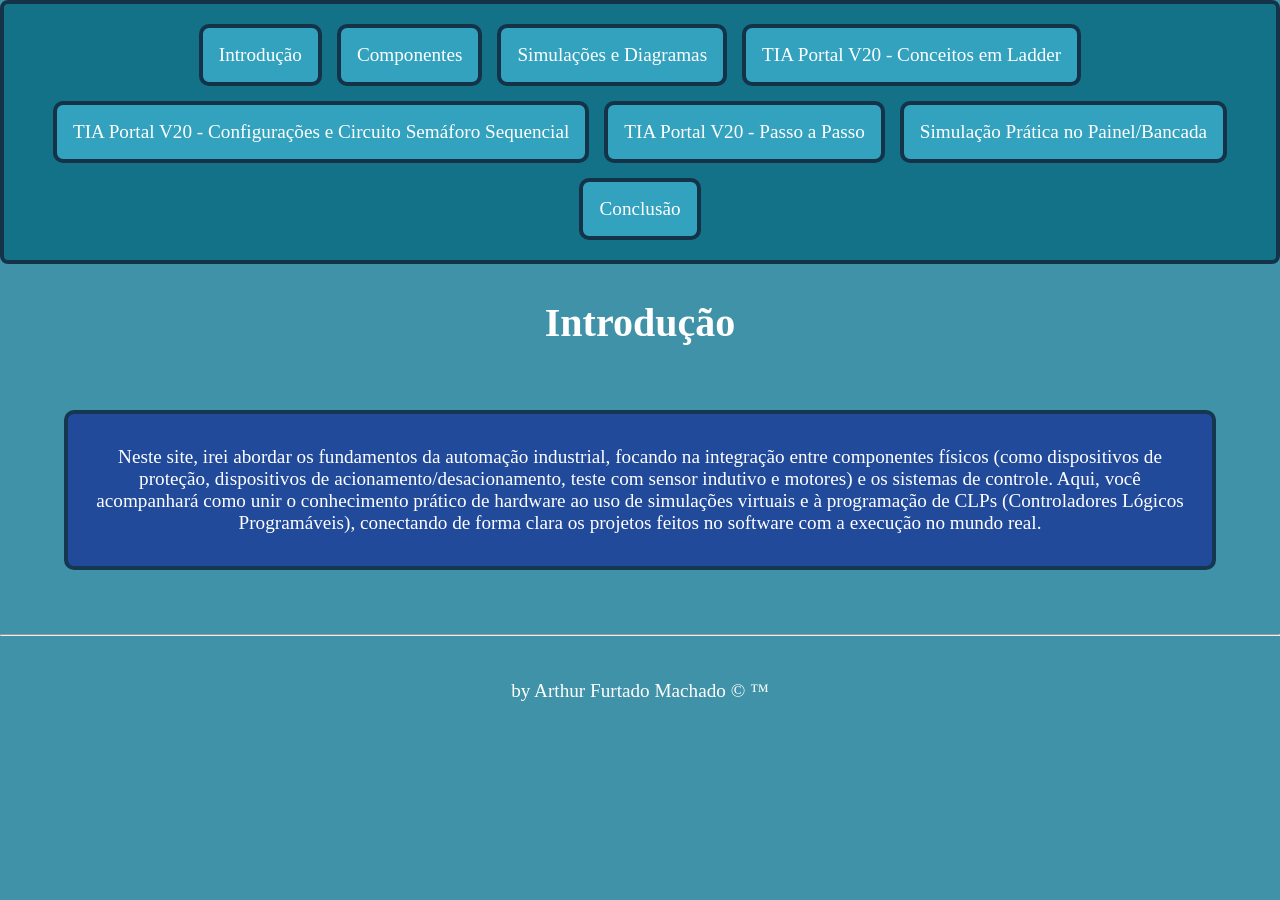
<file: index.html>
<!DOCTYPE html>
<html lang="pt-BR">
<head>
    <meta charset="UTF-8">
    <meta name="viewport" content="width=device-width, initial-scale=1.0">
    <link rel="stylesheet" href="./css/style.css">
    <title>Sistemas Eletrônicos</title>
</head>
<body>
    <header>
        <nav>
            <a href="./index.html"> Introdução </a>
            <a href="./html/componentes.html"> Componentes </a>
            <a href="./html/simulacoes.html"> Simulações e Diagramas </a>
            <a href="./html/tia_portal_conceitos.html"> TIA Portal V20 - Conceitos em Ladder </a>
            <a href="./html/tia_portal_circuito_semaforo.html"> TIA Portal V20 - Configurações e Circuito Semáforo Sequencial </a>
            <a href="./html/tia_portal_passo_a_passo.html"> TIA Portal V20 - Passo a Passo </a>
            <a href="./html/simulacao_pratica_painel.html"> Simulação Prática no Painel/Bancada </a>
            <a href="./html/conclusao.html"> Conclusão </a>
        </nav>
    </header>
    <main>
        <h1>Introdução</h1>
        <br><br>
        <div class="fundo_geral">
            <br>
            <p>Neste site, irei abordar os fundamentos da automação industrial, focando na integração entre componentes físicos (como dispositivos de proteção, dispositivos de acionamento/desacionamento, teste com sensor indutivo e motores) e os sistemas de controle. Aqui, você acompanhará como unir o conhecimento prático de hardware ao uso de simulações virtuais e à programação de CLPs (Controladores Lógicos Programáveis), conectando de forma clara os projetos feitos no software com a execução no mundo real.</p>
            <br>
        </div>
        <br><br>
        <hr>
        <br><br>
    </main>
    <footer>
        by Arthur Furtado Machado &copy; &trade;
        <br><br><br>
    </footer>
</body>
</html>
</file>
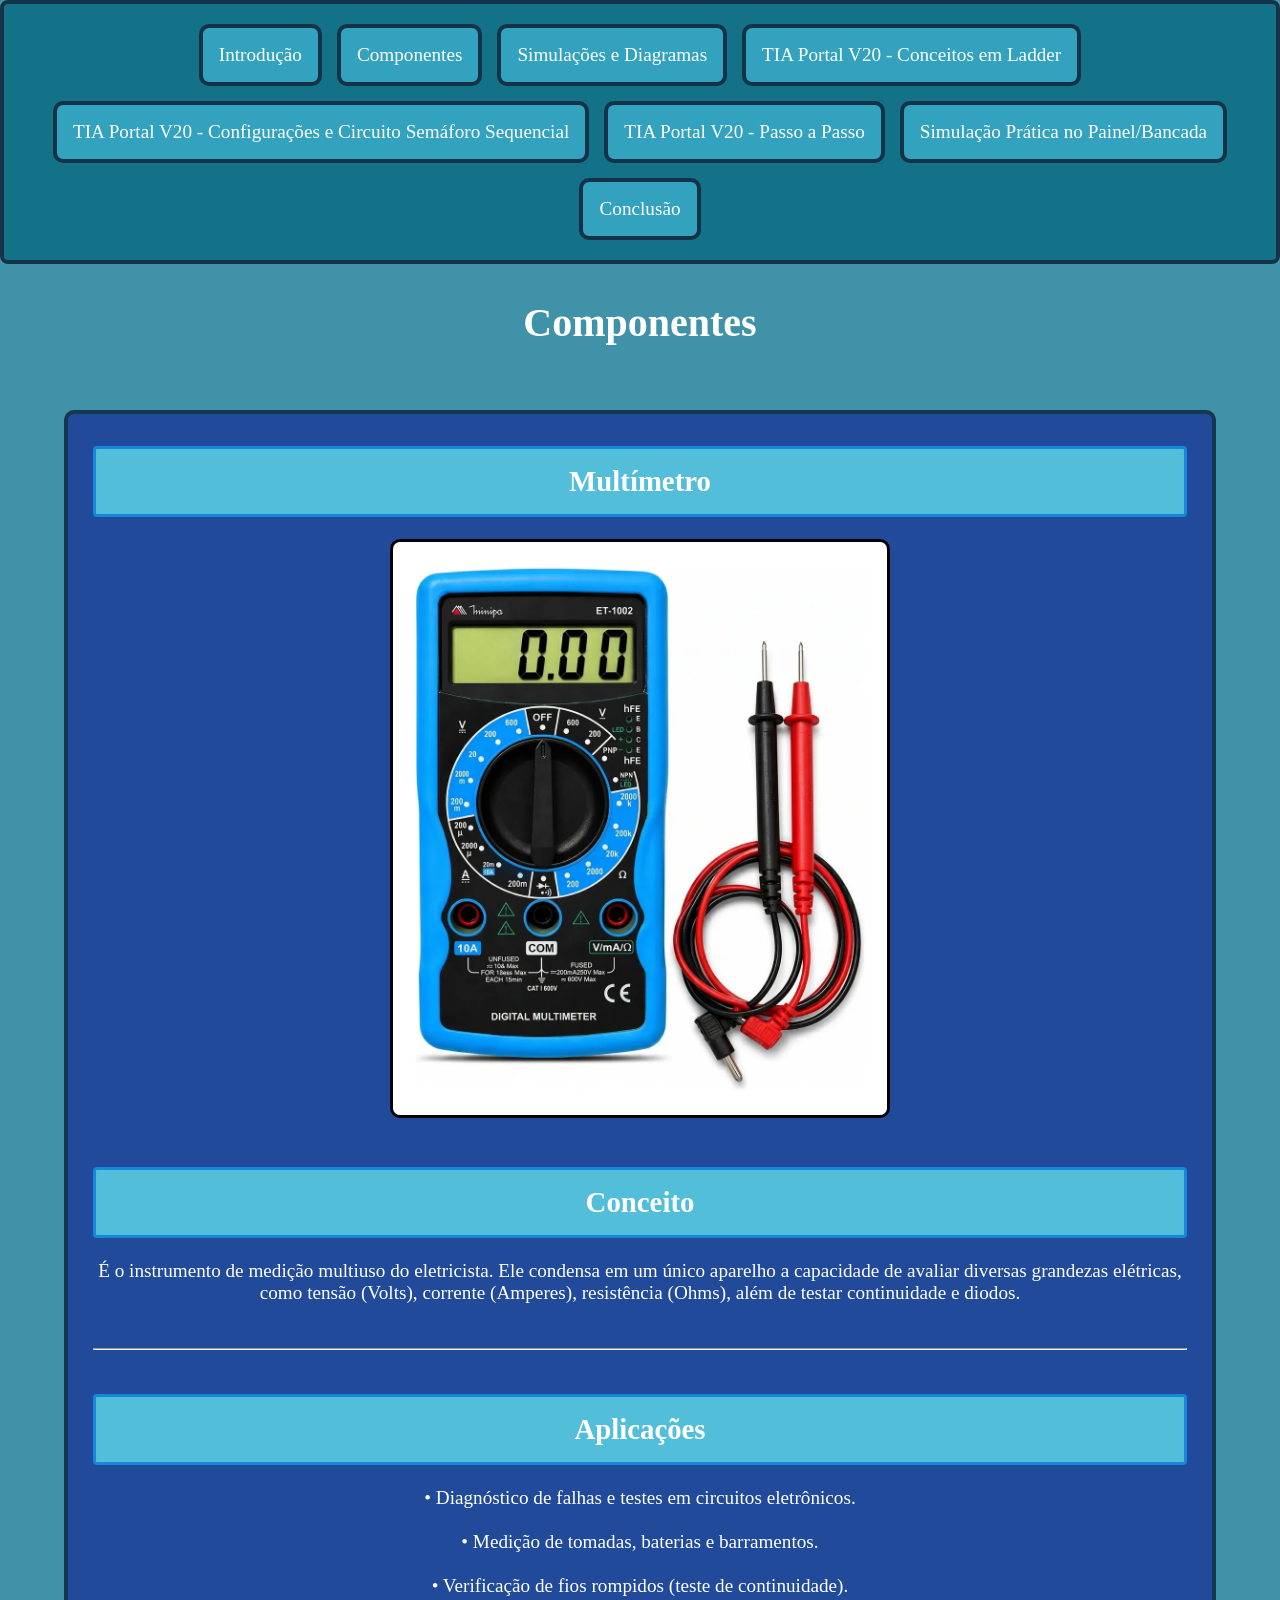
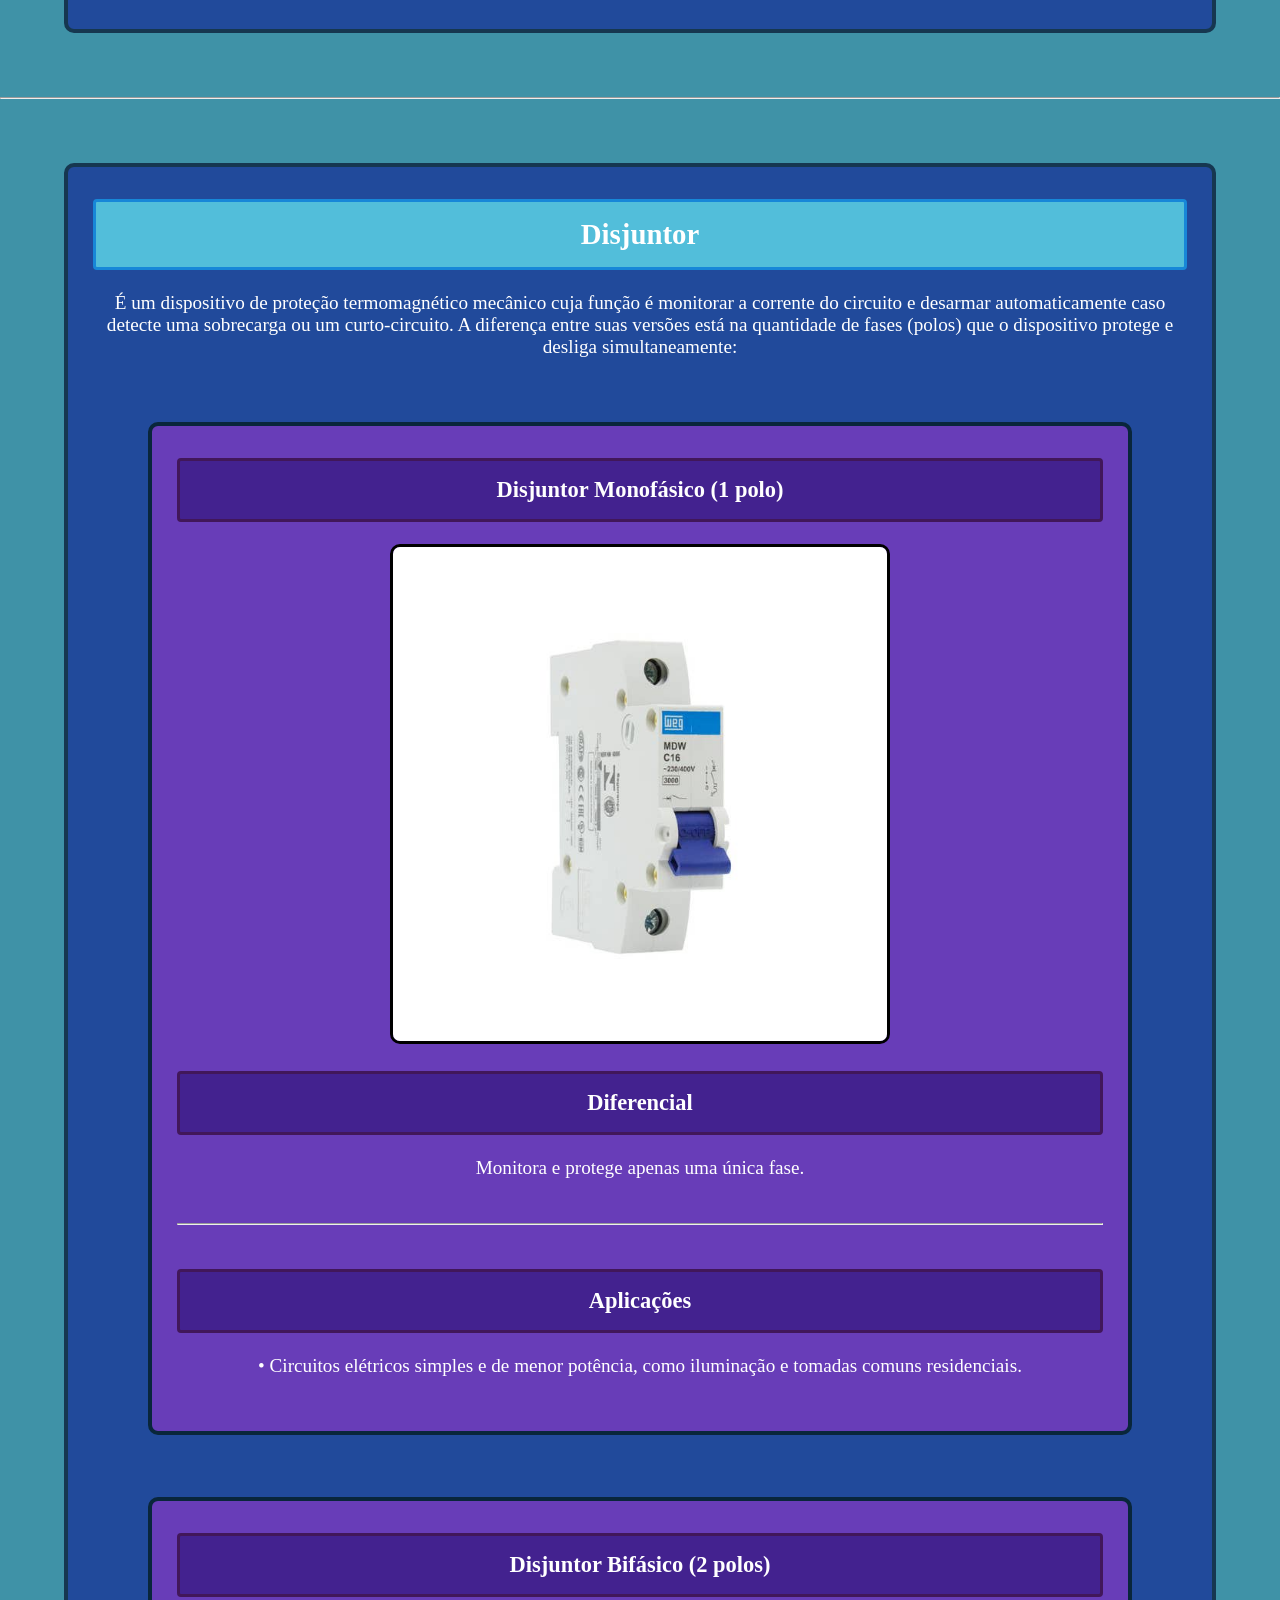
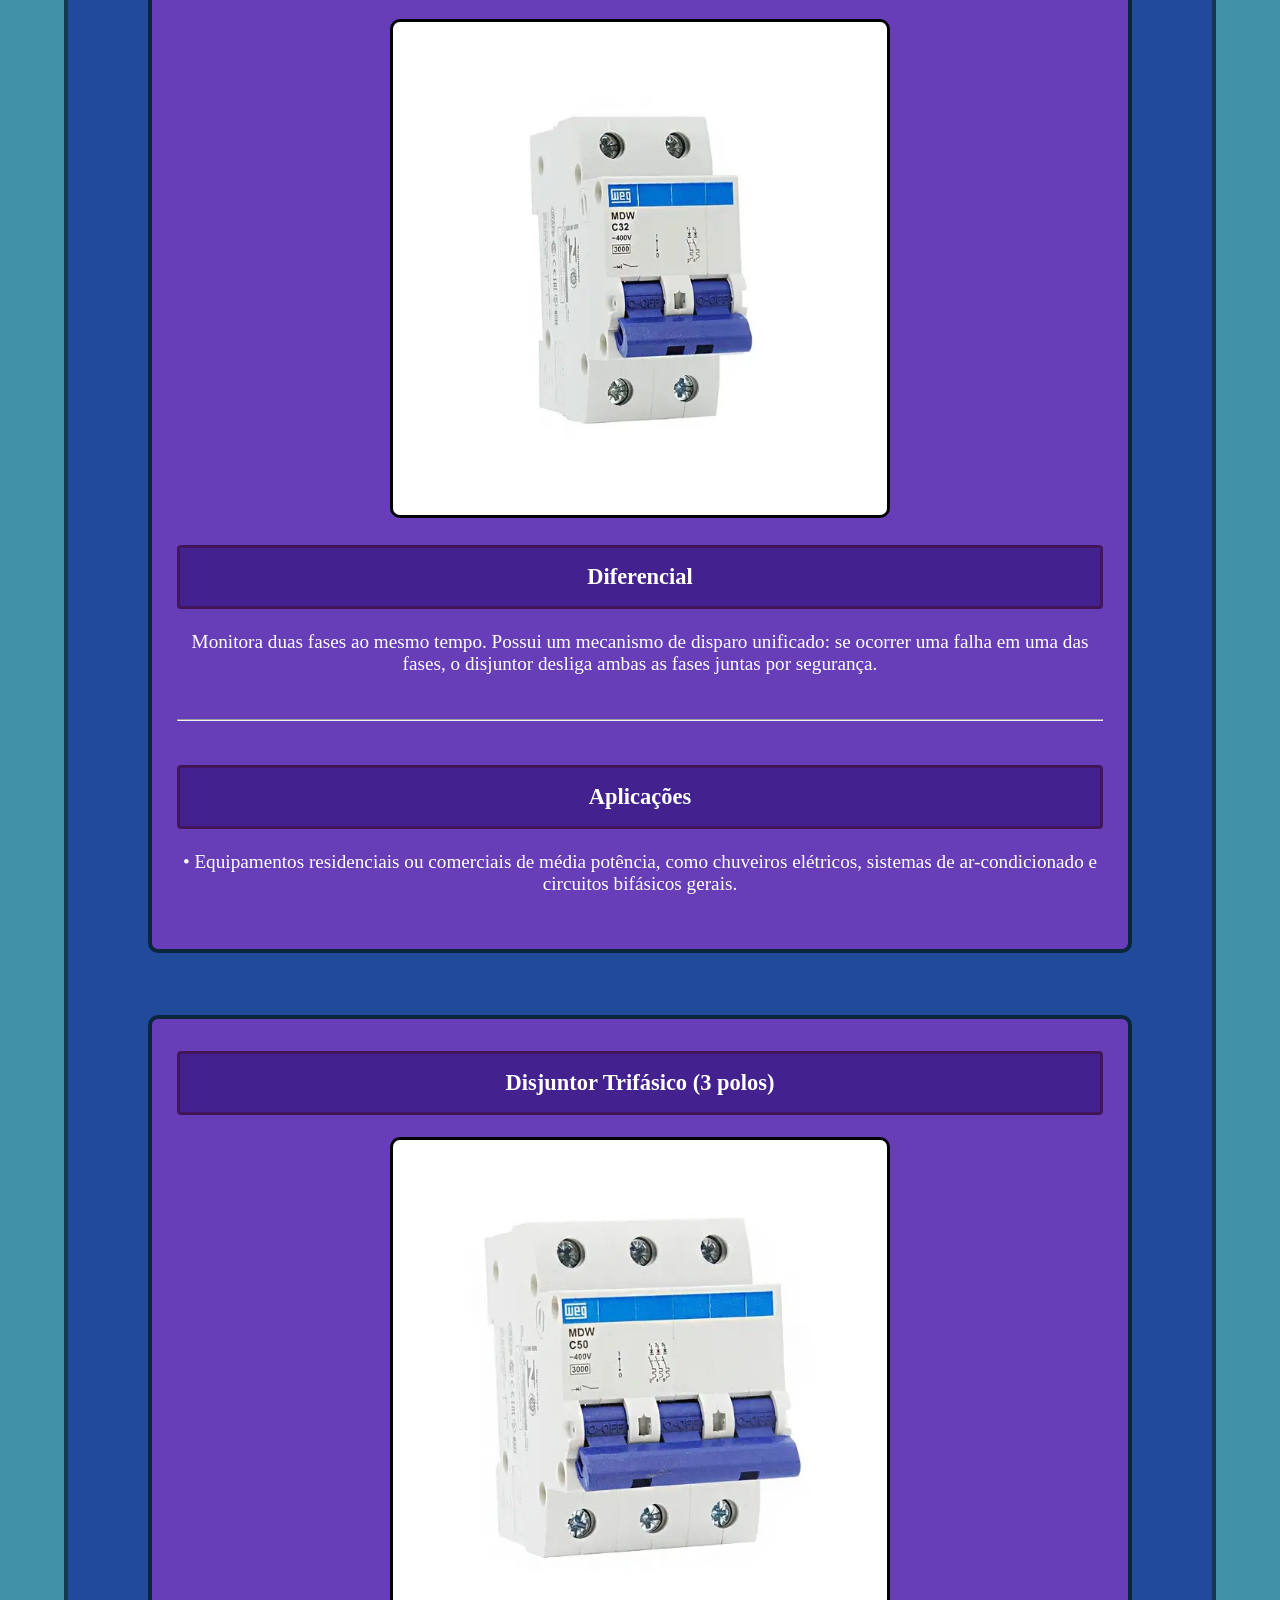
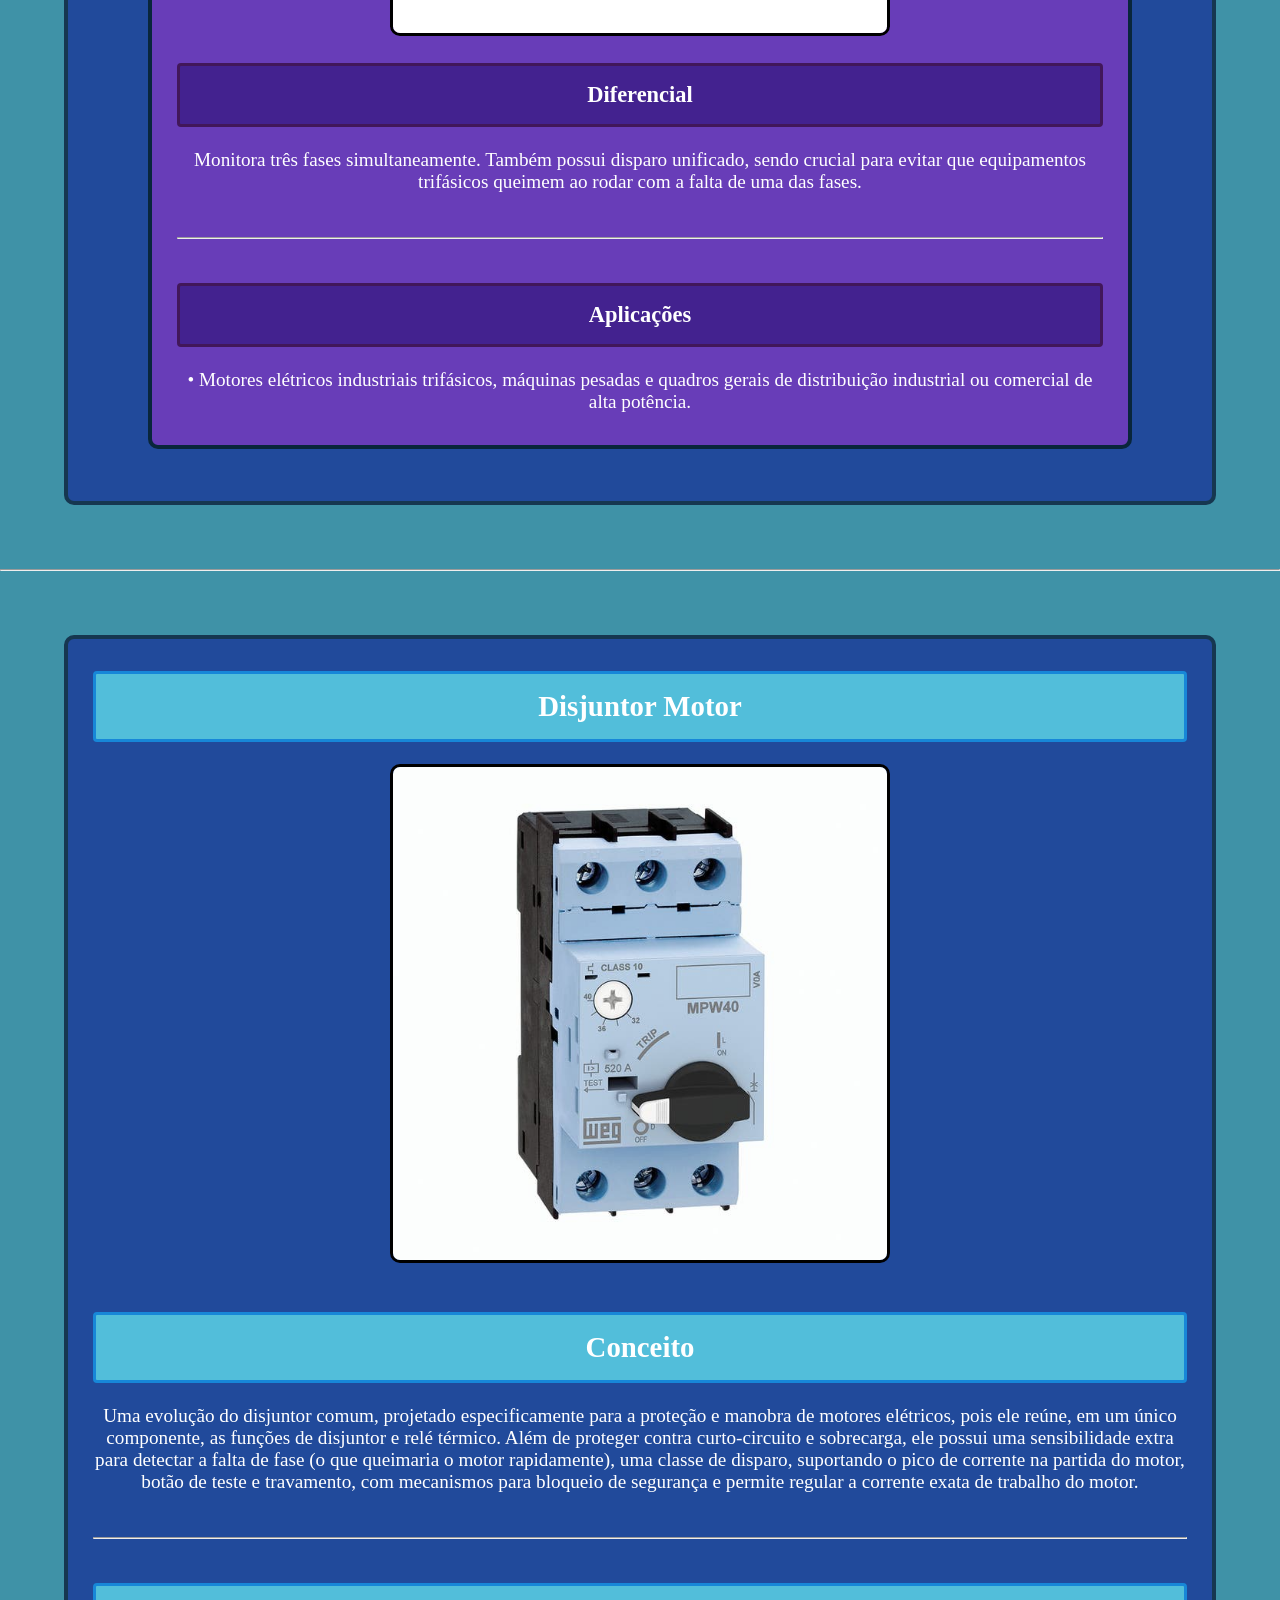
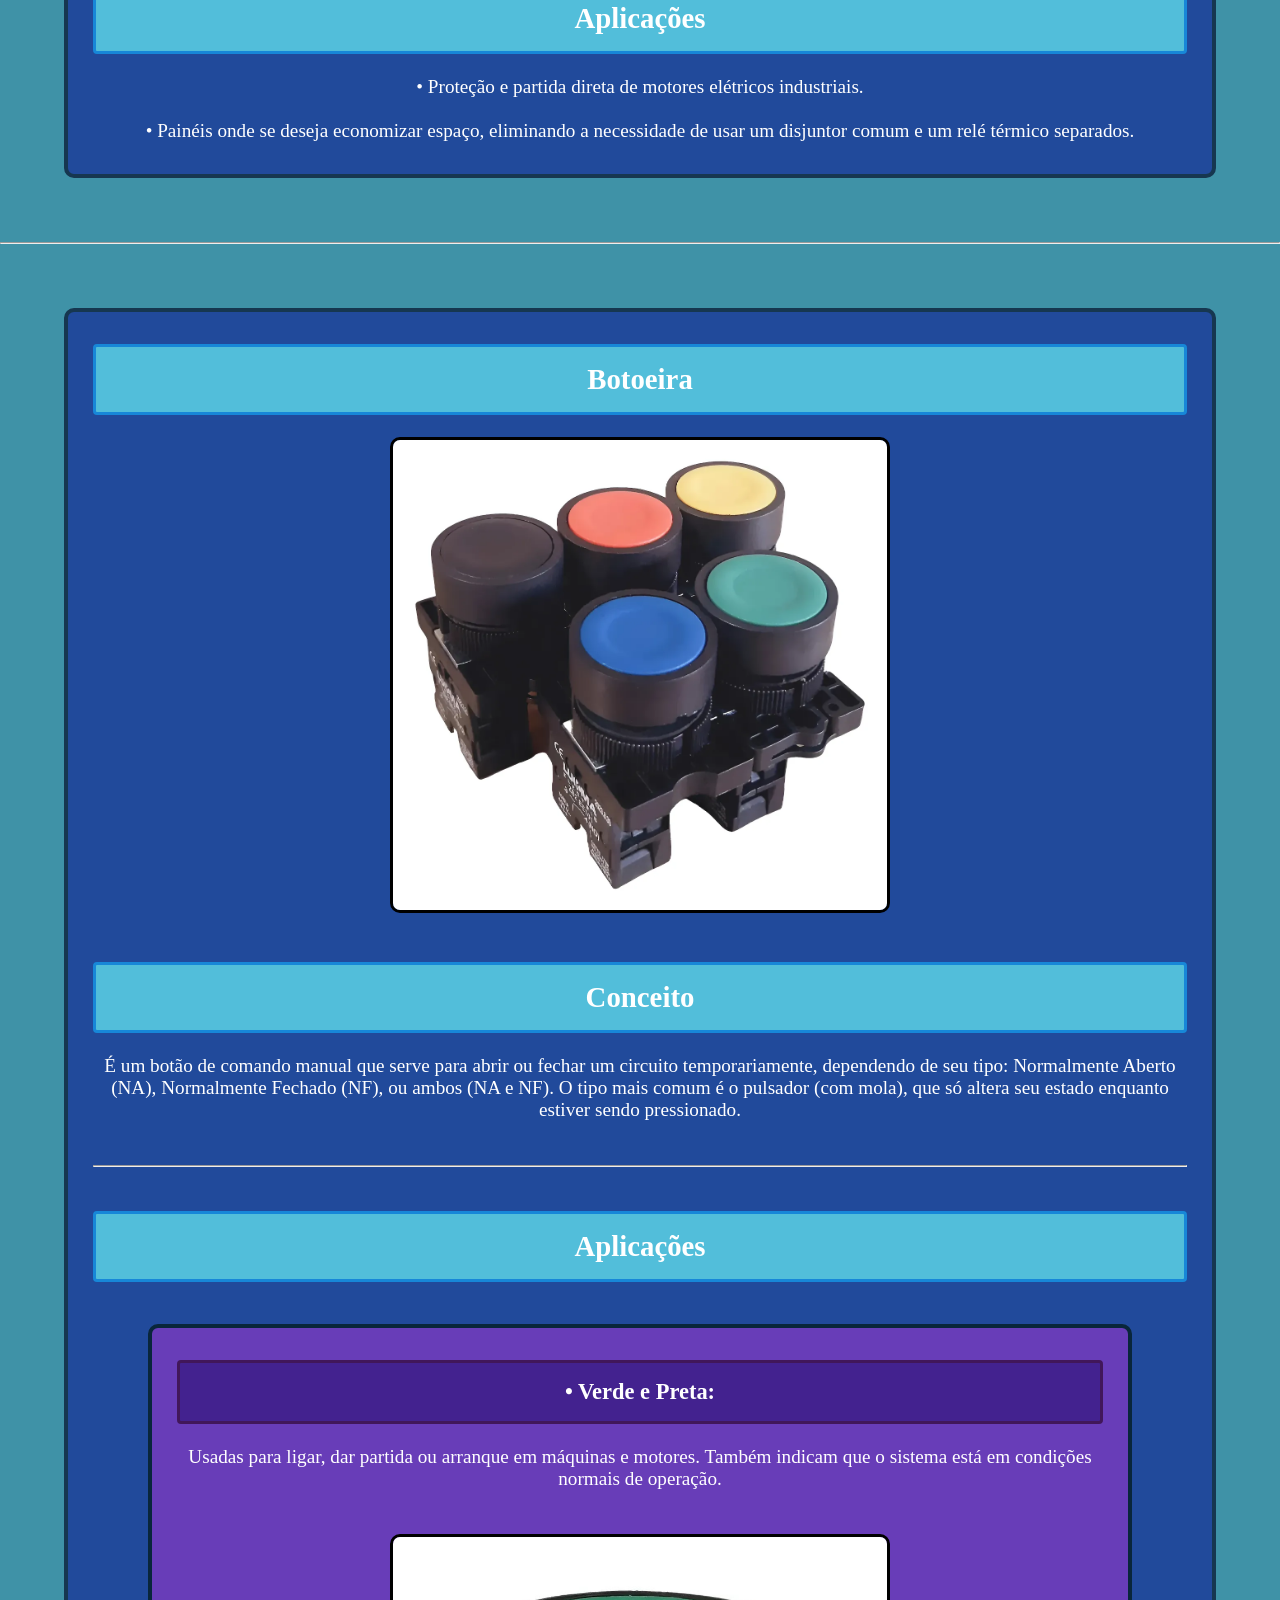
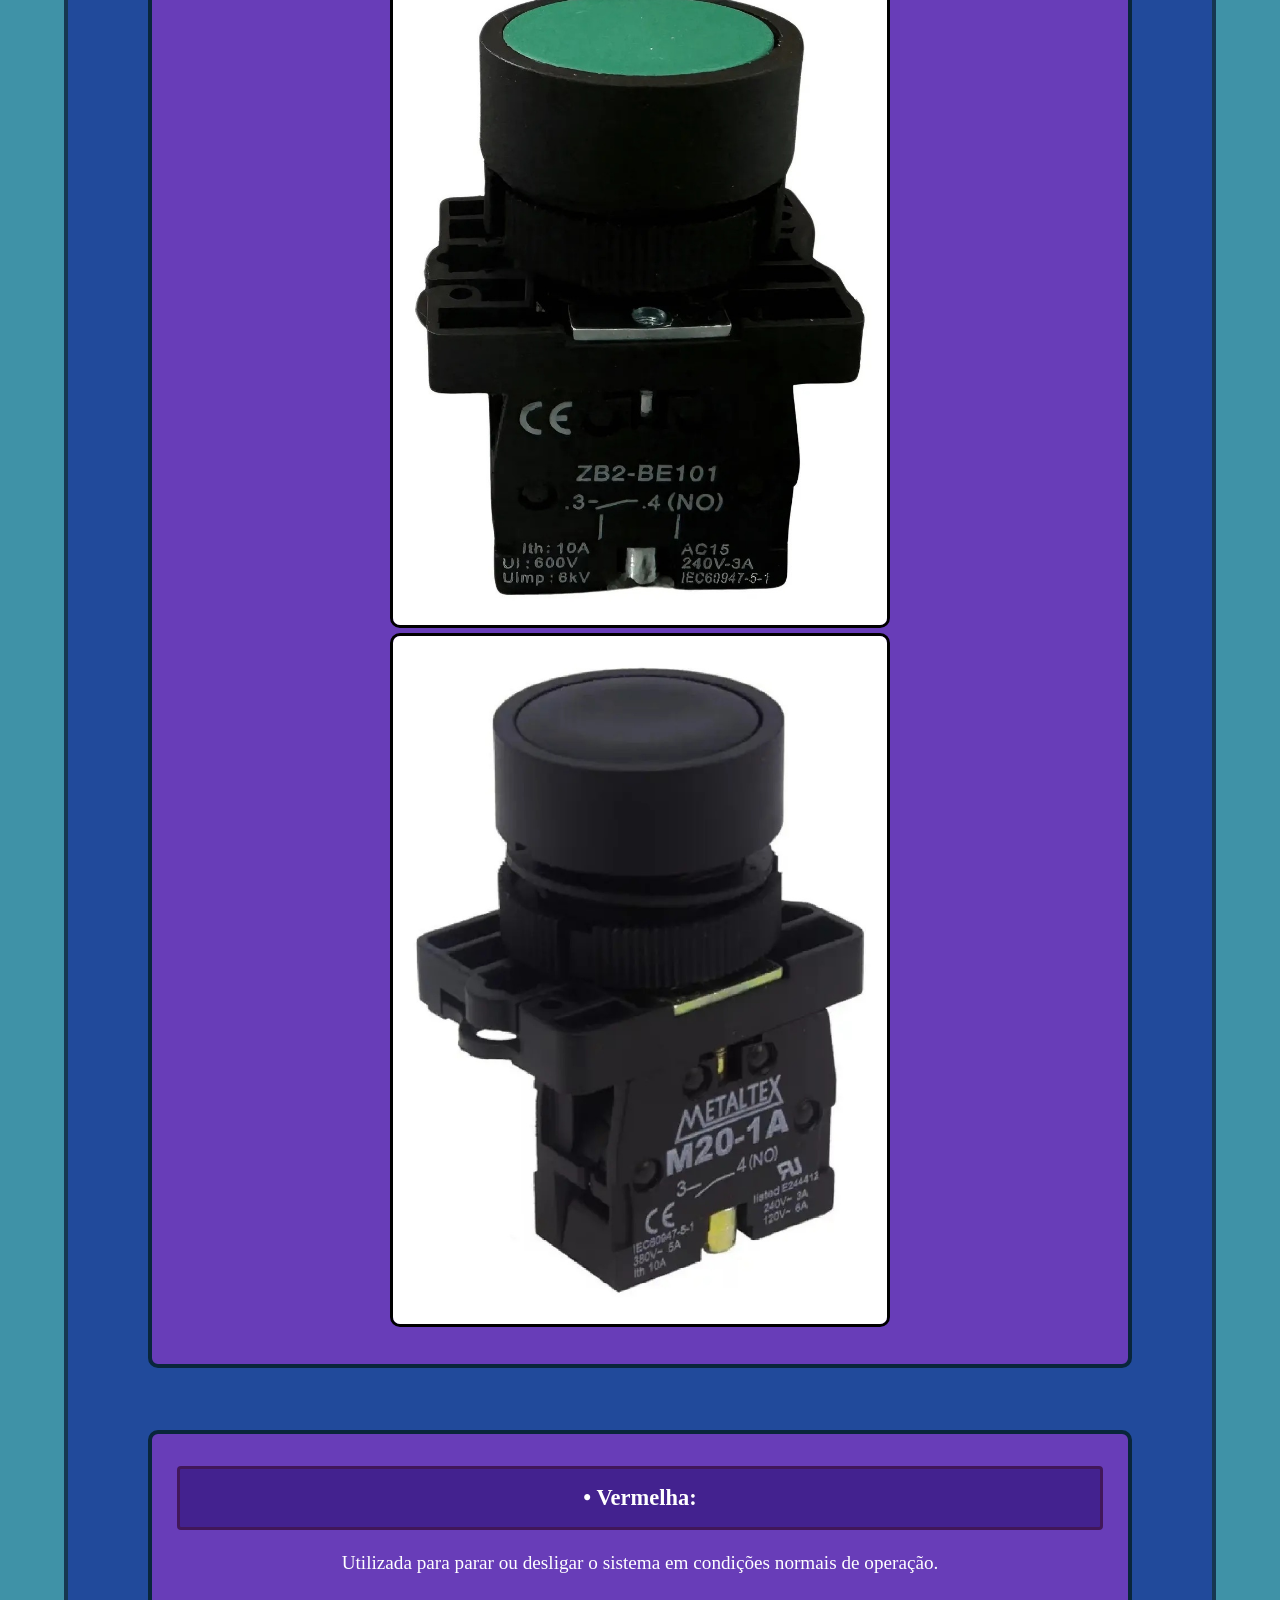
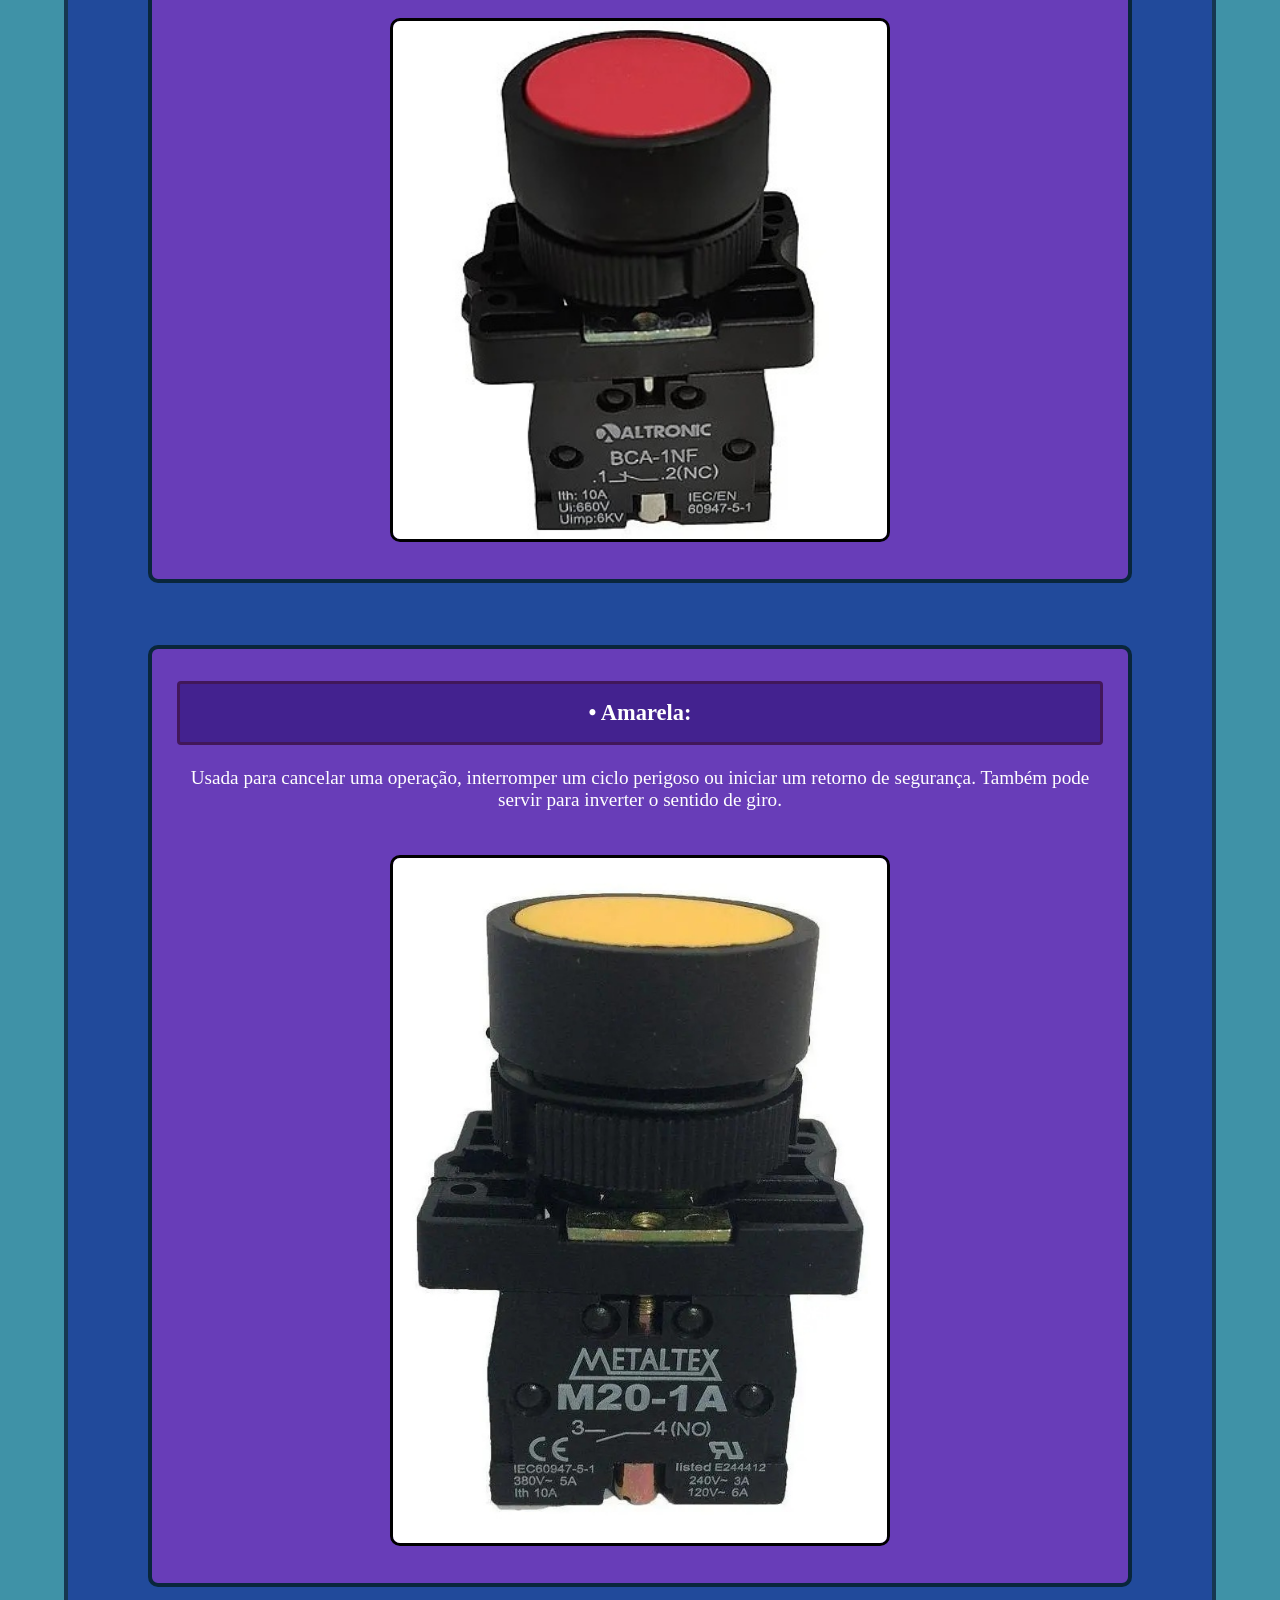
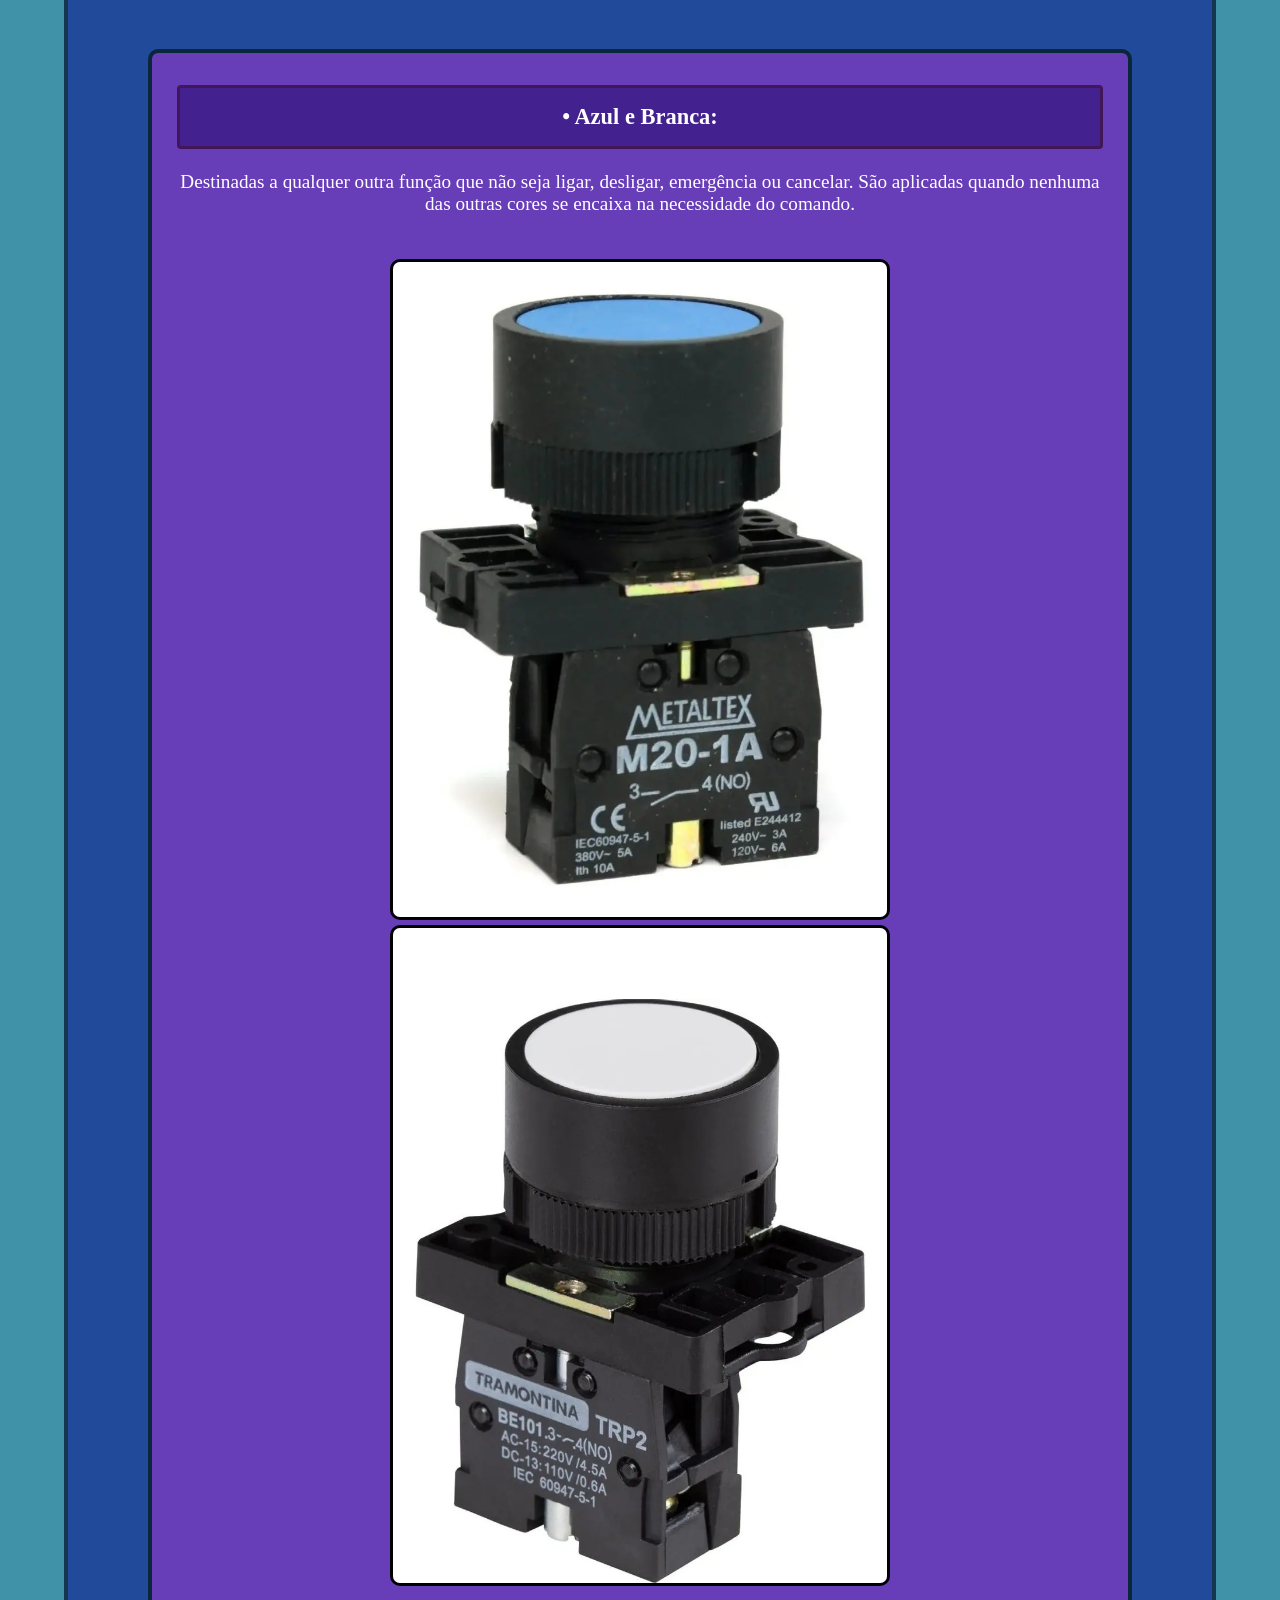
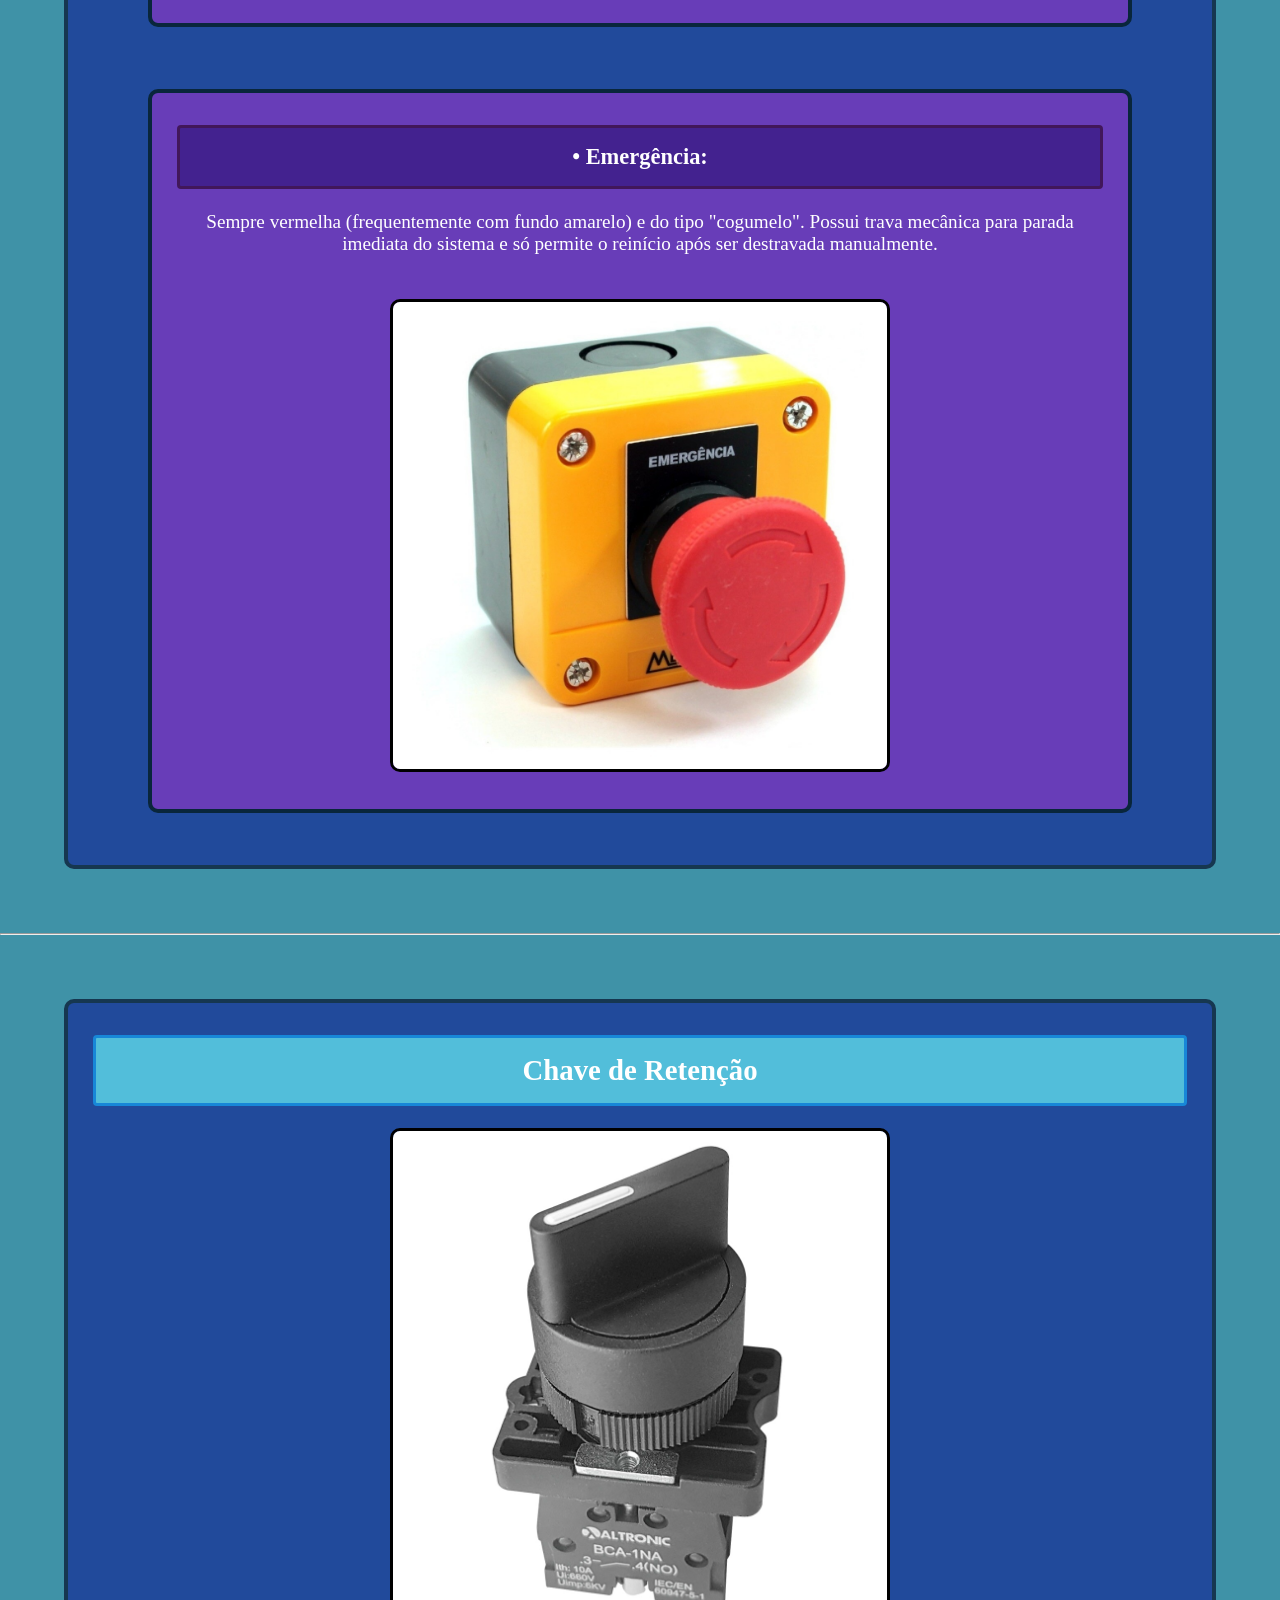
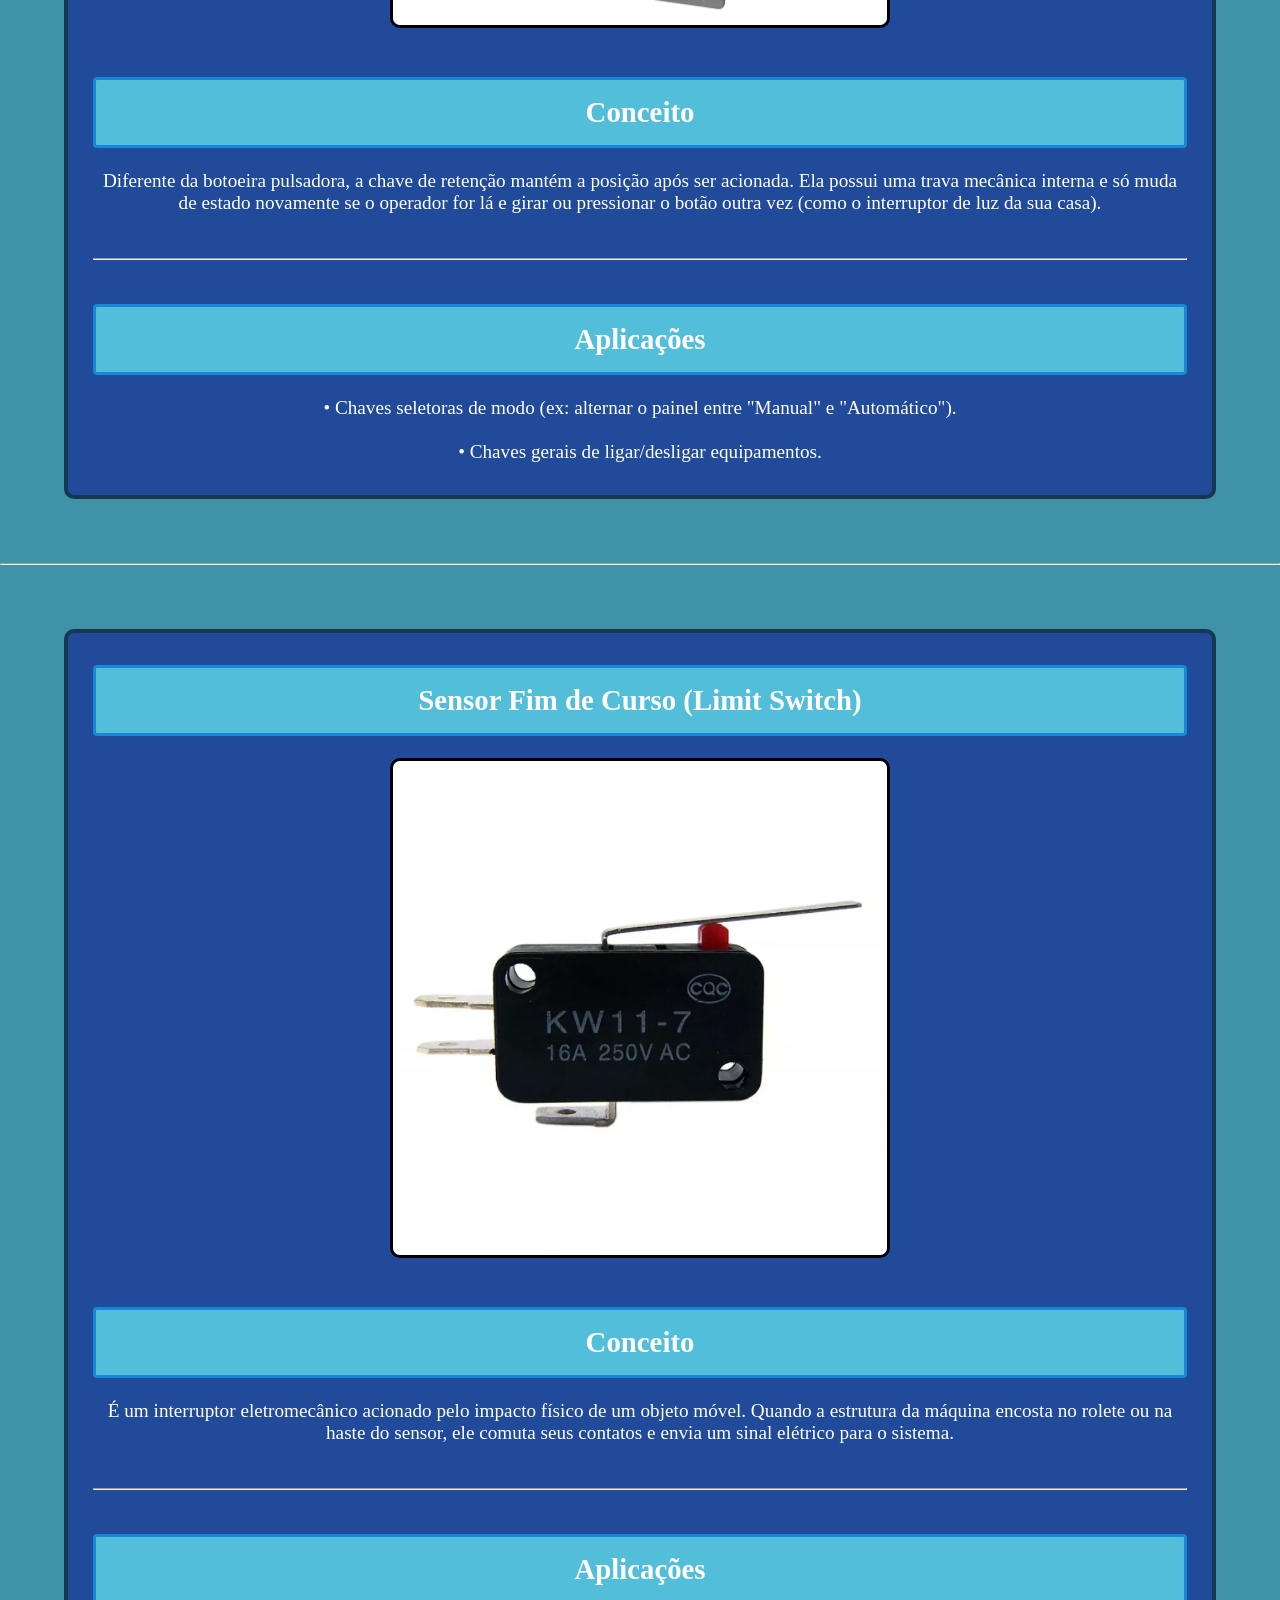
<file: html/componentes.html>
<!DOCTYPE html>
<html lang="pt-BR">
<head>
    <meta charset="UTF-8">
    <meta name="viewport" content="width=device-width, initial-scale=1.0">
    <link rel="stylesheet" href="../css/style.css">
    <title>Sistemas Eletrônicos</title>
</head>
<body>
    <header>
        <nav>
            <a href="../index.html"> Introdução </a>
            <a href="./componentes.html"> Componentes </a>
            <a href="./simulacoes.html"> Simulações e Diagramas </a>
            <a href="./tia_portal_conceitos.html"> TIA Portal V20 - Conceitos em Ladder </a>
            <a href="./tia_portal_circuito_semaforo.html"> TIA Portal V20 - Configurações e Circuito Semáforo Sequencial </a>
            <a href="./tia_portal_passo_a_passo.html"> TIA Portal V20 - Passo a Passo </a>
            <a href="./simulacao_pratica_painel.html"> Simulação Prática no Painel/Bancada </a>
            <a href="./conclusao.html"> Conclusão </a>
        </nav>
    </header>
    <main>
        <h1>Componentes</h1>
        <br><br>


        <div class="fundo_geral">
            <br>
            <h2>Multímetro</h2>
            <br>
            <div>
                <img src="../img/multimetro.jpg" width="500px">
            </div>
            <br>
            <br>
            <h2>Conceito</h2>
            <br>
            <p>É o instrumento de medição multiuso do eletricista. Ele condensa em um único aparelho a capacidade de avaliar diversas grandezas elétricas, como tensão (Volts), corrente (Amperes), resistência (Ohms), além de testar continuidade e diodos.</p>
            <br><br>
            <hr>
            <br><br>

            <h2>Aplicações</h2>
            <br>
            <p>•  Diagnóstico de falhas e testes em circuitos eletrônicos.</p>
            <br>
            <p>•  Medição de tomadas, baterias e barramentos.</p>
            <br>
            <p>•  Verificação de fios rompidos (teste de continuidade).</p>
            <br>
        </div>
        <br><br>
        <hr>
        <br><br>


        <div class="fundo_geral">
            <br>
            <h2>Disjuntor</h2>
            <br>
            <p>É um dispositivo de proteção termomagnético mecânico cuja função é monitorar a corrente do circuito e desarmar automaticamente caso detecte uma sobrecarga ou um curto-circuito. A diferença entre suas versões está na quantidade de fases (polos) que o dispositivo protege e desliga simultaneamente:</p>
            <br>
            <br>

            <div class="fundo_geral_02">
                <br>
                <h3>Disjuntor Monofásico (1 polo)</h3>
                <br>
                <div>
                    <img src="../img/disjuntor_monofasico.jpg" width="500px">
                </div>
                <br>
                <h3>Diferencial</h3>
                <br>
                <p>Monitora e protege apenas uma única fase.</p>
                <br><br>
                <hr>
                <br><br>

                <h3>Aplicações</h3>
                <br>
                <p>•  Circuitos elétricos simples e de menor potência, como iluminação e tomadas comuns residenciais.</p>
                <br>
                <br>
            </div>
            <br>

            <div class="fundo_geral_02">
                <br>
                <h3>Disjuntor Bifásico (2 polos)</h3>
                <br>
                <div>
                    <img src="../img/disjuntor_bifasico.jpg" width="500px">
                </div>
                <br>
                <h3>Diferencial</h3>
                <br>
                <p>Monitora duas fases ao mesmo tempo. Possui um mecanismo de disparo unificado: se ocorrer uma falha em uma das fases, o disjuntor desliga ambas as fases juntas por segurança.</p>
                <br><br>
                <hr>
                <br><br>
                
                <h3>Aplicações</h3>
                <br>
                <p>•  Equipamentos residenciais ou comerciais de média potência, como chuveiros elétricos, sistemas de ar-condicionado e circuitos bifásicos gerais.</p>
                <br>
                <br>
            </div>
            <br>

            <div class="fundo_geral_02">
                <br>
                <h3>Disjuntor Trifásico (3 polos)</h3>
                <br>
                <div>
                    <img src="../img/disjuntor_trifasico.jpg" width="500px">
                </div>
                <br>
                <h3>Diferencial</h3>
                <br>
                <p>Monitora três fases simultaneamente. Também possui disparo unificado, sendo crucial para evitar que equipamentos trifásicos queimem ao rodar com a falta de uma das fases.</p>
                <br><br>
                <hr>
                <br><br>
                
                <h3>Aplicações</h3>
                <br>
                <p>•  Motores elétricos industriais trifásicos, máquinas pesadas e quadros gerais de distribuição industrial ou comercial de alta potência.</p>
                <br>
            </div>
            <br>
        </div>
        <br><br>
        <hr>
        <br><br>


        <div class="fundo_geral">
            <br>
            <h2>Disjuntor Motor</h2>
            <br>
            <div>
                <img src="../img/disjuntor_motor.jpg" width="500px">
            </div>
            <br>
            <br>
            <h2>Conceito</h2>
            <br>
            <p>Uma evolução do disjuntor comum, projetado especificamente para a proteção e manobra de motores elétricos, pois ele reúne, em um único componente, as funções de disjuntor e relé térmico. Além de proteger contra curto-circuito e sobrecarga, ele possui uma sensibilidade extra para detectar a falta de fase (o que queimaria o motor rapidamente), uma classe de disparo, suportando o pico de corrente na partida do motor, botão de teste e travamento, com mecanismos para bloqueio de segurança e permite regular a corrente exata de trabalho do motor.</p>
            <br><br>
            <hr>
            <br><br>

            <h2>Aplicações</h2>
            <br>
            <p>•  Proteção e partida direta de motores elétricos industriais.</p>
            <br>
            <p>•  Painéis onde se deseja economizar espaço, eliminando a necessidade de usar um disjuntor comum e um relé térmico separados.</p>
            <br>
        </div>
        <br><br>
        <hr>
        <br><br>


        <div class="fundo_geral">
            <br>
            <h2>Botoeira</h2>
            <br>
            <div>
                <img src="../img/botoeiras.jpg" width="500px">
            </div>
            <br>
            <br>
            <h2>Conceito</h2>
            <br>
            <p>É um botão de comando manual que serve para abrir ou fechar um circuito temporariamente, dependendo de seu tipo: Normalmente Aberto (NA), Normalmente Fechado (NF), ou ambos (NA e NF). O tipo mais comum é o pulsador (com mola), que só altera seu estado enquanto estiver sendo pressionado.</p>
            <br><br>
            <hr>
            <br><br>

            <h2>Aplicações</h2>
            <br>

            <div class="fundo_geral_02">
                <br>
                <h3>•  Verde e Preta:</h3>
                <br>
                <p>Usadas para ligar, dar partida ou arranque em máquinas e motores. Também indicam que o sistema está em condições normais de operação.</p>
                <br><br>
                <div>
                    <img src="../img/botoeira_verde.jpg" width="500px">
                    <img src="../img/botoeira_preta.jpg" width="500px">
                </div>
                <br>
            </div>
            <br>

            <div class="fundo_geral_02">
                <br>
                <h3>•  Vermelha:</h3>
                <br>
                <p>Utilizada para parar ou desligar o sistema em condições normais de operação.</p>
                <br><br>
                <div>
                    <img src="../img/botoeira_vermelha.jpg" width="500px">
                </div>
                <br>
            </div>
            <br>

            <div class="fundo_geral_02">
                <br>
                <h3>•  Amarela:</h3>
                <br>
                <p>Usada para cancelar uma operação, interromper um ciclo perigoso ou iniciar um retorno de segurança. Também pode servir para inverter o sentido de giro.</p>
                <br><br>
                <div>
                    <img src="../img/botoeira_amarela.jpg" width="500px">
                </div>
                <br>
            </div>
            <br>

            <div class="fundo_geral_02">
                <br>
                <h3>•  Azul e Branca:</h3>
                <br>
                <p>Destinadas a qualquer outra função que não seja ligar, desligar, emergência ou cancelar. São aplicadas quando nenhuma das outras cores se encaixa na necessidade do comando.</p>
                <br><br>
                <div>
                    <img src="../img/botoeira_azul.jpg" width="500px">
                    <img src="../img/botoeira_branca.jpg" width="500px">
                </div>
                <br>
            </div>
            <br>

            <div class="fundo_geral_02">
                <br>
                <h3>•  Emergência:</h3>
                <br>
                <p>Sempre vermelha (frequentemente com fundo amarelo) e do tipo "cogumelo". Possui trava mecânica para parada imediata do sistema e só permite o reinício após ser destravada manualmente.</p>
                <br><br>
                <div>
                    <img src="../img/botao_emergencia.jpg" width="500px">
                </div>
                <br>
            </div>
            <br>
        </div>
        <br><br>
        <hr>
        <br><br>


        <div class="fundo_geral">
            <br>
            <h2>Chave de Retenção</h2>
            <br>
            <div>
                <img src="../img/chave_seletora_com_retencao.jpg" width="500px">
            </div>
            <br>
            <br>
            <h2>Conceito</h2>
            <br>
            <p>Diferente da botoeira pulsadora, a chave de retenção mantém a posição após ser acionada. Ela possui uma trava mecânica interna e só muda de estado novamente se o operador for lá e girar ou pressionar o botão outra vez (como o interruptor de luz da sua casa).</p>
            <br><br>
            <hr>
            <br><br>

            <h2>Aplicações</h2>
            <br>
            <p>•  Chaves seletoras de modo (ex: alternar o painel entre "Manual" e "Automático").</p>
            <br>
            <p>•  Chaves gerais de ligar/desligar equipamentos.</p>
            <br>
        </div>
        <br><br>
        <hr>
        <br><br>


        <div class="fundo_geral">
            <br>
            <h2>Sensor Fim de Curso (Limit Switch)</h2>
            <br>
            <div>
                <img src="../img/sensor_fim_de_curso.jpg" width="500px">
            </div>
            <br>
            <br>
            <h2>Conceito</h2>
            <br>
            <p>É um interruptor eletromecânico acionado pelo impacto físico de um objeto móvel. Quando a estrutura da máquina encosta no rolete ou na haste do sensor, ele comuta seus contatos e envia um sinal elétrico para o sistema.</p>
            <br><br>
            <hr>
            <br><br>

            <h2>Aplicações</h2>
            <br>
            <p>•  Parar o motor de um portão eletrônico quando ele chega ao final do trilho.</p>
            <br>
            <p>•  Identificar se a cabine de um elevador chegou ao andar correto.</p>
            <br>
            <p>•  Garantir o limite de movimento seguro em braços mecânicos e pontes rolantes.</p>
            <br>
        </div>
        <br><br>
        <hr>
        <br><br>


        <div class="fundo_geral">
            <br>
            <h2>Sensor de Nível Tipo Chave Boia</h2>
            <br>
            <div>
                <img src="../img/sensor_de_nivel_tipo_chave_boia.jpg" width="500px">
            </div>
            <br>
            <br>
            <h2>Conceito</h2>
            <br>
            <p>É um dispositivo eletromecânico simples, prático e amplamente utilizado para o controle e monitoramento do nível de líquidos. Seu funcionamento baseia-se em uma boia flutuante que acompanha a subida ou descida do fluido. Ao atingir uma inclinação predeterminada, um mecanismo interno (geralmente uma esfera metálica ou contato magnético) atua sobre um microinterruptor, comutando seus contatos para abrir ou fechar o circuito elétrico de comando.</p>
            <br><br>
            <hr>
            <br><br>

            <h2>Aplicações</h2>
            <br>
            <p>•  Automação do acionamento de bombas d'água (ex: ligar a bomba automaticamente quando a caixa d'água estiver vazia e desligar quando encher).</p>
            <br>
            <p>•  Proteção de sistemas de bombeamento contra o trabalho a seco, impedindo que o motor funcione sem água e acabe queimando.</p>
            <br>
            <p>•  Acionamento de alarmes sonoros ou luminosos para indicar níveis críticos (risco de transbordamento ou falta total de abastecimento) em cisternas (reservatório projetado para captar, armazenar e conservar água, principalmente da chuva ou de reuso), poços e tanques industriais.</p>
            <br>
        </div>
        <br><br>
        <hr>
        <br><br>


        <div class="fundo_geral">
            <br>
            <h2>Motor Elétrico de Indução Trifásico (MIT)</h2>
            <br>
            <div>
                <img src="../img/motor_eletrico_inducao_trifasico.jpg" width="500px">
            </div>
            <br>
            <br>
            <h2>Conceito</h2>
            <br>
            <p>É a força motriz da indústria. Uma máquina rotativa que converte energia elétrica trifásica em energia mecânica através do eletromagnetismo. É extremamente robusto, confiável e não utiliza escovas físicas para funcionar, o que reduz drasticamente a necessidade de manutenção.</p>
            <br><br>
            <hr>
            <br><br>

            <h2>Aplicações</h2>
            <br>
            <p>•  Acionamento de esteiras transportadoras, bombas d'água e compressores.</p>
            <br>
            <p>•  Operação de exaustores, tornos, fresadoras e misturadores industriais.</p>
            <br>
        </div>
        <br><br>
        <hr>
        <br><br>


        <div class="fundo_geral">
            <br>
            <h2>Relé Temporizador</h2>
            <br>
            <div>
                <img src="../img/rele_temporizador.jpg" width="500px">
            </div>
            <br>
            <br>
            <h2>Conceito</h2>
            <br>
            <p>É um dispositivo de controle que serve para abrir ou fechar contatos elétricos após o transcurso de um tempo pré-determinado. Ele pode funcionar com retardo na energização (espera um tempo para ligar) ou na desenergização (espera um tempo para desligar).</p>
            <br><br>
            <hr>
            <br><br>

            <h2>Aplicações</h2>
            <br>
            <p>•  Sistemas de partida de motores do tipo Estrela-Triângulo (controlando o tempo de transição).</p>
            <br>
            <p>•  Sequenciamento de esteiras industriais (ligar a esteira B 10 segundos depois da esteira A).</p>
            <br>
            <p>•  Sistemas de iluminação ou ventilação temporizada.</p>
            <br>
        </div>
        <br><br>
        <hr>
        <br><br>


        <div class="fundo_geral">
            <br>
            <h2>Relé Térmico (ou de Sobrecarga)</h2>
            <br>
            <div>
                <img src="../img/rele_de_sobrecarga_termico.jpg" width="500px">
            </div>
            <br>
            <br>
            <h2>Conceito</h2>
            <br>
            <p>É um dispositivo focado exclusivamente em salvar o motor de superaquecimentos causados por sobrecargas prolongadas. Ele possui lâminas bimetálicas internas que se dobram com o calor gerado pelo excesso de corrente; ao dobrarem, elas desarmam o circuito de comando do motor.</p>
            <br>

            <div class="fundo_geral_02">
                <br>
                <h3>Nota de segurança</h3>
                <br>
                <p>Ele não protege contra curto-circuito, precisando sempre trabalhar em conjunto com um disjuntor ou fusível.</p>
                <br>
            </div>
            <br><br>
            <hr>
            <br><br>

            <h2>Aplicações</h2>
            <br>
            <p>•  Proteção direta de motores elétricos, sendo montado logo abaixo do contator de potência no painel de comando.</p>
            <br>
        </div>
        <br><br>
        <hr>
        <br><br>


        <div class="fundo_geral">
            <br>
            <h2>CLP (Controlador Lógico Programável) / PLC (Programmable Logic Controller)</h2>
            <br>
            <div>
                <img src="../img/clp.jpg" width="500px"><br><br>
                <img src="../img/clp_no_painel.jpg" width="500px">
            </div>
            <br>
            <br>
            <h2>Conceito</h2>
            <br>
            <p>É o "cérebro" da automação industrial. Trata-se de um computador robusto projetado especificamente para comandar e monitorar máquinas e/ou processos em ambientes industriais, recebendo sinais de dispositivos de entrada (como sensores e botoeiras), processando essas informações através de um programa lógico e enviando comandos precisos para os dispositivos de saída (como motores e contatores).</p>
            <br><br>
            <hr>
            <br><br>

            <h2>Aplicações</h2>
            <br>
            <p>•  Controle, automação e sincronização de linhas de montagem e esteiras transportadoras.</p>
            <br>
            <p>•  Gerenciamento de processos industriais (controle de temperatura, vazão, nível e pressão).</p>
            <br>
            <p>•  Automação de máquinas de envase, injetoras de plástico e sistemas robóticos.</p>
            <br>
            <p>•  Controle de infraestruturas como sistemas de bombeamento de água, elevadores e semáforos inteligentes.</p>
            <br>
        </div>
        <br><br>
        <hr>
        <br><br>


        <div class="fundo_geral">
            <br>
            <h2>Plaqueta de Identificação do CLP</h2>
            <br>
            <div>
                <img src="../img/lateral_clp_especificacoes.jpg" width="500px">
            </div>
            <br>
            <br>
            <h2>Conceito</h2>
            <br>
            <p>É a "carteira de identidade" técnica gravada na carcaça externa do CLP (geralmente instalada na sua lateral). Ela reúne, em um único local, todas as especificações elétricas, mecânicas e normativas do dispositivo, fornecendo informações essenciais como:</p>
            <br><br>
            <hr>
            <br><br>

            <h2>Especificações</h2>
            <br>

            <div class="fundo_geral_02">
                <br>
                <h3>Modelo exato:</h3>
                <br>
                <p><strong>CPU 1214C DC/DC/DC</strong> (da linha Siemens SIMATIC S7-1200)</p>
                <br>
            </div>
            <br><br>
            
            
            <div class="fundo_geral_02">
                <br>
                <h3>Código de encomenda (Part Number):</h3>
                <br>
                <p><strong>6ES7 214-1AE30-0XB0</strong></p>
                <br>
            </div>
            <br><br>

            
            <div class="fundo_geral_02">
                <br>
                <h3>Faixas de alimentação:</h3>
                <br>
                <p><strong>SUPPLY 24VDC</strong> (Alimentação em 24 Volts de Corrente Contínua)</p>
                <br>
            </div>
            <br><br>

            
            <div class="fundo_geral_02">
                <br>
                <h3>Capacidade de Entradas e Saídas (E/S) / Inputs and Outputs (I/O):</h3>
                <br>
                <p><strong>•  Entradas Digitais (DI):</strong> DI 14x24VDC (14 Entradas Digitais em 24V DC)</p>
                <br>
                <p><strong>•  Saídas Digitais (DQ):</strong> DQ 10x24VDC 0.5A (10 Saídas Digitais a transistor em 24V DC com capacidade de 0,5A por canal)</p>
                <br>
                <p><strong>•  Entradas Analógicas (AI):</strong> AI 2x10 BIT 0-10VDC (2 Entradas Analógicas de 0 a 10V DC com resolução de 10 bits)</p>
                <br>
            </div>
            <br><br>
            
            
            <div class="fundo_geral_02">
                <br>
                <h3>Número de série para rastreabilidade:</h3>
                <br>
                <p><strong>S ZVC1YYW055801</strong> (com versão de revisão de hardware E-Stand: 02)</p>
                <br>
            </div>
            <br><br>
            
            
            <div class="fundo_geral_02">
                <br>
                <h3>Certificações internacionais de segurança industrial:</h3>
                <br>
                <p><strong>•  cULus Listed:</strong> Certificação de segurança elétrica para Estados Unidos e Canadá.</p>
                <br>
                <p><strong>•  Ex / ATEX (II 3 G Ex nA II T4):</strong> Certificação europeia para operação segura em áreas com atmosferas explosivas.</p>
                <br>
                <p><strong>•  FM Approved (CLASS I, DIV 2):</strong> Certificação para áreas industriais classificadas com risco de gases/vapores inflamáveis.</p>
                <br>
                <p><strong>•  CE:</strong> Marcação de Conformidade Europeia com as diretivas de segurança e saúde.</p>
                <br>
                <p><strong>•  KCC (KCC-REM-S49-S71200):</strong> Certificação de compatibilidade eletromagnética da Coreia do Sul.</p>
                <br>
                <p><strong>•  RCM / C-Tick (o símbolo de "visto"/"check"):</strong> Certificação de conformidade eletromagnética para a Austrália e Nova Zelândia.</p>
                <br>
            </div>
            <br><br>
            <hr>
            <br><br>
            

            <h2>Aplicações</h2>
            <br>
            <p><strong>•  Seleção de Hardware no Software de Programação:</strong> Permite localizar a referência exata (código part number) para a correta inserção e parametrização do modelo na árvore de dispositivos do programa (ex: TIA Portal).</p>
            <br>
            <p><strong>•  Dimensionamento do Painel Elétrico:</strong> Fornece os dados nominais de tensão, corrente e potência para a escolha correta da fonte de alimentação, disjuntores de proteção e cabeamento.</p>
            <br>
            <p><strong>•  Manutenção e Substituição de Peças:</strong> Agiliza o processo de manutenção corretiva, garantindo a substituição por um componente idêntico ou equivalente sem risco de incompatibilidade elétrica ou física.</p>
            <br>
            <p><strong>•  Instalação Segura em Áreas Classificadas:</strong> Informa as normas e selos de proteção contra explosão e interferência eletromagnética (como ATEX, UL e CE), garantindo que o CLP atenda aos requisitos do ambiente fabril em que será aplicado.</p>
            <br>
        </div>
        <br><br>
        <hr>
        <br><br>


        <div class="fundo_geral">
            <br>
            <h2>Módulos de Expansão e Periféricos do CLP</h2>
            <br>
            <div>
                <img src="../img/modulos_clp.jpg" width="500px">
            </div>
            <br>
            <br>
            <h2>Conceito</h2>
            <br>
            <p>São dispositivos modulares acoplados à CPU do CLP (via barramento lateral ou trilho DIN) projetados para expandir a capacidade de alimentação, comunicação e conectividade do sistema. Eles permitem integrar o controlador a redes industriais, adicionar portas de comunicação serial e Ethernet, e fornecer energia elétrica estabilizada para todo o conjunto de automação.</p>
            <br><br>
            <hr>
            <br><br>

            <h2>Módulos do CLP presentes na imagem (Linha SIMATIC S7-1200)</h2>
            <br>

            <div class="fundo_geral_02">
                <br>
                <h3>Fonte de Alimentação — PM 1207 (Power Module):</h3>
                <br>
                <p>Converte a tensão alternada da rede elétrica (120/230V AC) em tensão contínua estabilizada de 24V DC, garantindo energia limpa e segura para a CPU, módulos de expansão e componentes de campo.</p>
                <br>
            </div>
            <br><br>
            
            
            <div class="fundo_geral_02">
                <br>
                <h3>Switch Ethernet Industrial — CSM 1277 (Compact Switch Module):</h3>
                <br>
                <p>Módulo de comutação de rede com 4 portas RJ45 (P1 a P4) no padrão Industrial Ethernet / PROFINET, utilizado para interligar múltiplos dispositivos de rede dentro do mesmo painel.</p>
                <br>
            </div>
            <br><br>

            
            <div class="fundo_geral_02">
                <br>
                <h3>Módulo de Comunicação PROFIBUS — CM 1243-5 (PROFIBUS DP-Master):</h3>
                <br>
                <p>Módulo de expansão que atua como mestre na rede PROFIBUS DP, permitindo ao CLP comandar remotas de Entradas/Saídas (ex: linha ET 200), acionamentos e periféricos industriais descentralizados.</p>
                <br>
            </div>
            <br><br>

            
            <div class="fundo_geral_02">
                <br>
                <h3>Módulo de Comunicação Serial — CM 1241 (RS485):</h3>
                <br>
                <p>Interface serial nos padrões físicos RS485 e RS422, utilizada para troca de dados com equipamentos de campo através de protocolos como Modbus RTU e USS.</p>
                <br>
            </div>
            <br><br>
            <hr>
            <br><br>
            

            <h2>Aplicações</h2>
            <br>
            <p><strong>•  Expansão de Conectividade em Rede:</strong> Permite conectar a CPU a IHMs (Interfaces Homem-Máquina), computadores de supervisão (SCADA), inversores de frequência e ao software TIA Portal por meio das portas Ethernet do switch.</p>
            <br>
            <p><strong>•  Integração de Dispositivos de Campo:</strong> Conecta o CLP a balanças industriais, leitores de código de barras, transmissores de processo e multimedidores que utilizam comunicação serial RS485 ou rede PROFIBUS DP.</p>
            <br>
            <p><strong>•  Proteção e Estabilidade Elétrica:</strong> Garante alimentação contínua e isolada em 24V DC, protegendo os circuitos eletrônicos do CLP contra surtos de tensão e flutuações da rede elétrica principal.</p>
            <br>
            <p><strong>•  Modularidade e Flexibilidade de Projeto:</strong> Permite adequar a arquitetura do painel elétrico às necessidades específicas da aplicação, possibilitando futuras expansões sem a necessidade de substituir a CPU principal.</p>
            <br>
        </div>
        <br><br>
        <hr>
        <br><br>


        <div class="fundo_geral">
            <br>
            <h2>Relé de Interface (Relé Acoplador / Relé Slim)</h2>
            <br>
            <div>
                <img src="../img/rele_e_seu_suporte.jpg" width="500px">
            </div>
            <br>
            <br>
            <h2>Conceito</h2>
            <br>
            <p>É o conjunto modular composto por um <strong>soquete de conexão (base azul)</strong> e um <strong>minirrelé removível (parte branca)</strong>. Atua como um elemento de transição e proteção entre os cartões de saída eletrônicos do CLP e as cargas elétricas do chão de fábrica.</p>
            <br>
            <p>Sua função principal é realizar o <strong>acoplamento de sinais</strong> e a <strong>isolação galvânica</strong>, garantindo que ruídos elétricos, sobretensões ou curtos-circuitos no circuito de potência não atinjam e queimem os circuitos internos sensíveis do controlador.</p>
            <br><br>
            <hr>
            <br><br>

            <h2>Composição e Especificações Técnicas</h2>
            <br>

            <div class="fundo_geral_02">
                <br>
                <h3>Minirrelé Plugável (Parte Branca — Finder 34.51.7.012.0010)</h3>
                <br>
                <p><strong>•  Conceito:</strong> Componente ativo de comutação eletromecânica com sistema de encaixe rápido (Plug and Play).</p>
                <br>
                <p><strong>•  Funcionamento:</strong> Ao receber a tensão de comando em sua bobina interna, gera um campo magnético que atrai os contatos metálicos móveis, chaveando o circuito elétrico.</p>
                <br>
                <p><strong>•  Dados do Equipamento:</strong> Bobina acionada em 12V DC e contatos de saída dimensionados para suportar até 6A em 250V AC.</p>
                <br>
            </div>
            <br><br>
            
            
            <div class="fundo_geral_02">
                <br>
                <h3>Soquete / Base de Interface (Parte Azul — Finder 93.61.7.024)</h3>
                <br><br>
                <p><strong>•  Conceito:</strong> Estrutura de suporte e fixação mecânica para trilho DIN (35mm), responsável por fazer a ponte entre a fiação rígida do painel e o minirrelé.</p>
                <br><br>
                <p><strong>•  Identificação dos Bornes de Conexão:</strong></p>
                <br>
                <p>A1 e A2 <strong>(COIL)</strong>: Bornes para os cabos do sinal de acionamento vindo do CLP.</p>
                <br>
                <p>11 / COM e 14 / NO <strong>(RELAY)</strong>: Bornes dos contatos Comum e Normalmente Aberto para o circuito da carga.</p>
                <br><br>
                <p><strong>•  Recursos Integrados:</strong> Suporta o encaixe de pentes metálicos de interligação rápida (jumpers) no topo para distribuir potenciais elétricos comuns (como o 0V ou a alimentação) entre vários relés em bloco.</p>
                <br>
            </div>
            <br><br>
            <hr>
            <br><br>


            <h2>Aplicações</h2>
            <br>
            <p><strong>•  Isolação Galvânica e Proteção:</strong> Cria uma barreira física e magnética entre o comando e a potência, preservando a vida útil do CLP.</p>
            <br>
            <p><strong>•  Conversão de Tensão e Amplificação de Corrente:</strong> Permite que saídas de baixa tensão e corrente contínua (12V ou 24V DC) acionem equipamentos de maior potência em tensão alternada (até 6A em 110V/220V AC), como solenoides, contatores, válvulas e sinalizadores.</p>
            <br>
            <p><strong>•  Manutenção Ágil (Plug and Play):</strong> Em caso de desgaste natural dos contatos, troca-se apenas o minirrelé branco por um novo, sem necessidade de desparafusar ou soltar os cabos conectados à base azul.</p>
            <br>
            <p><strong>•  Otimização do Espaço no Painel:</strong> O design ultra compacto (Slim, de apenas 6,2 mm de largura) permite agrupar dezenas de canais de acionamento em poucos centímetros de trilho DIN.</p>
            <br>
        </div>
        <br><br>
        <hr>
        <br><br>


        <div class="fundo_geral">
            <br>
            <h2>Painel Didático de Automação e Treinamento em CLP (Festo Didactic)</h2>
            <br>
            <div>
                <img src="../img/painel_testes_clp.jpg" width="1400px">
            </div>
            <br>
            <br>
            <h2>Conceito</h2>
            <br>
            <p>É uma <strong>bancada/painel didático de testes e treinamento em automação industrial</strong>, desenvolvida pela <strong>Festo Didactic</strong>. Trata-se de uma plataforma integrada projetada para simular, validar e ensinar programação de CLPs, controle de processos e redes industriais de forma prática e segura, sem a necessidade de conectar o controlador a máquinas e atuadores reais no chão de fábrica.</p>
            <br><br>
            <hr>
            <br><br>

            <h2>Componentes e Módulos Integrados</h2>
            <br>

            <div class="fundo_geral_02">
                <br>
                <h3>Unidade Central de Processamento e Expansões (Linha Siemens S7-1200)</h3>
                <br>
                <p>Abriga a <strong>CPU 1214C DC/DC/DC</strong> integrada aos módulos de fonte (PM 1207), switch Ethernet (CSM 1277), comunicação PROFIBUS Master (CM 1243-5) e comunicação serial RS485 (CM 1241).</p>
                <br>
            </div>
            <br><br>
            
            
            <div class="fundo_geral_02">
                <br>
                <h3>Painel de Interface e Simulação de I/O (Entradas e Saídas)</h3>
                <br>
                <p><strong>•  Entradas Digitais (I0 a I13):</strong> Equipadas com chaves do tipo alavanca e bornes tipo banana para simular a atuação de sensores, chaves fim de curso e botoeiras.</p>
                <br>
                <p><strong>•  Saídas Digitais (Q0 a Q9):</strong> Bornes tipo banana para monitoramento e cabeamento de atuadores externos simulados.</p>
                <br>
                <p><strong>•  Entradas e Saídas Analógicas (AI0, AI1, AQ0):</strong> Pontos de acesso para sinais de variação contínua de tensão (0 a 10V DC).</p>
                <br>
            </div>
            <br><br>
            
            
            <div class="fundo_geral_02">
                <br>
                <h3>Módulo de Proteção e Interface a Relé</h3>
                <br>
                <p>Conjunto de dois blocos de <strong>relés de interface Slim</strong> alimentados por uma fonte auxiliar Phoenix Contact STEP POWER, responsáveis por garantir a isolação galvânica e acoplamento seguro do painel.</p>
                <br>
            </div>
            <br><br>
            
            
            <div class="fundo_geral_02">
                <br>
                <h3>Simulador de Processo em Malha Fechada (Closed-Loop Control Simulator)</h3>
                <br>
                <p>Módulo dedicado à simulação dinâmica de um processo industrial real (ex: controle térmico e de ventilação através de lâmpada e ventoinha/cooler).</p>
                <br>
                <p>Conta com potenciômetro manual para ajuste de Set Point / distúrbio, barra de LEDs graduada (1V a 10V) para visualização de nível e chave seletora para acionamento por <strong>PWM</strong> (Q0 PWM).</p>
                <br>
            </div>
            <br><br>
            <hr>
            <br><br>
            
            
            <h2>Aplicações</h2>
            <br>
            <p><strong>•  Capacitação Técnica e Formação Profissional:</strong> Aprendizado prático de programação de CLPs em linguagens industriais (como Ladder, FBD e SCL) dentro do ambiente Siemens TIA Portal.</p>
            <br>
            <p><strong>•  Simulação de Controle em Malha Fechada (PID):</strong> Estudo e sintonia de malhas de controle de processos contínuos (temperatura, nível, pressão) através das entradas/saídas analógicas e do simulador de processo integrado.</p>
            <br>
            <p><strong>•  Comunicação e Configuração de Redes Industriais:</strong> Treinamento de parametrização e troca de dados usando protocolos industriais como PROFINET, PROFIBUS DP e Modbus RTU/RS485.</p>
            <br>
            <p><strong>•  Prototipagem e Validação Preventiva de Código:</strong> Permite testar e depurar (debug) toda a lógica do programa de CLP em bancada antes de carregá-lo em uma máquina real na fábrica, eliminando riscos de colisão ou danos ao maquinário.</p>
            <br>
        </div>
        <br><br>
        <hr>
        <br><br>
    </main>
    <footer>
        by Arthur Furtado Machado &copy; &trade;
        <br><br><br>
    </footer>
</body>
</html>
</file>
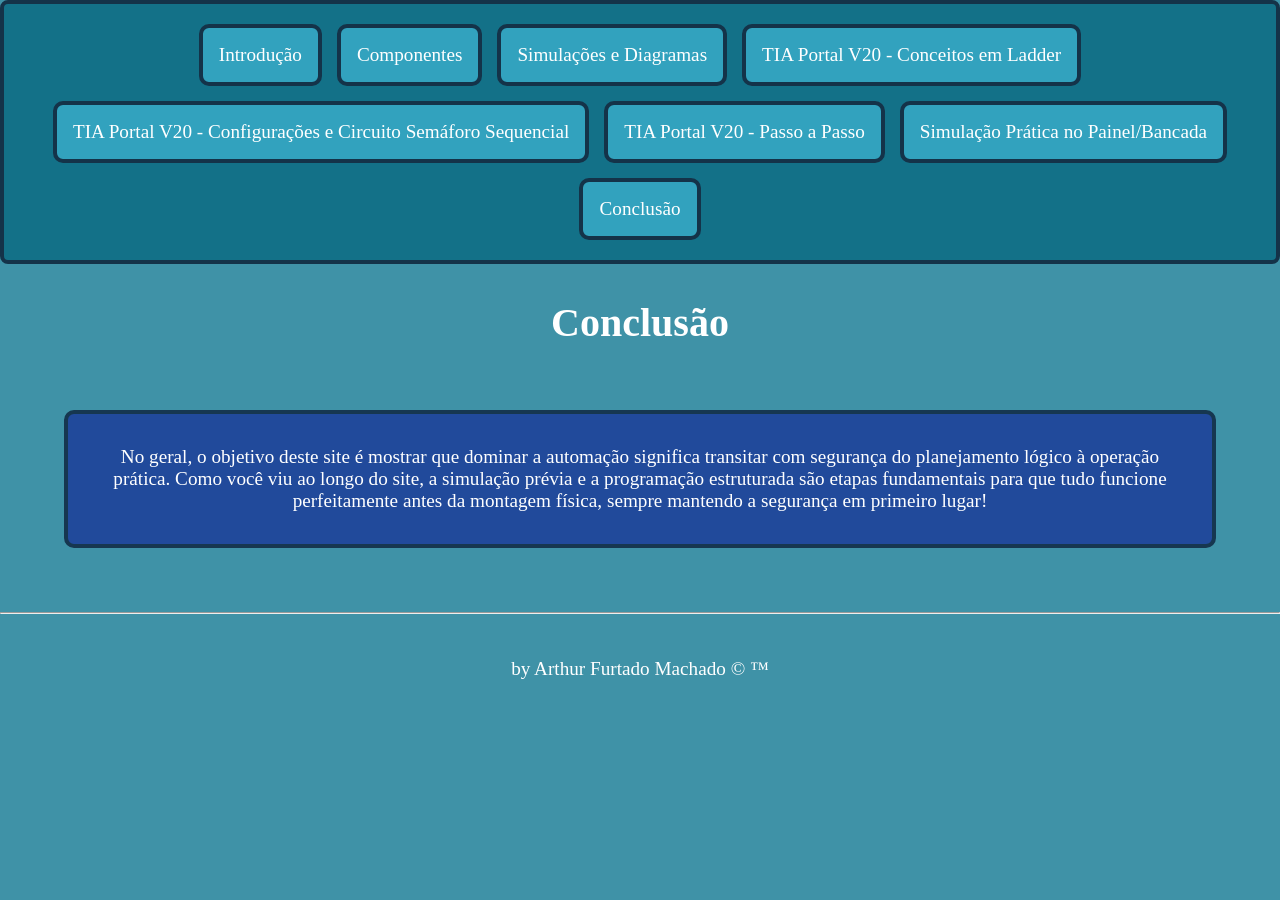
<file: html/conclusao.html>
<!DOCTYPE html>
<html lang="pt-BR">
<head>
    <meta charset="UTF-8">
    <meta name="viewport" content="width=device-width, initial-scale=1.0">
    <link rel="stylesheet" href="../css/style.css">
    <title>Sistemas Eletrônicos</title>
</head>
<body>
    <header>
        <nav>
            <a href="../index.html"> Introdução </a>
            <a href="./componentes.html"> Componentes </a>
            <a href="./simulacoes.html"> Simulações e Diagramas </a>
            <a href="./tia_portal_conceitos.html"> TIA Portal V20 - Conceitos em Ladder </a>
            <a href="./tia_portal_circuito_semaforo.html"> TIA Portal V20 - Configurações e Circuito Semáforo Sequencial </a>
            <a href="./tia_portal_passo_a_passo.html"> TIA Portal V20 - Passo a Passo </a>
            <a href="./simulacao_pratica_painel.html"> Simulação Prática no Painel/Bancada </a>
            <a href="./conclusao.html"> Conclusão </a>
        </nav>
    </header>
    <main>
        <h1>Conclusão</h1>
        <br><br>
        <div class="fundo_geral">
            <br>
            <p>No geral, o objetivo deste site é mostrar que dominar a automação significa transitar com segurança do planejamento lógico à operação prática. Como você viu ao longo do site, a simulação prévia e a programação estruturada são etapas fundamentais para que tudo funcione perfeitamente antes da montagem física, sempre mantendo a segurança em primeiro lugar!</p>
            <br>
        </div>
        <br><br>
        <hr>
        <br><br>
    </main>
    <footer>
        by Arthur Furtado Machado &copy; &trade;
        <br><br><br>
    </footer>
</body>
</html>
</file>
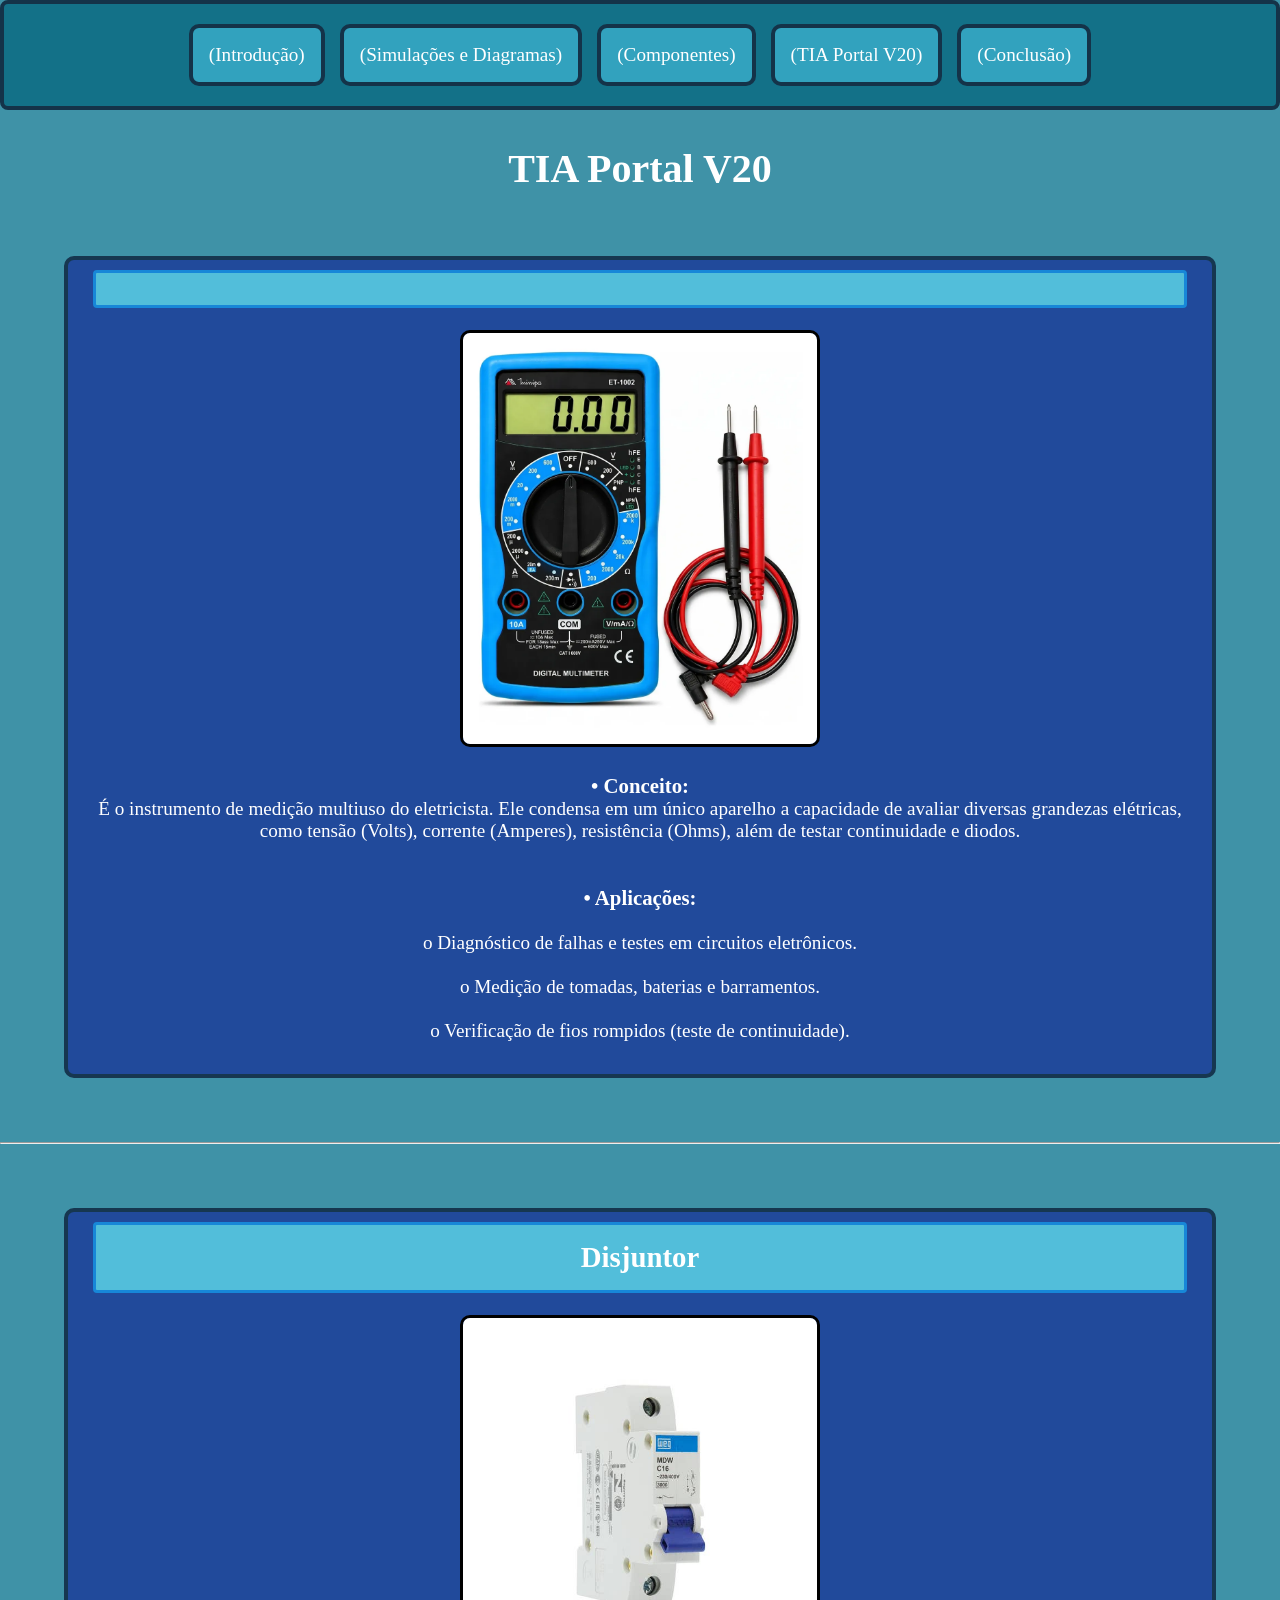
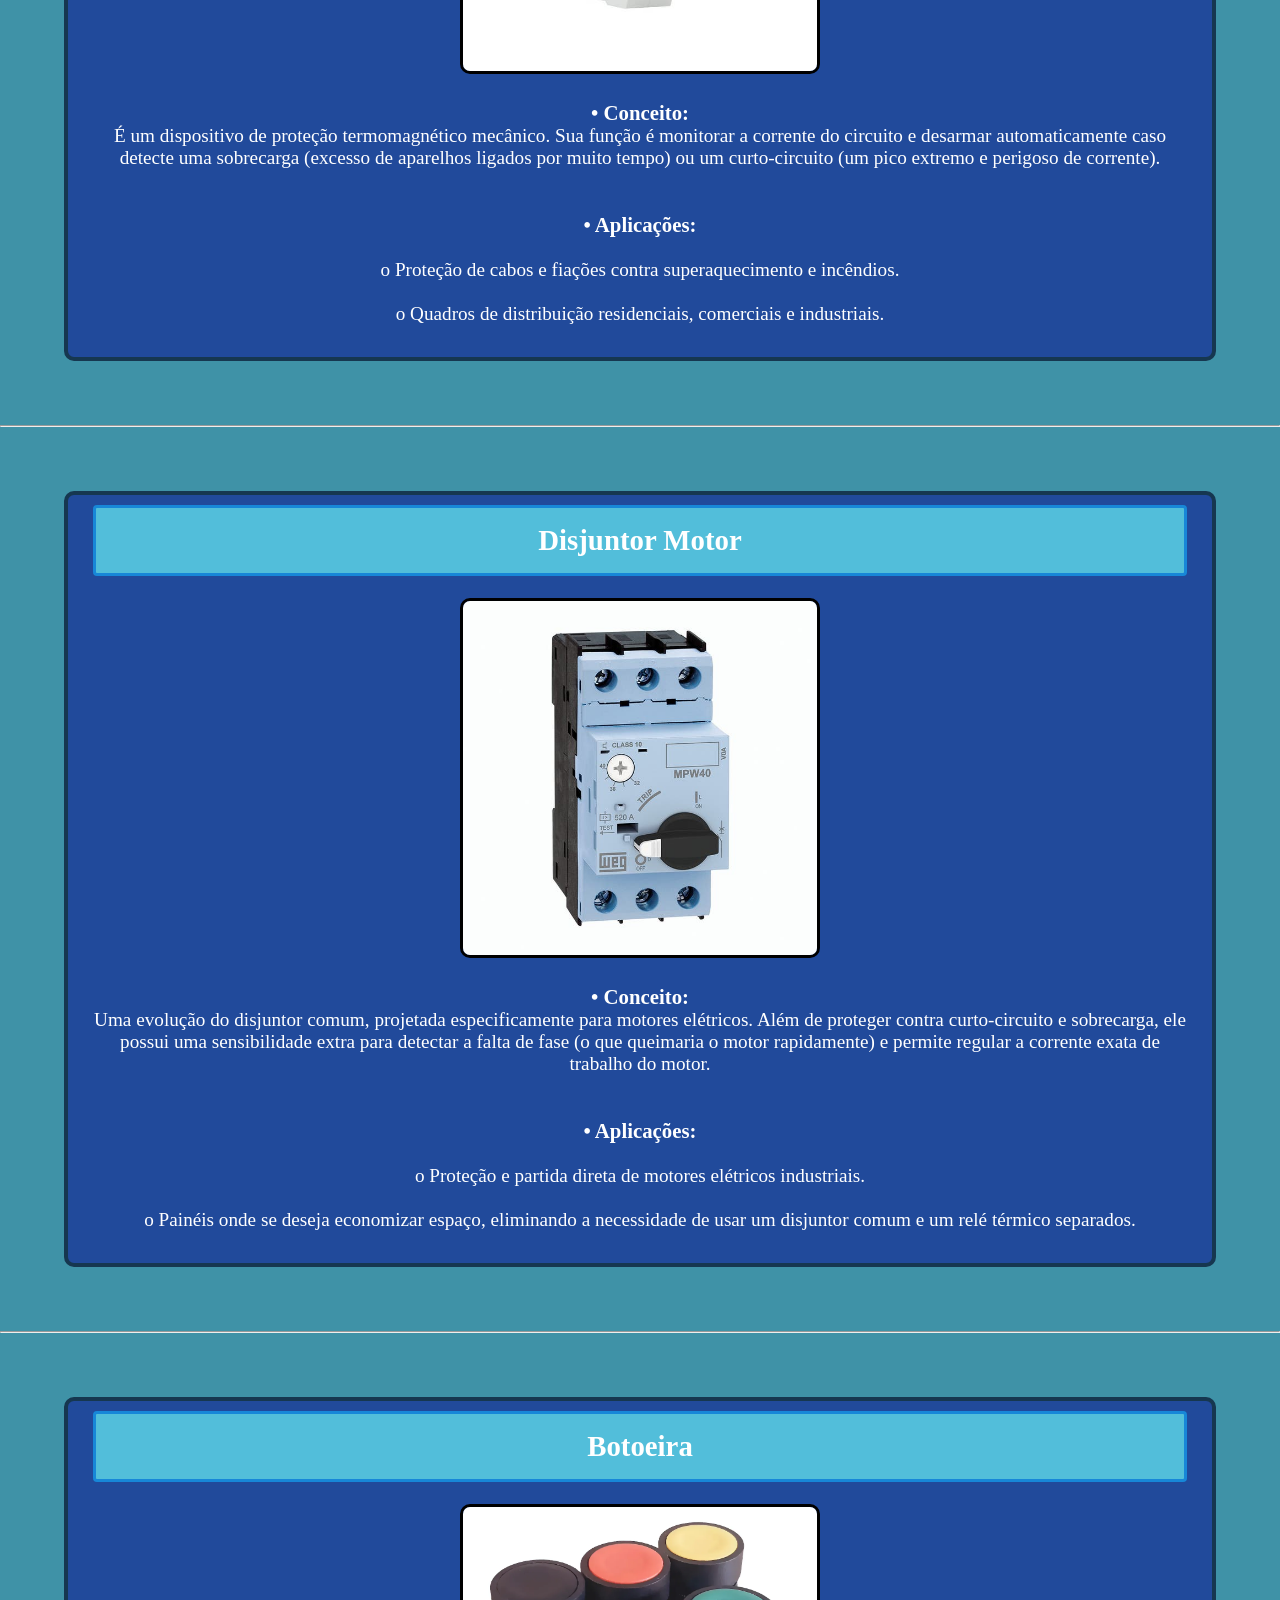
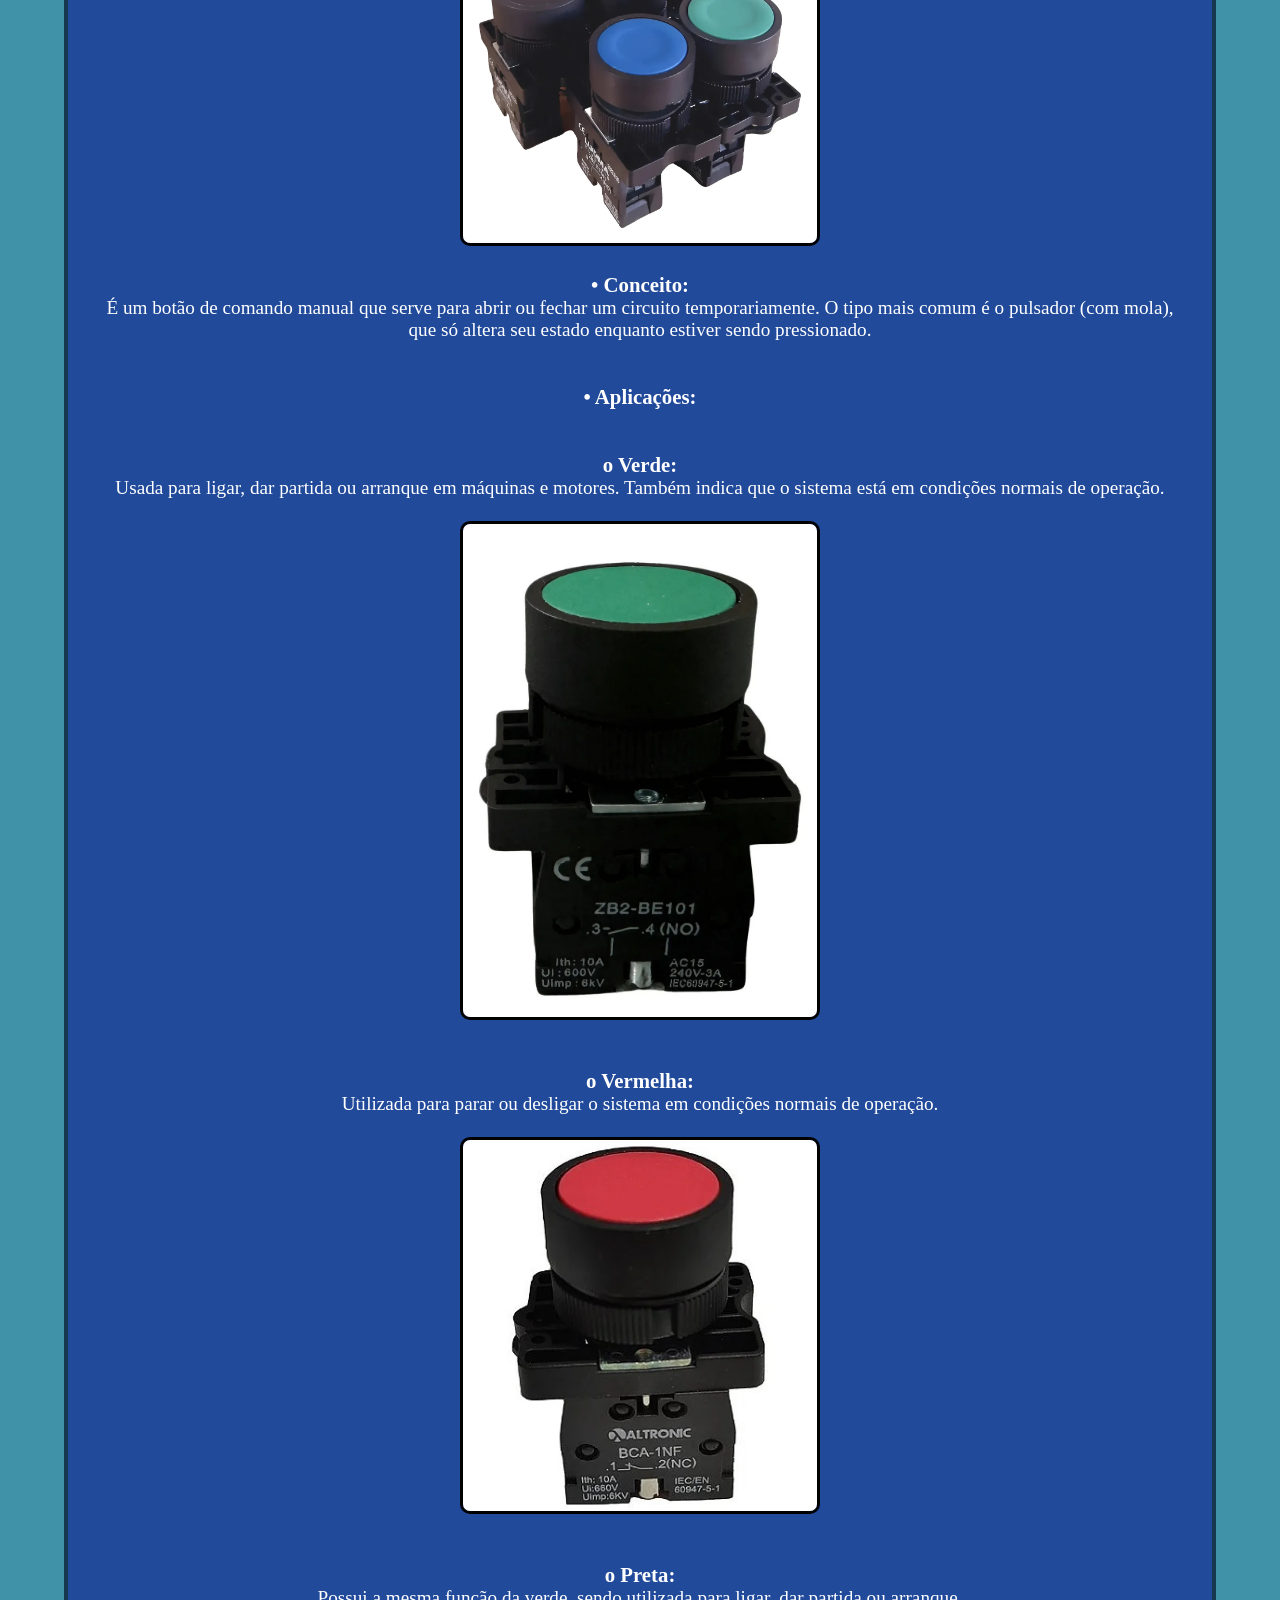
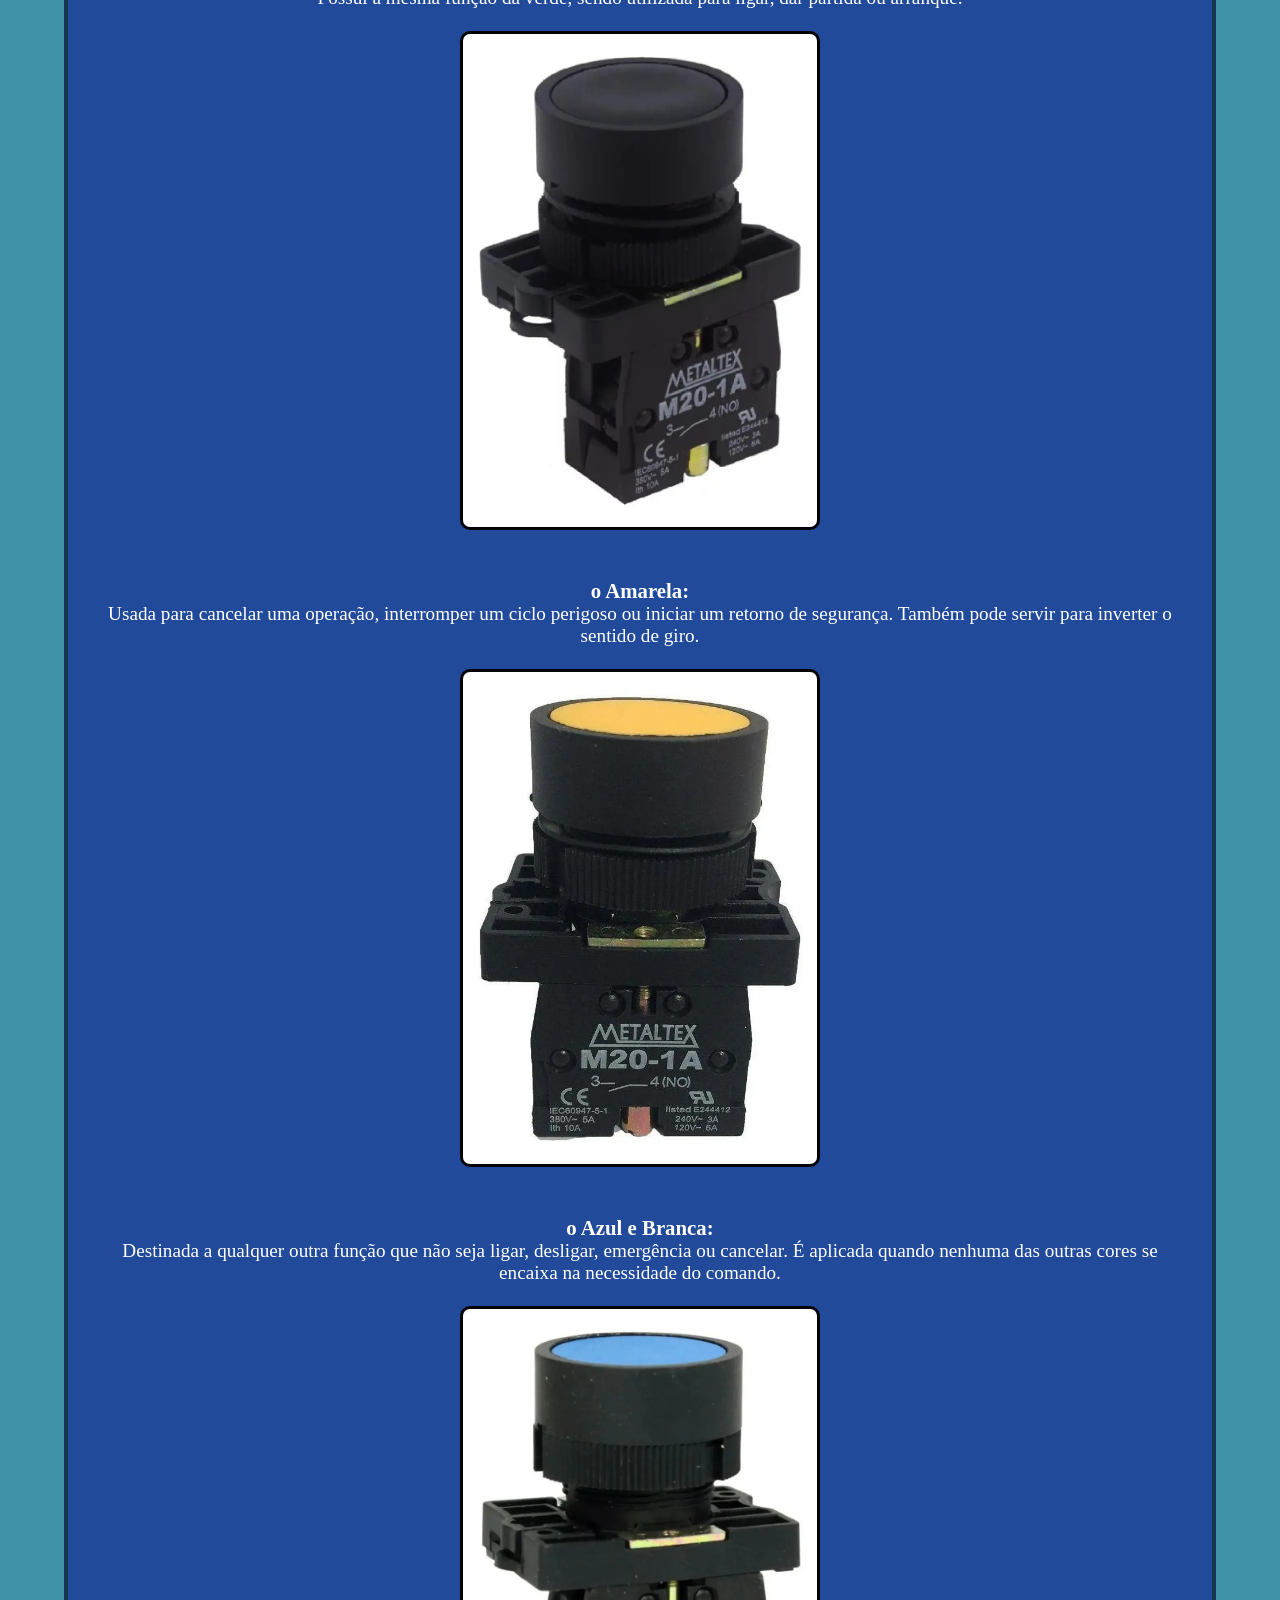
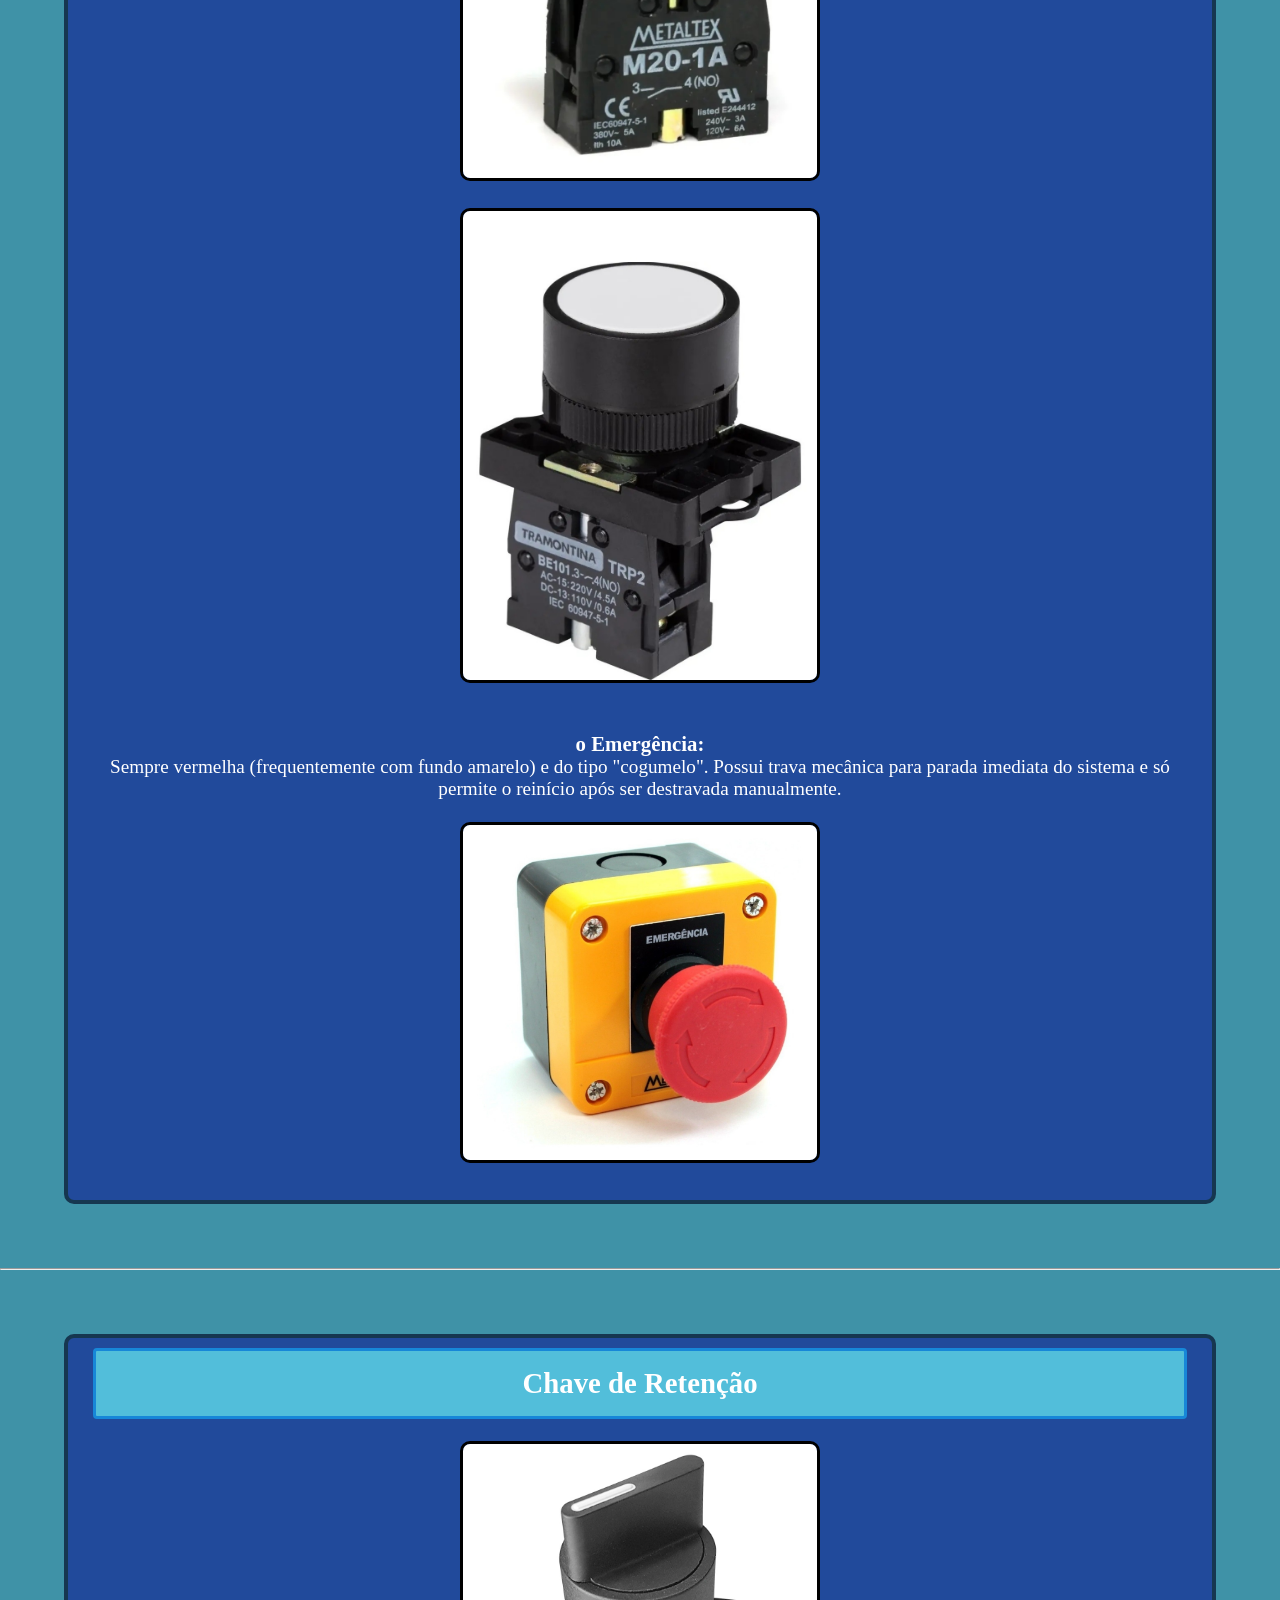
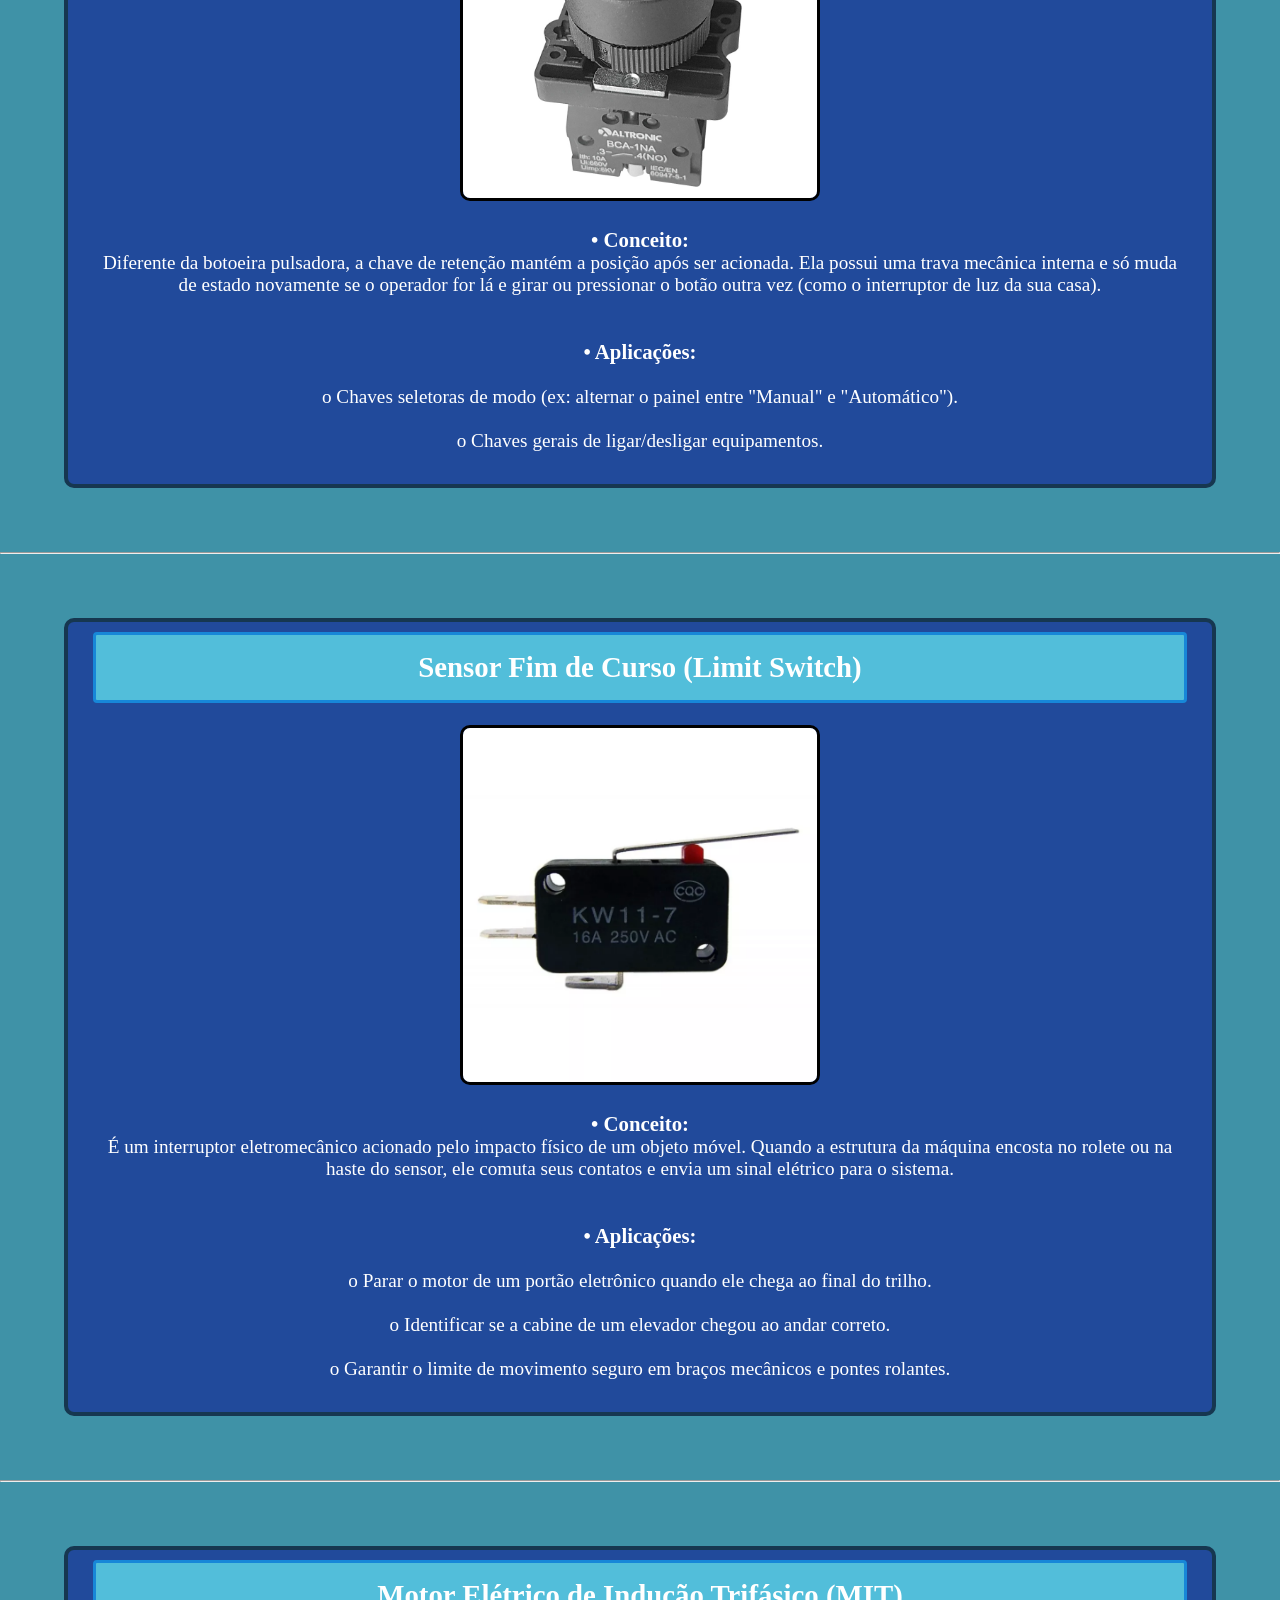
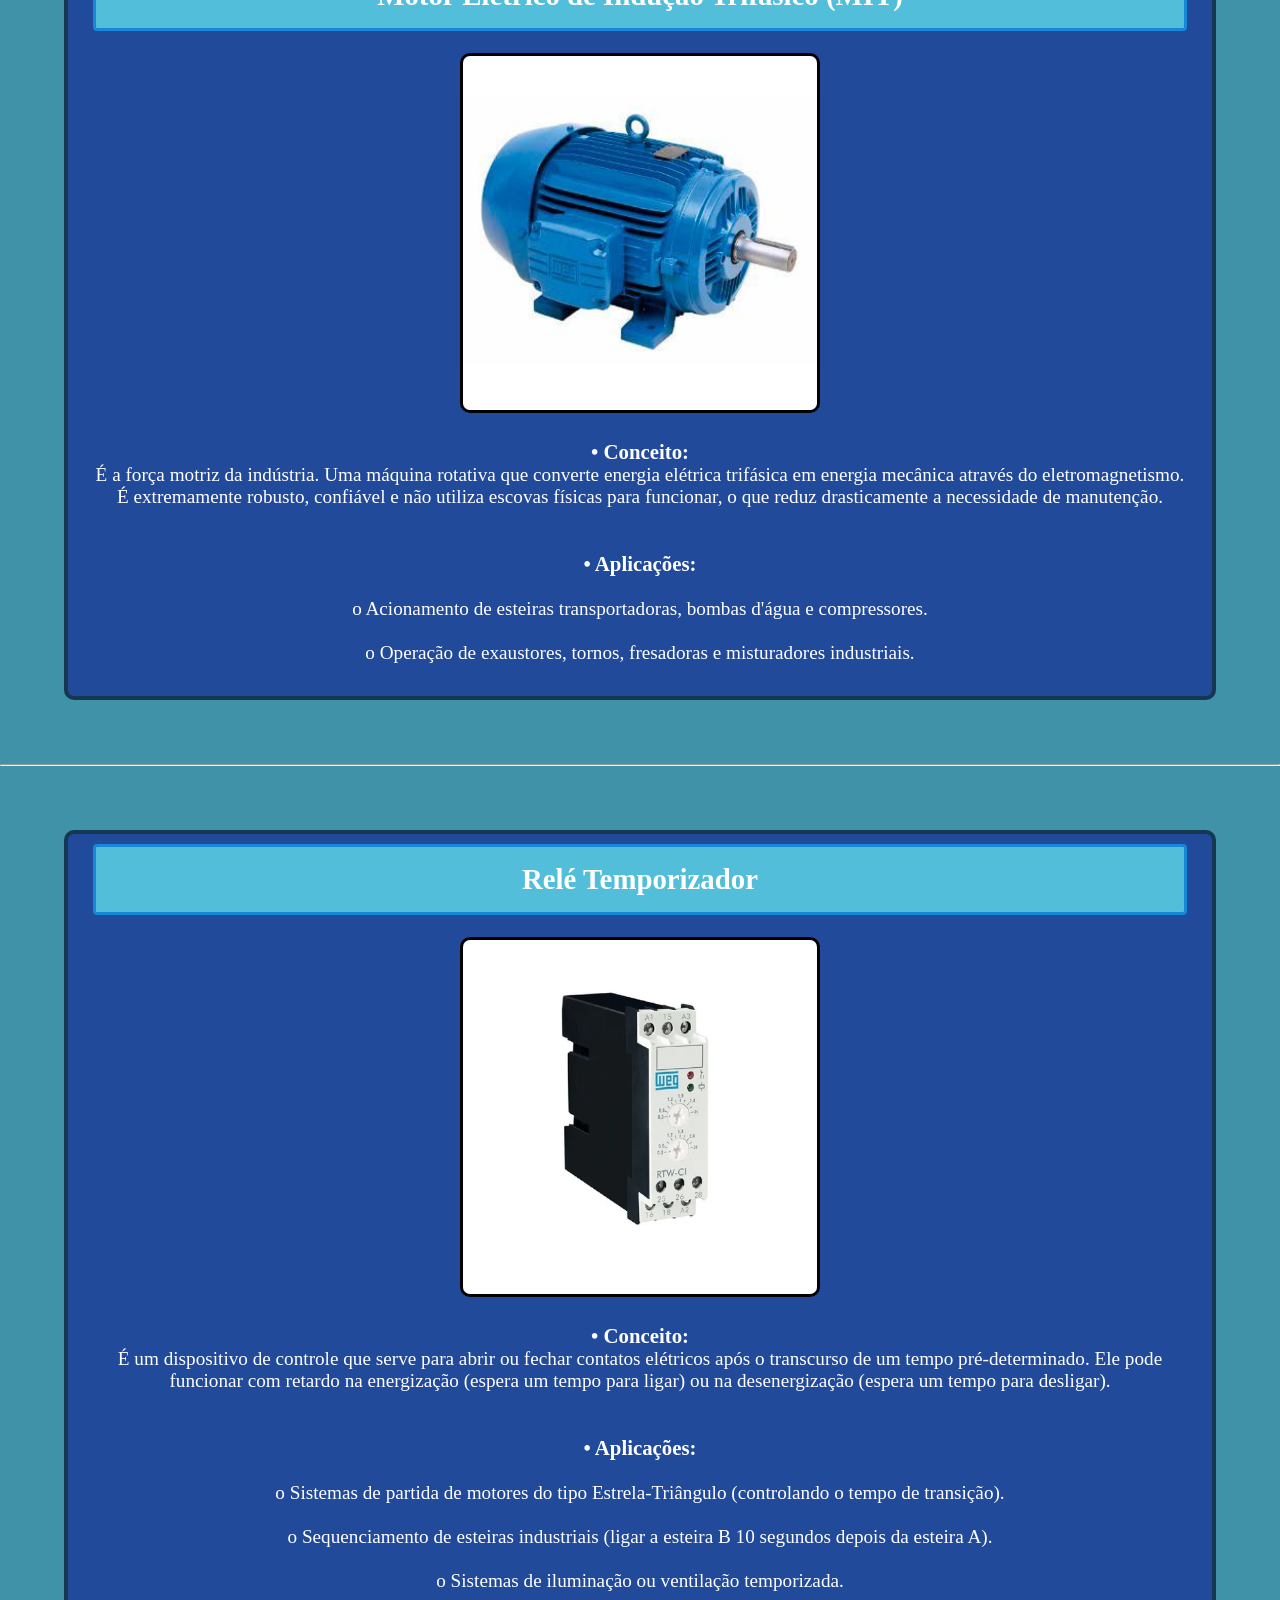
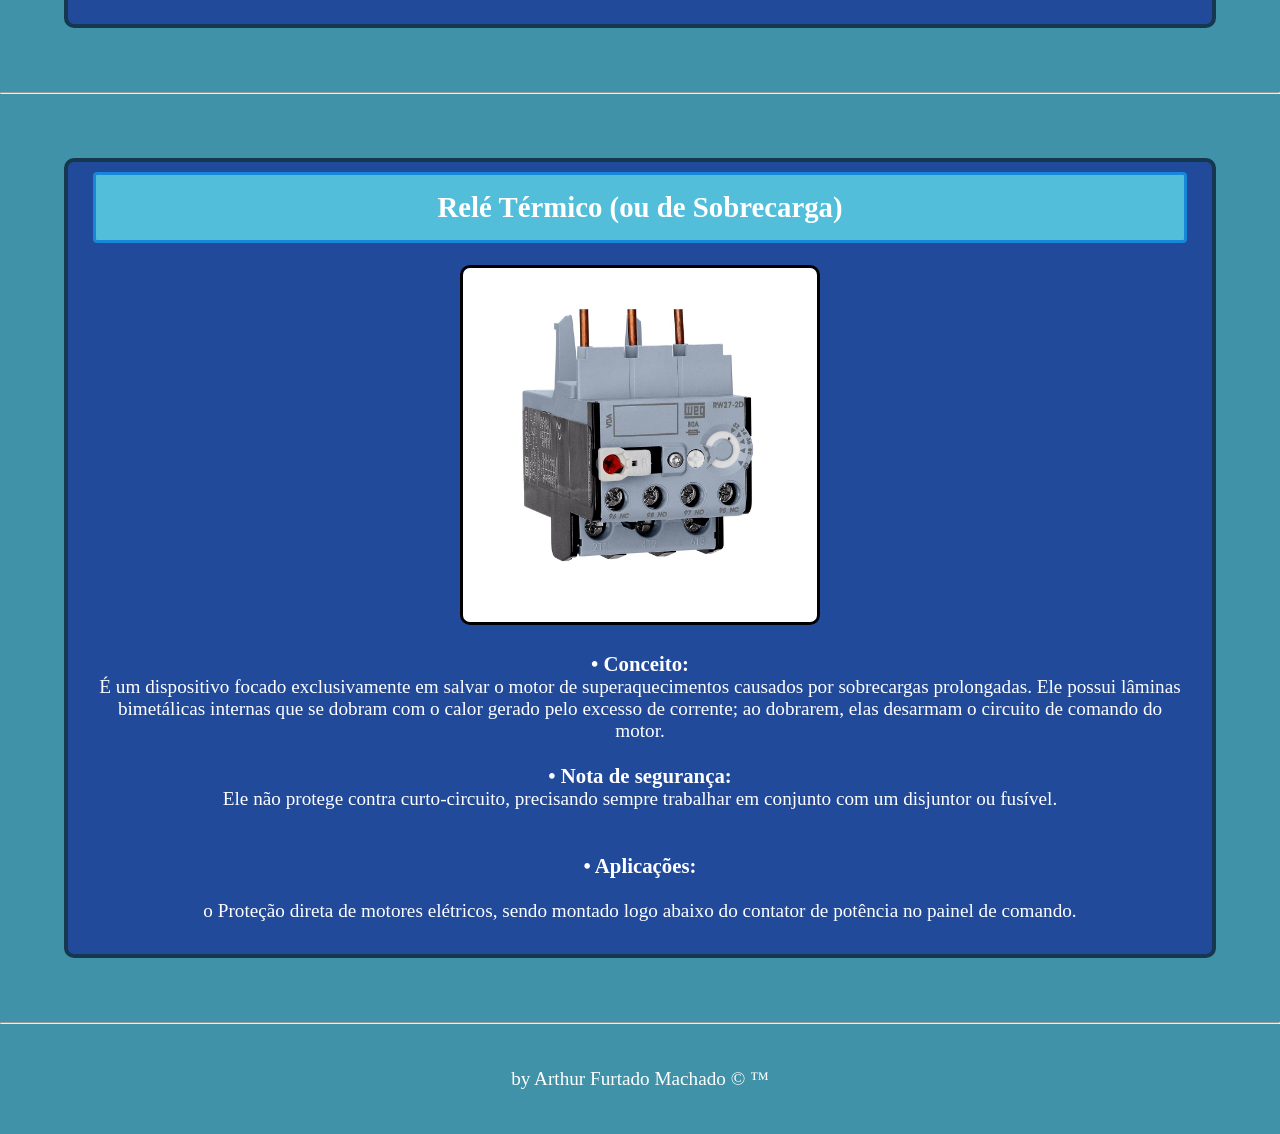
<file: html/tia_portal.html>
<!DOCTYPE html>
<html lang="pt-BR">
<head>
    <meta charset="UTF-8">
    <meta name="viewport" content="width=device-width, initial-scale=1.0">
    <link rel="stylesheet" href="../css/style.css">
    <title>Sistema de Medição de Grandezas Físicas</title>
</head>
<body>
    <header>
        <nav>
            <a href="../index.html"> (Introdução) </a>
            <a href="./simulacoes.html"> (Simulações e Diagramas) </a>
            <a href="./componentes.html"> (Componentes) </a>
            <a href="./tia_portal.html">(TIA Portal V20)</a>
            <a href="./conclusao.html"> (Conclusão) </a>
        </nav>
    </header>
    <main>
        <h1 class="h1">TIA Portal V20</h1>
        <br><br>
        <div class="fundo_geral">
            <h2></h2>
            <br>
            <div>
                <img src="../img/multimetro.jpg" width="360px">
            </div>
            <br>
            <p class="negrito">• Conceito: </p>
            <p>É o instrumento de medição multiuso do eletricista. Ele condensa em um único aparelho a capacidade de avaliar diversas grandezas elétricas, como tensão (Volts), corrente (Amperes), resistência (Ohms), além de testar continuidade e diodos.</p>
            <br><br>
            <p class="negrito">• Aplicações: </p>
            <br>
            <p>o Diagnóstico de falhas e testes em circuitos eletrônicos.</p>
            <br>
            <p>o Medição de tomadas, baterias e barramentos.</p>
            <br>
            <p>o Verificação de fios rompidos (teste de continuidade).</p>
            <br>
        </div>
        <br><br>
        <hr>
        <br><br>
        <div class="fundo_geral">
            <h2>Disjuntor</h2>
            <br>
            <div>
                <img src="../img/disjuntor.jpg" width="360px">
            </div>
            <br>
            <p class="negrito">• Conceito: </p>
            <p>É um dispositivo de proteção termomagnético mecânico. Sua função é monitorar a corrente do circuito e desarmar automaticamente caso detecte uma sobrecarga (excesso de aparelhos ligados por muito tempo) ou um curto-circuito (um pico extremo e perigoso de corrente).</p>
            <br><br>
            <p class="negrito">• Aplicações: </p>
            <br>
            <p>o Proteção de cabos e fiações contra superaquecimento e incêndios.</p>
            <br>
            <p>o Quadros de distribuição residenciais, comerciais e industriais.</p>
            <br>
        </div>
        <br><br>
        <hr>
        <br><br>
        <div class="fundo_geral">
            <h2>Disjuntor Motor</h2>
            <br>
            <div>
                <img src="../img/disjuntor_motor.jpg" width="360px">
            </div>
            <br>
            <p class="negrito">• Conceito: </p>
            <p>Uma evolução do disjuntor comum, projetada especificamente para motores elétricos. Além de proteger contra curto-circuito e sobrecarga, ele possui uma sensibilidade extra para detectar a falta de fase (o que queimaria o motor rapidamente) e permite regular a corrente exata de trabalho do motor.</p>
            <br><br>
            <p class="negrito">• Aplicações: </p>
            <br>
            <p>o Proteção e partida direta de motores elétricos industriais.</p>
            <br>
            <p>o Painéis onde se deseja economizar espaço, eliminando a necessidade de usar um disjuntor comum e um relé térmico separados.</p>
            <br>
        </div>
        <br><br>
        <hr>
        <br><br>
        <div class="fundo_geral">

            <h2>Botoeira</h2>
            <br>
            <div>
                <img src="../img/botoeiras.jpg" width="360px">
            </div>
            <br>
            <p class="negrito">• Conceito: </p>
            <p>É um botão de comando manual que serve para abrir ou fechar um circuito temporariamente. O tipo mais comum é o pulsador (com mola), que só altera seu estado enquanto estiver sendo pressionado.</p>
            <br><br>
            <p class="negrito">• Aplicações: </p>
            <br><br>
            <p class="negrito">o Verde: </p>
            <p>Usada para ligar, dar partida ou arranque em máquinas e motores. Também indica que o sistema está em condições normais de operação.</p>
            <br>
            <div>
                <img src="../img/botoeira_verde.jpg" width="360px">
            </div>
            <br><br>
            <p class="negrito">o Vermelha: </p>
            <p>Utilizada para parar ou desligar o sistema em condições normais de operação.</p>
            <br>
            <div>
                <img src="../img/botoeira_vermelha.jpg" width="360px">
            </div>
            <br><br>
            <p class="negrito">o Preta: </p>
            <p>Possui a mesma função da verde, sendo utilizada para ligar, dar partida ou arranque.</p>
            <br>
            <div>
                <img src="../img/botoeira_preta.jpg" width="360px">
            </div>
            <br><br>
            <p class="negrito">o Amarela: </p>
            <p>Usada para cancelar uma operação, interromper um ciclo perigoso ou iniciar um retorno de segurança. Também pode servir para inverter o sentido de giro.</p>
            <br>
            <div>
                <img src="../img/botoeira_amarela.jpg" width="360px">
            </div>
            <br><br>
            <p class="negrito">o Azul e Branca: </p>
            <p>Destinada a qualquer outra função que não seja ligar, desligar, emergência ou cancelar. É aplicada quando nenhuma das outras cores se encaixa na necessidade do comando.</p>
            <br>
            <div>
                <img src="../img/botoeira_azul.jpg" width="360px">
            </div>
            <br>
            <div>
                <img src="../img/botoeira_branca.jpg" width="360px">
            </div>
            <br><br>
            <p class="negrito">o Emergência: </p>
            <p>Sempre vermelha (frequentemente com fundo amarelo) e do tipo "cogumelo". Possui trava mecânica para parada imediata do sistema e só permite o reinício após ser destravada manualmente.</p>
            <br>
            <div>
                <img src="../img/botao_emergencia.jpg" width="360px">
            </div>
            <br>
        </div>
        <br><br>
        <hr>
        <br><br>
        <div class="fundo_geral">
            <h2>Chave de Retenção</h2>
            <br>
            <div>
                <img src="../img/chave_seletora_com_retencao.jpg" width="360px">
            </div>
            <br>
            <p class="negrito">• Conceito: </p>
            <p>Diferente da botoeira pulsadora, a chave de retenção mantém a posição após ser acionada. Ela possui uma trava mecânica interna e só muda de estado novamente se o operador for lá e girar ou pressionar o botão outra vez (como o interruptor de luz da sua casa).</p>
            <br><br>
            <p class="negrito">• Aplicações: </p>
            <br>
            <p>o Chaves seletoras de modo (ex: alternar o painel entre "Manual" e "Automático").</p>
            <br>
            <p>o Chaves gerais de ligar/desligar equipamentos.</p>
            <br>
        </div>
        <br><br>
        <hr>
        <br><br>
        <div class="fundo_geral">
            <h2>Sensor Fim de Curso (Limit Switch)</h2>
            <br>
            <div>
                <img src="../img/sensor_fim_de_curso.jpg" width="360px">
            </div>
            <br>
            <p class="negrito">• Conceito: </p>
            <p>É um interruptor eletromecânico acionado pelo impacto físico de um objeto móvel. Quando a estrutura da máquina encosta no rolete ou na haste do sensor, ele comuta seus contatos e envia um sinal elétrico para o sistema.</p>
            <br><br>
            <p class="negrito">• Aplicações: </p>
            <br>
            <p>o Parar o motor de um portão eletrônico quando ele chega ao final do trilho.</p>
            <br>
            <p>o Identificar se a cabine de um elevador chegou ao andar correto.</p>
            <br>
            <p>o Garantir o limite de movimento seguro em braços mecânicos e pontes rolantes.</p>
            <br>
        </div>
        <br><br>
        <hr>
        <br><br>
        <div class="fundo_geral">
            <h2>Motor Elétrico de Indução Trifásico (MIT)</h2>
            <br>
            <div>
                <img src="../img/motor_eletrico_inducao_trifasico.jpg" width="360px">
            </div>
            <br>
            <p class="negrito">• Conceito: </p>
            <p>É a força motriz da indústria. Uma máquina rotativa que converte energia elétrica trifásica em energia mecânica através do eletromagnetismo. É extremamente robusto, confiável e não utiliza escovas físicas para funcionar, o que reduz drasticamente a necessidade de manutenção.</p>
            <br><br>
            <p class="negrito">• Aplicações: </p>
            <br>
            <p>o Acionamento de esteiras transportadoras, bombas d'água e compressores.</p>
            <br>
            <p>o Operação de exaustores, tornos, fresadoras e misturadores industriais.</p>
            <br>
        </div>
        <br><br>
        <hr>
        <br><br>
        <div class="fundo_geral">
            <h2>Relé Temporizador</h2>
            <br>
            <div>
                <img src="../img/rele_temporizador.jpg" width="360px">
            </div>
            <br>
            <p class="negrito">• Conceito: </p>
            <p>É um dispositivo de controle que serve para abrir ou fechar contatos elétricos após o transcurso de um tempo pré-determinado. Ele pode funcionar com retardo na energização (espera um tempo para ligar) ou na desenergização (espera um tempo para desligar).</p>
            <br><br>
            <p class="negrito">• Aplicações: </p>
            <br>
            <p>o Sistemas de partida de motores do tipo Estrela-Triângulo (controlando o tempo de transição).</p>
            <br>
            <p>o Sequenciamento de esteiras industriais (ligar a esteira B 10 segundos depois da esteira A).</p>
            <br>
            <p>o Sistemas de iluminação ou ventilação temporizada.</p>
            <br>
        </div>
        <br><br>
        <hr>
        <br><br>
        <div class="fundo_geral">
            <h2>Relé Térmico (ou de Sobrecarga)</h2>
            <br>
            <div>
                <img src="../img/rele_de_sobrecarga_termico.jpg" width="360px">
            </div>
            <br>
            <p class="negrito">• Conceito: </p>
            <p>É um dispositivo focado exclusivamente em salvar o motor de superaquecimentos causados por sobrecargas prolongadas. Ele possui lâminas bimetálicas internas que se dobram com o calor gerado pelo excesso de corrente; ao dobrarem, elas desarmam o circuito de comando do motor.</p>
            <br>
            <p class="negrito">• Nota de segurança: </p>
            <p>Ele não protege contra curto-circuito, precisando sempre trabalhar em conjunto com um disjuntor ou fusível.</p>
            <br><br>
            <p class="negrito">• Aplicações: </p>
            <br>
            <p>o Proteção direta de motores elétricos, sendo montado logo abaixo do contator de potência no painel de comando.</p>
            <br>
        </div>
        <br><br>
        <hr>
        <br><br>
    </main>
    <footer>
        by Arthur Furtado Machado &copy; &trade;
        <br><br><br>
    </footer>
</body>
</html>
</file>
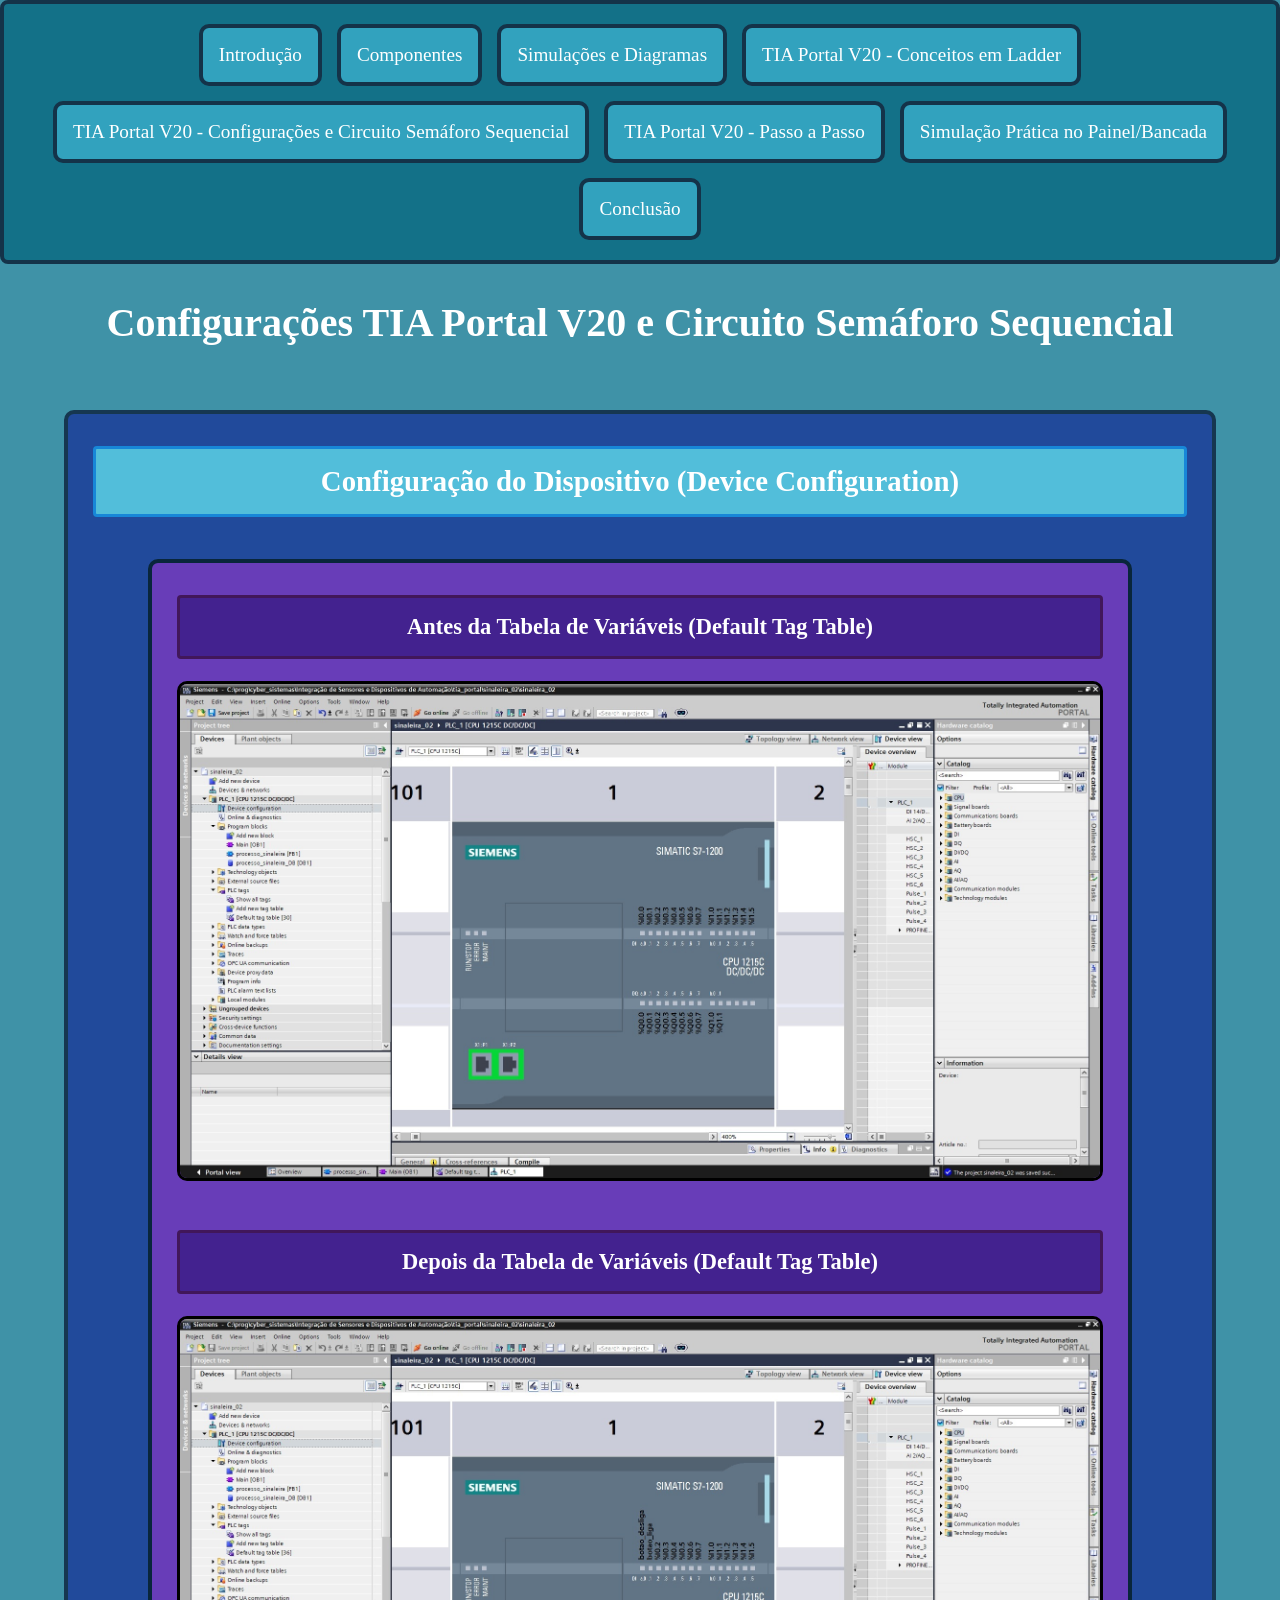
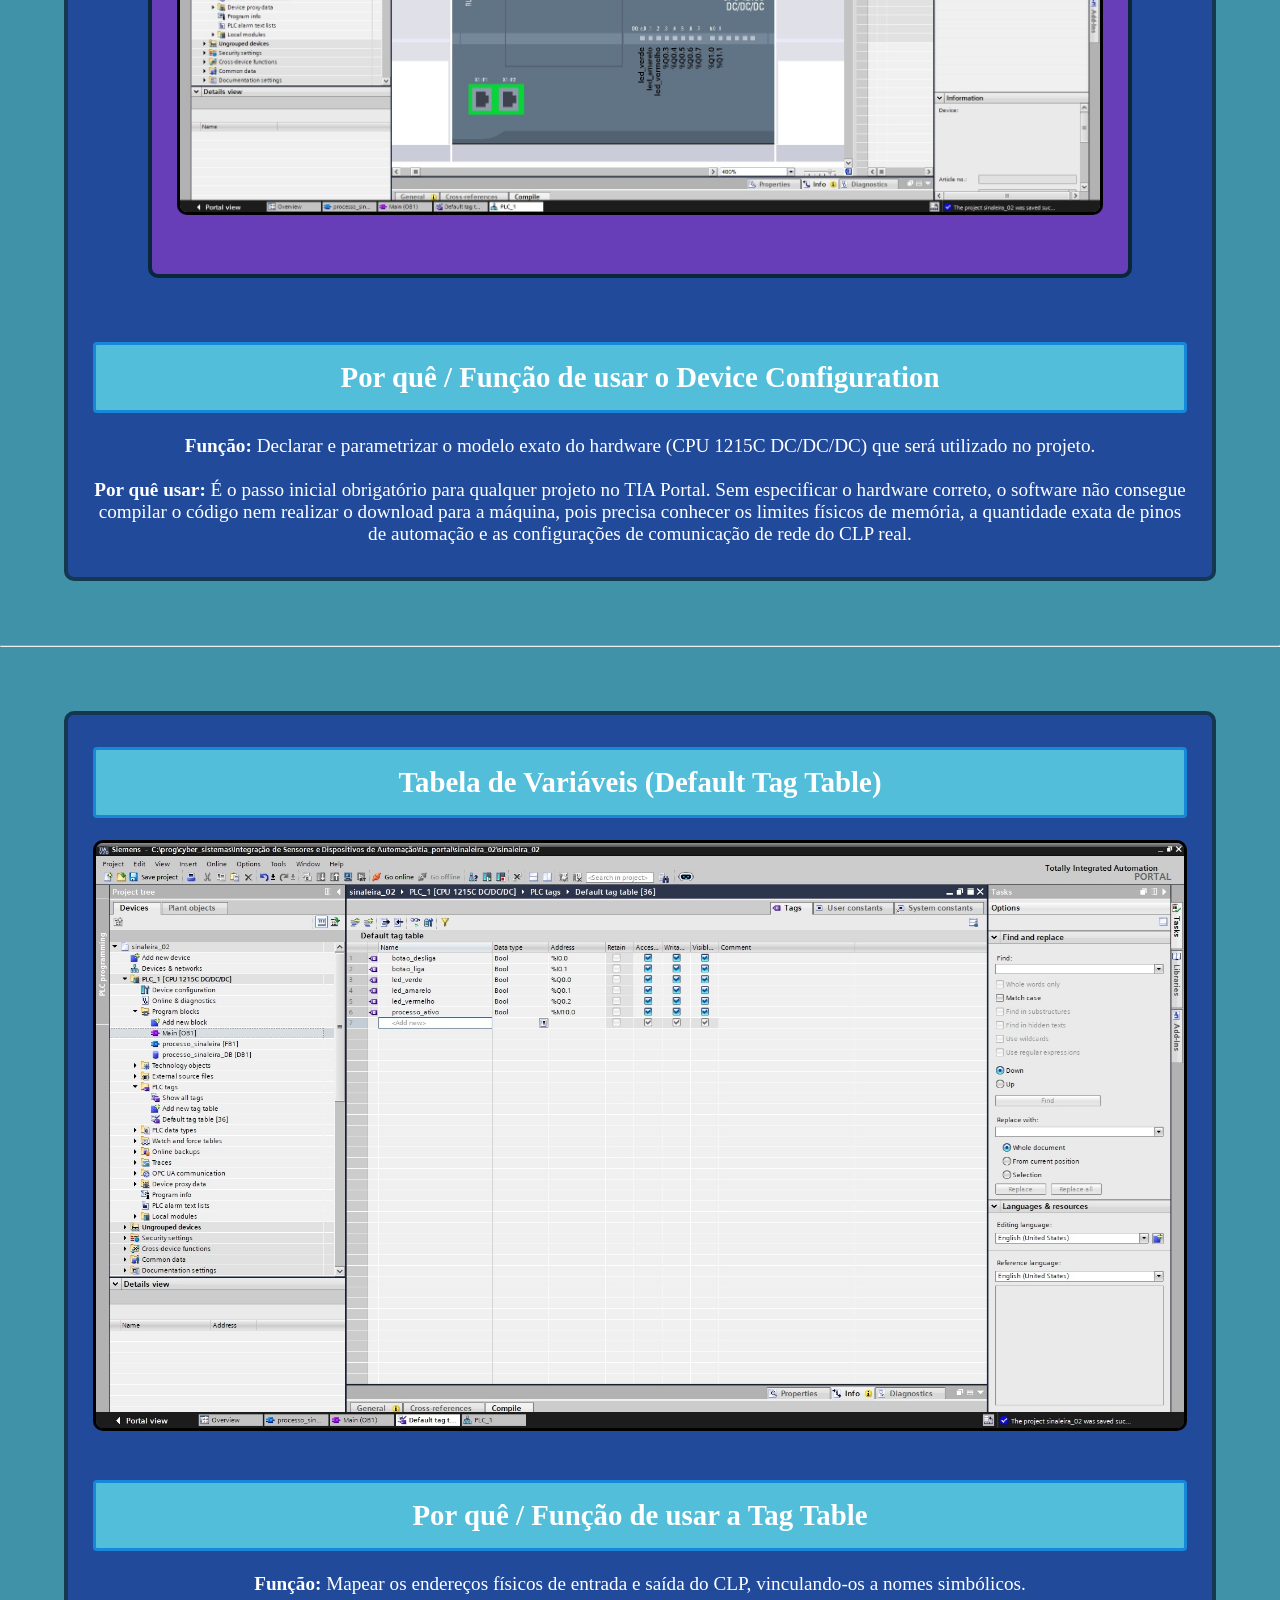
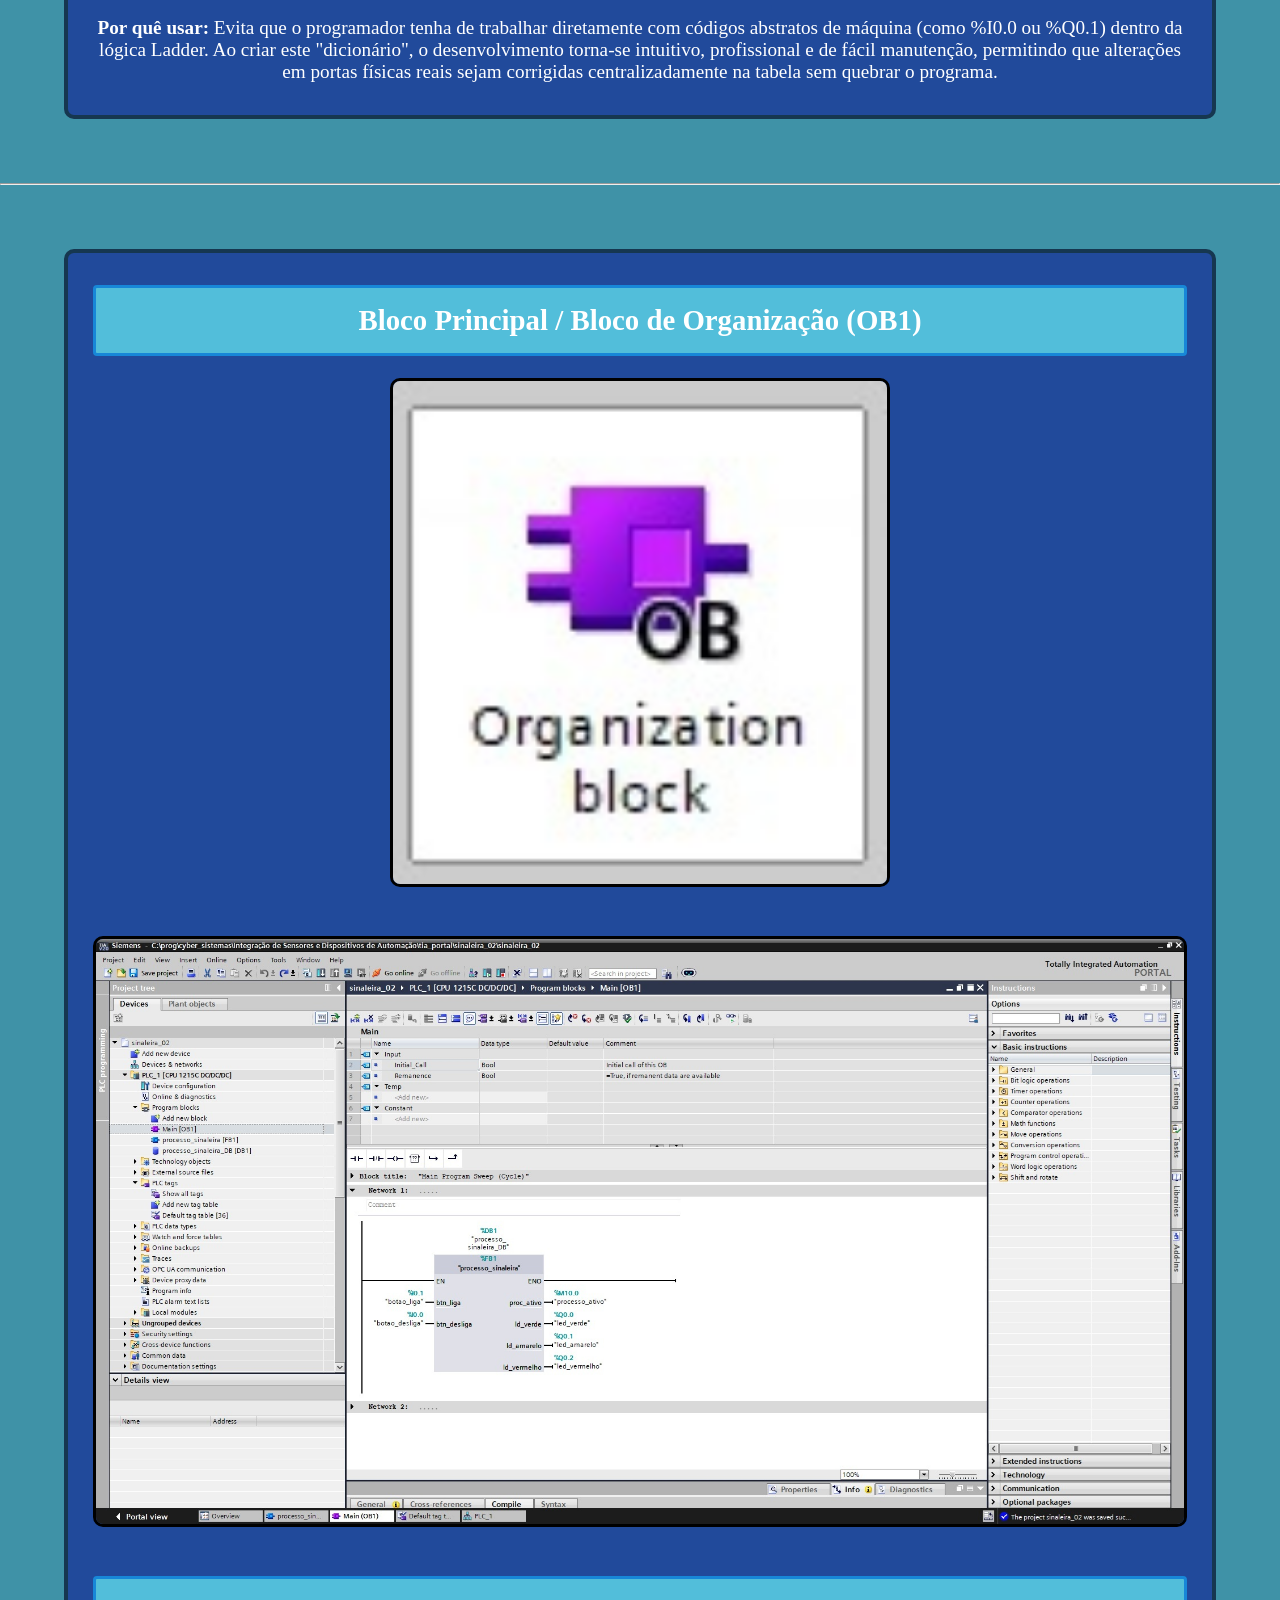
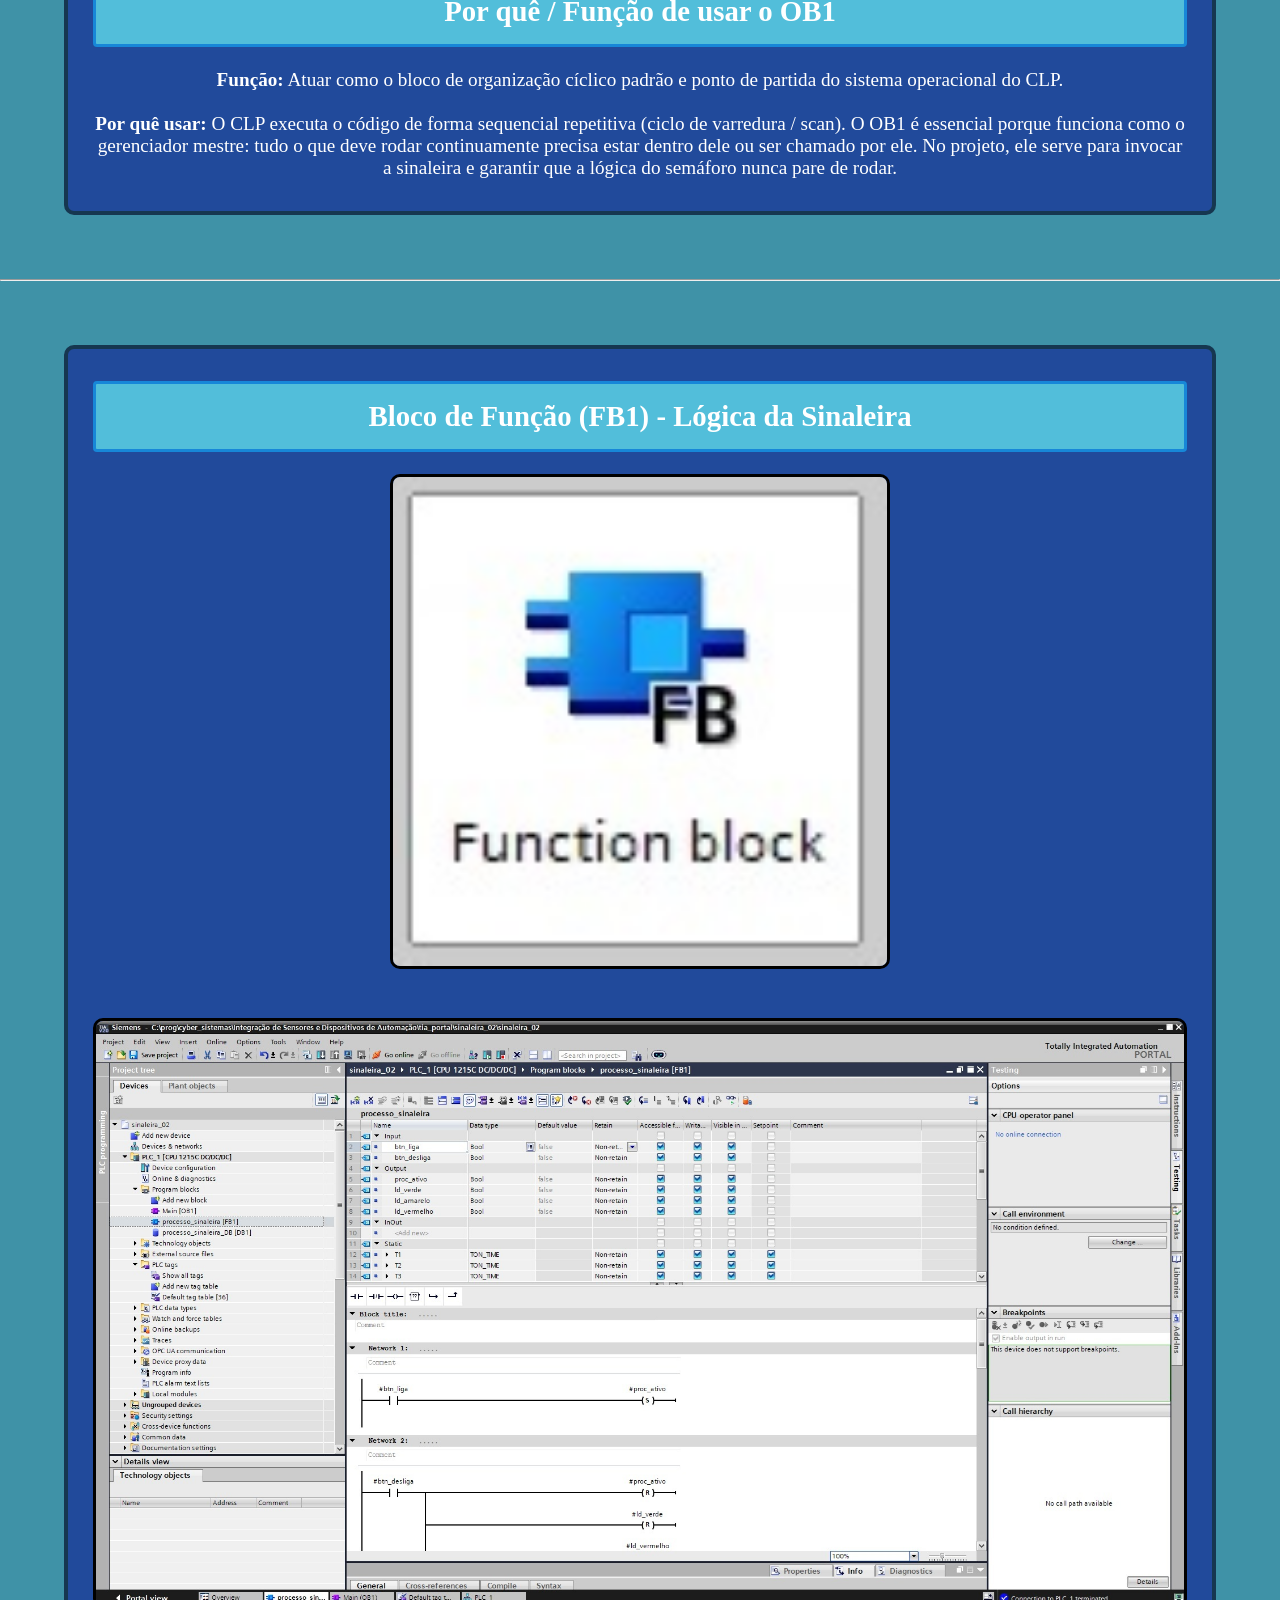
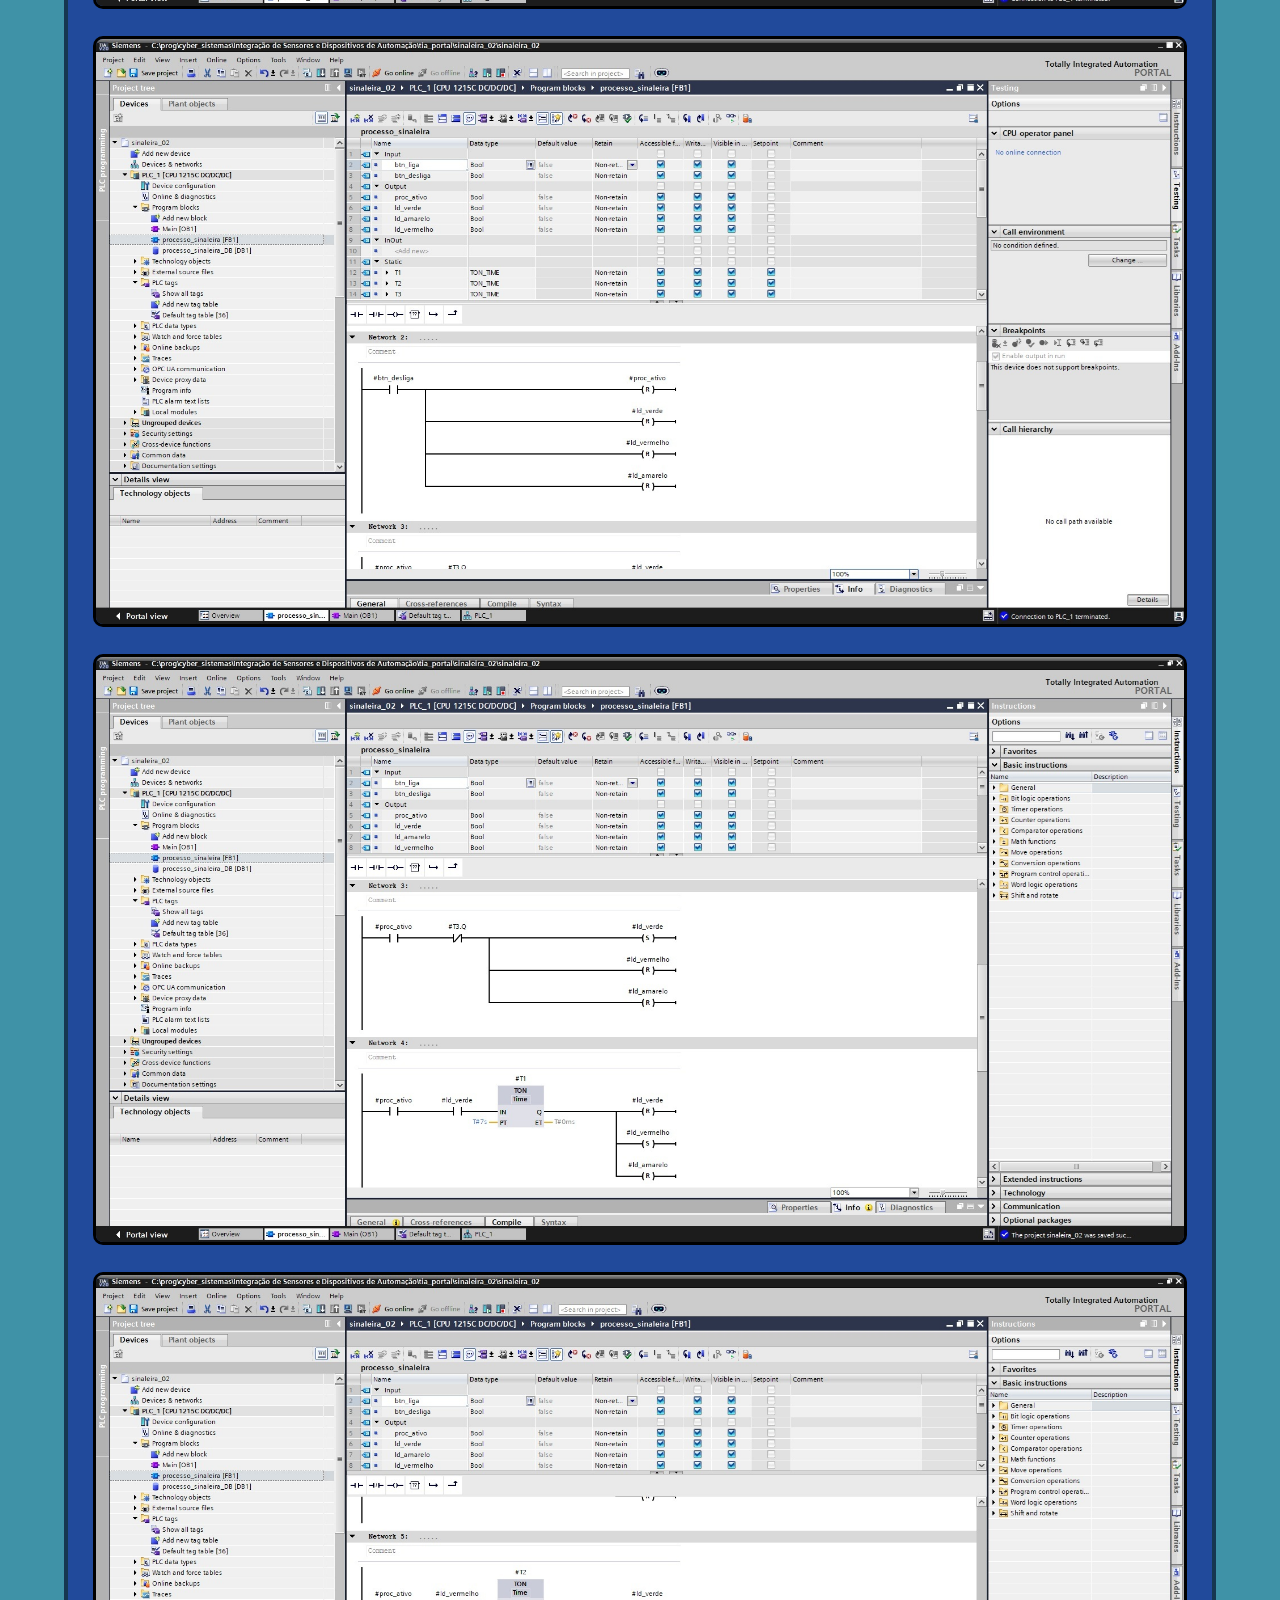
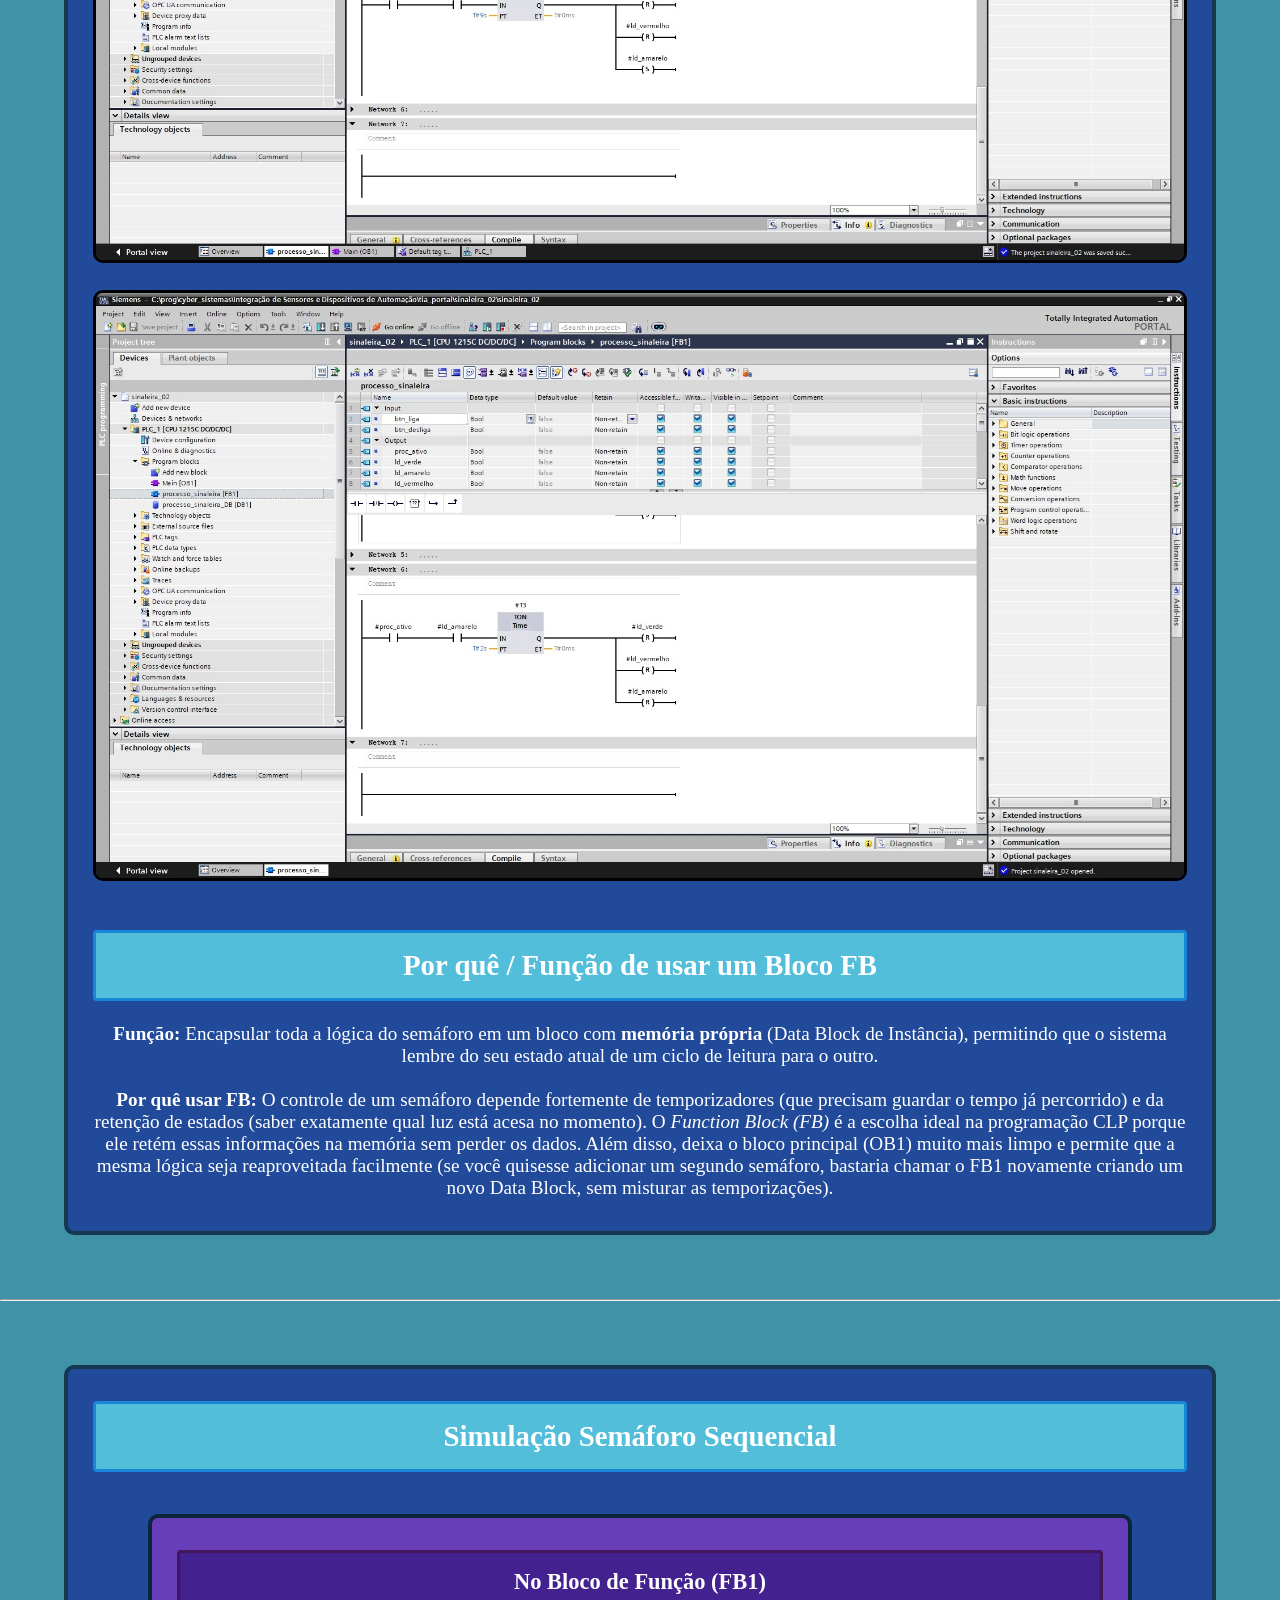
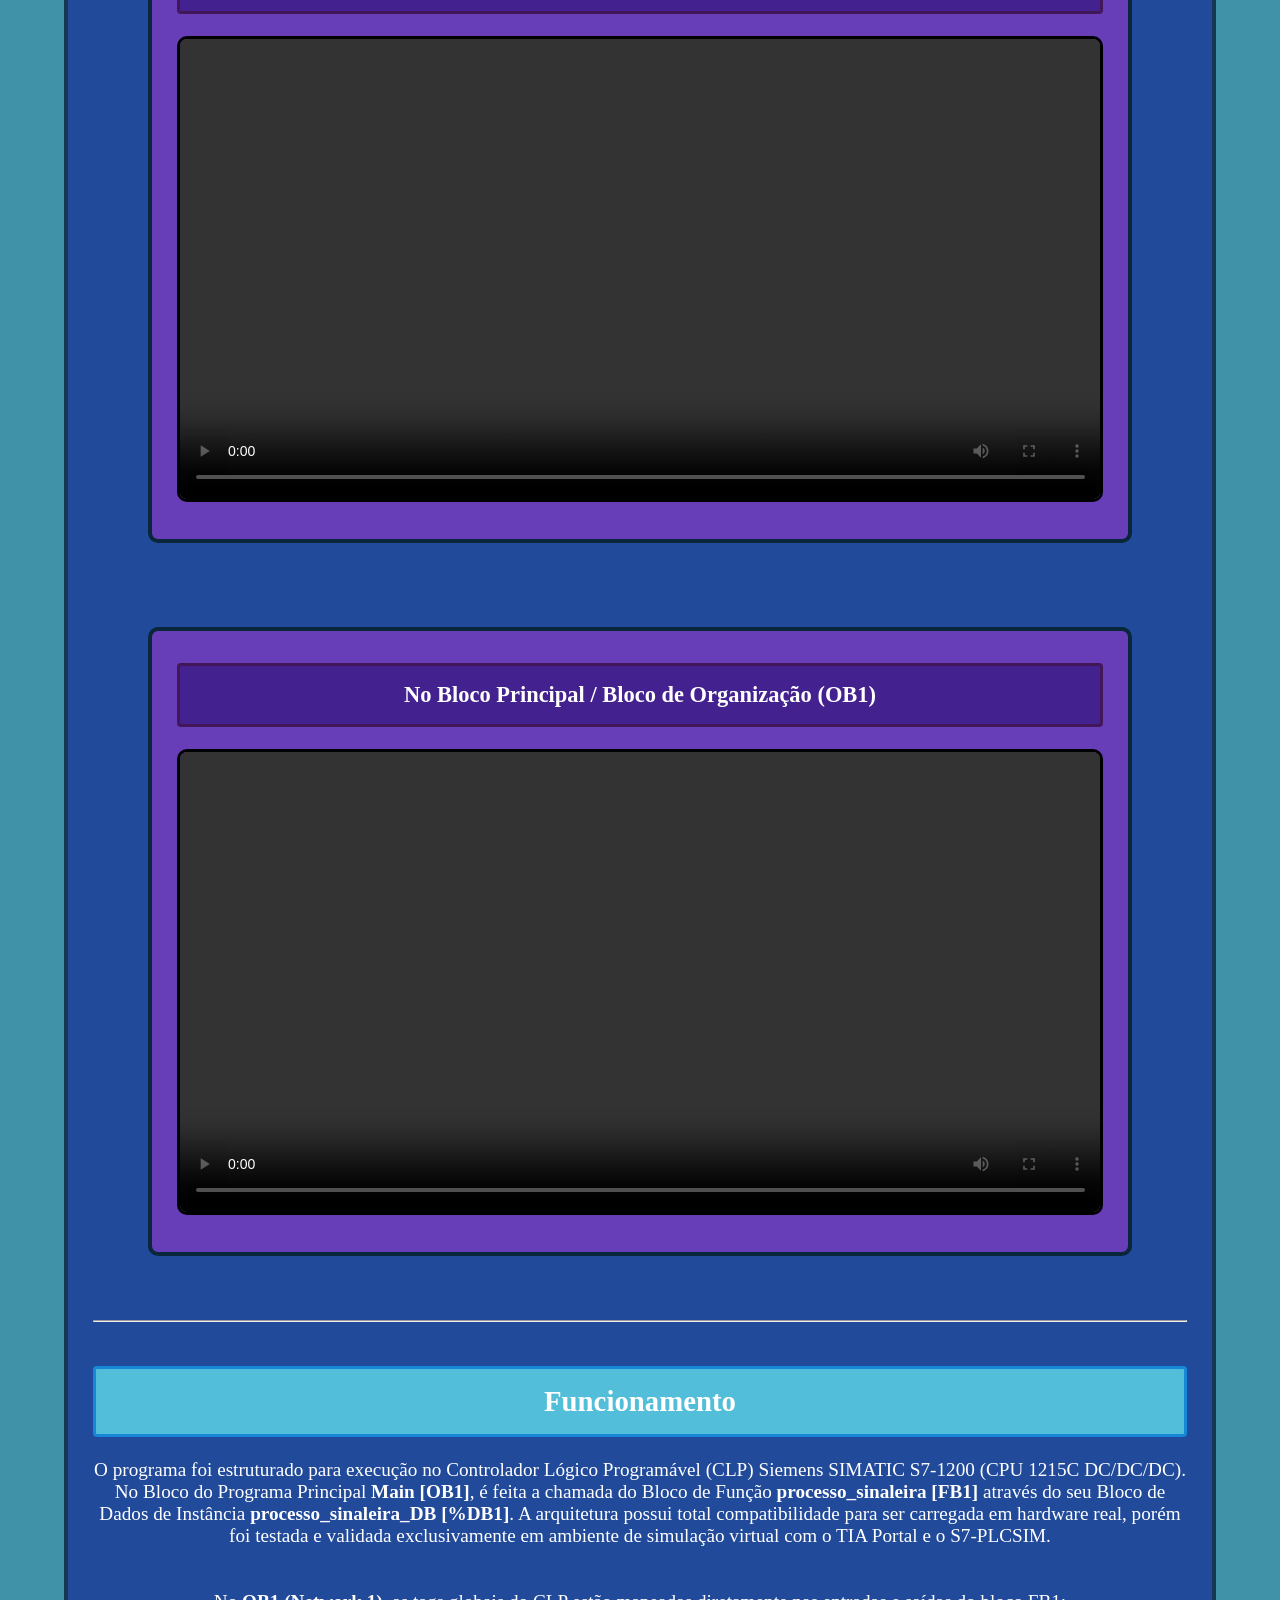
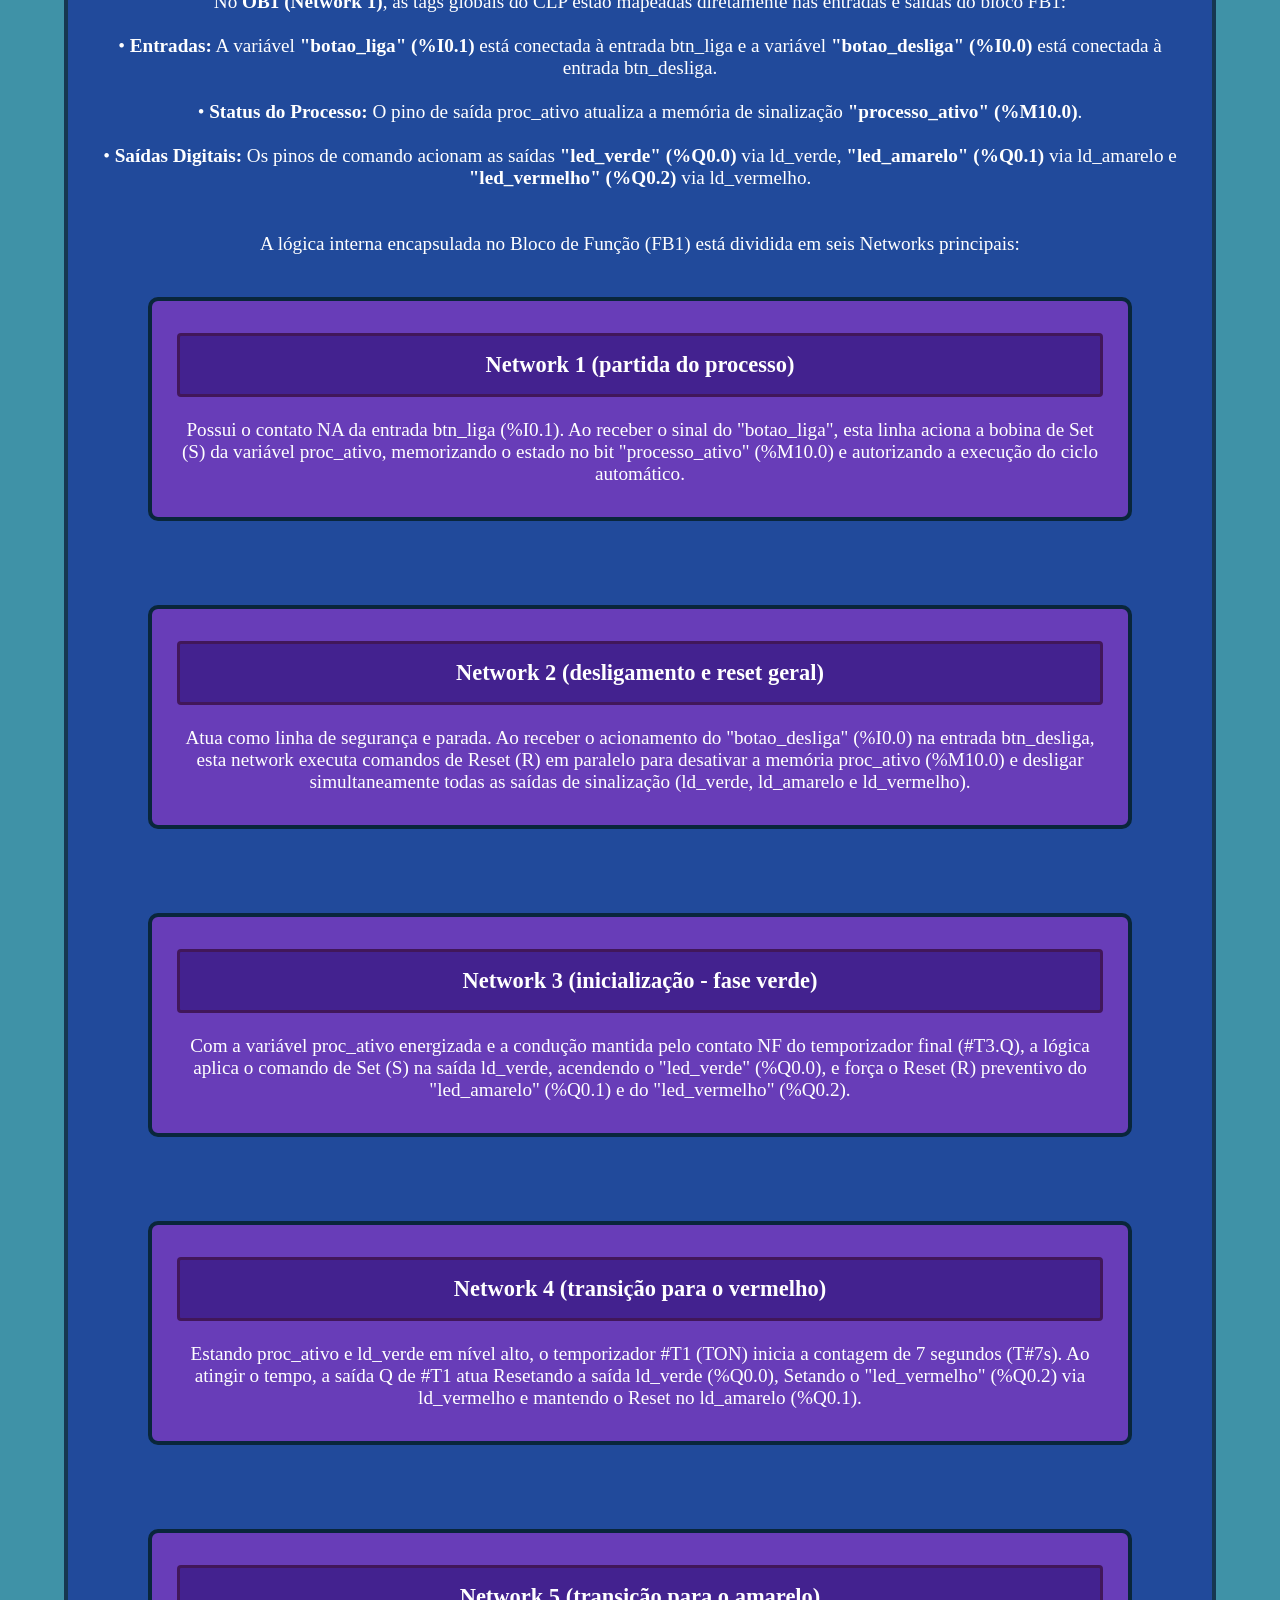
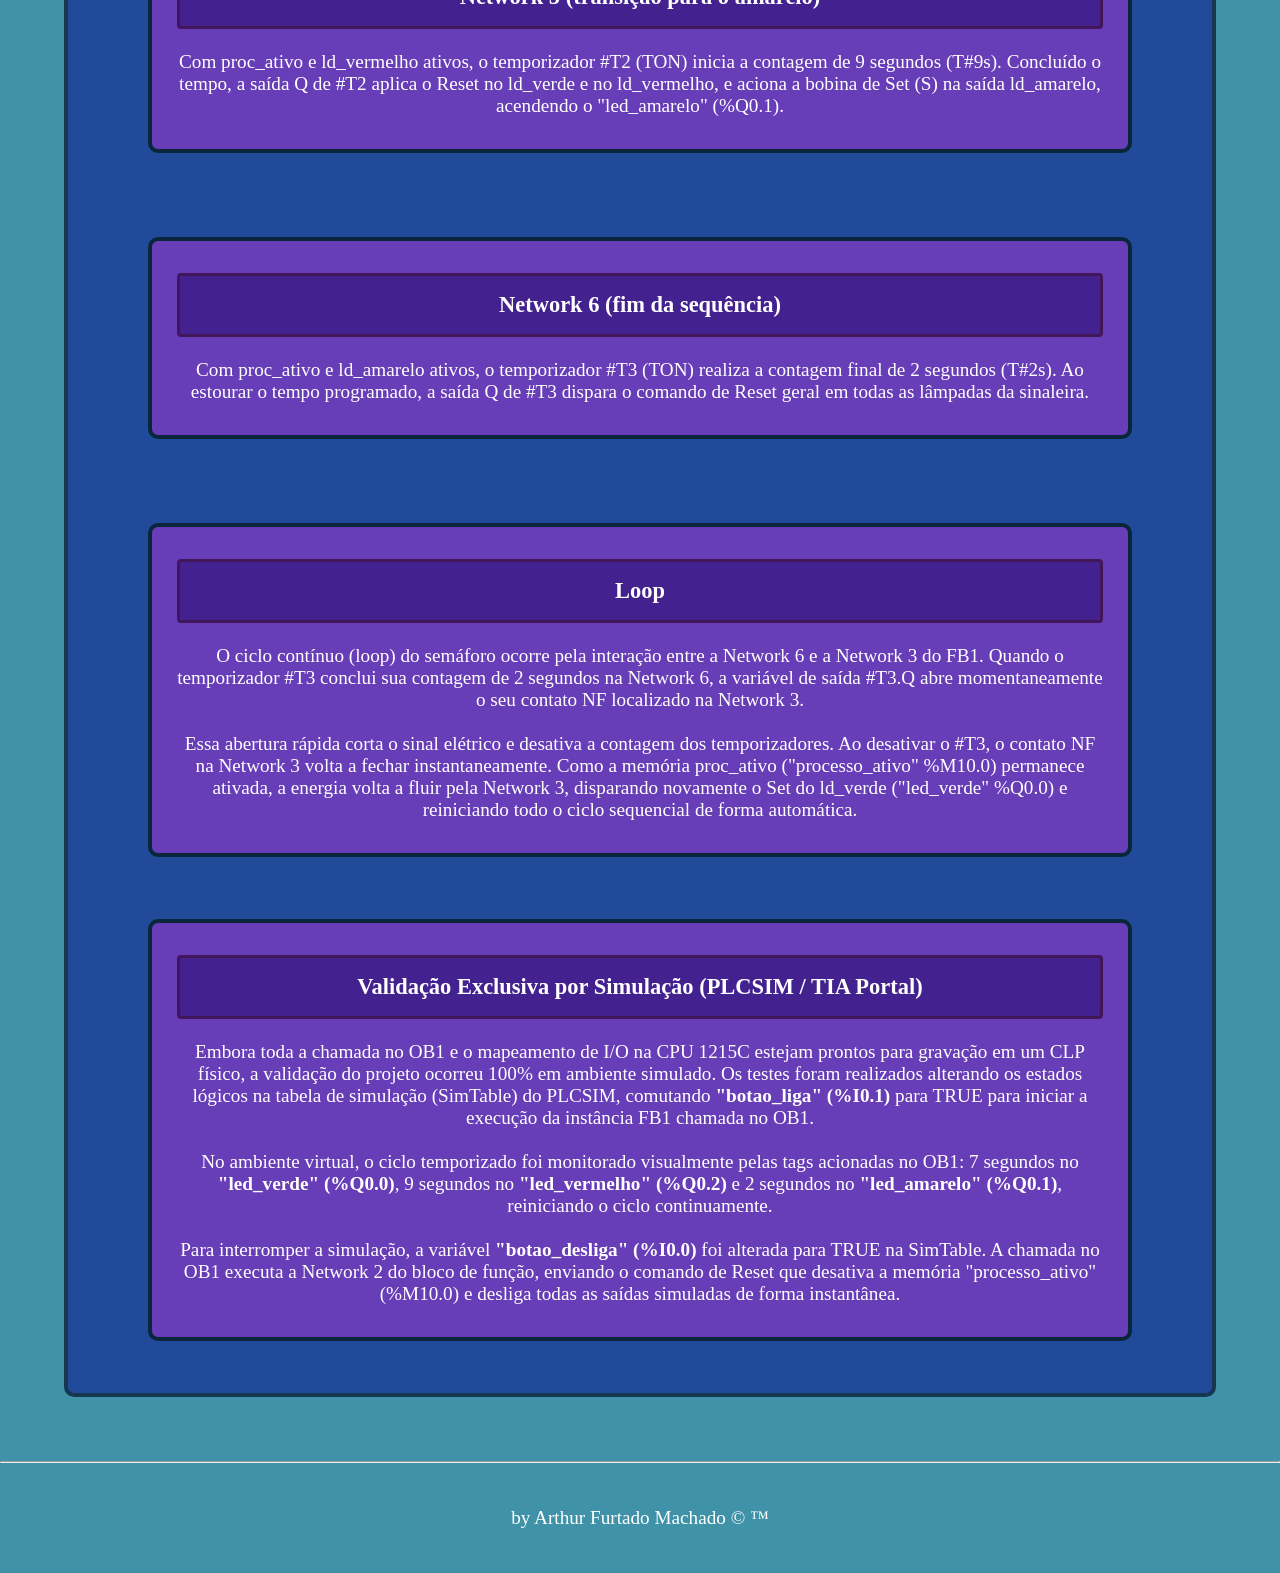
<file: html/tia_portal_circuito_semaforo.html>
<!DOCTYPE html>
<html lang="pt-BR">
<head>
    <meta charset="UTF-8">
    <meta name="viewport" content="width=device-width, initial-scale=1.0">
    <link rel="stylesheet" href="../css/style.css">
    <title>Sistemas Eletrônicos</title>
</head>
<body>
    <header>
        <nav>
            <a href="../index.html"> Introdução </a>
            <a href="./componentes.html"> Componentes </a>
            <a href="./simulacoes.html"> Simulações e Diagramas </a>
            <a href="./tia_portal_conceitos.html"> TIA Portal V20 - Conceitos em Ladder </a>
            <a href="./tia_portal_circuito_semaforo.html"> TIA Portal V20 - Configurações e Circuito Semáforo Sequencial </a>
            <a href="./tia_portal_passo_a_passo.html"> TIA Portal V20 - Passo a Passo </a>
            <a href="./simulacao_pratica_painel.html"> Simulação Prática no Painel/Bancada </a>
            <a href="./conclusao.html"> Conclusão </a>
        </nav>
    </header>
    <main>
        <h1>Configurações TIA Portal V20 e Circuito Semáforo Sequencial</h1>
        <br><br>


        <div class="fundo_geral">
            <br>
            <h2>Configuração do Dispositivo (Device Configuration)</h2>
            <br>
            <div class="fundo_geral_02">
                <br>
                <h3>Antes da Tabela de Variáveis (Default Tag Table)</h3>
                <br>
                <div>
                    <img src="../img/tia_portal_device_config_plc_antes.jpg" width="1540px">
                </div>
                <br><br>
                <h3>Depois da Tabela de Variáveis (Default Tag Table)</h3>
                <br>
                <div>
                    <img src="../img/tia_portal_device_config_plc_depois.jpg" width="1540px">
                </div>
                <br><br>
            </div>
            <br><br>
            <h2>Por quê / Função de usar o Device Configuration</h2>
            <br>
            <p><strong>Função:</strong> Declarar e parametrizar o modelo exato do hardware (CPU 1215C DC/DC/DC) que será utilizado no projeto.</p>
            <br>
            <p><strong>Por quê usar:</strong> É o passo inicial obrigatório para qualquer projeto no TIA Portal. Sem especificar o hardware correto, o software não consegue compilar o código nem realizar o download para a máquina, pois precisa conhecer os limites físicos de memória, a quantidade exata de pinos de automação e as configurações de comunicação de rede do CLP real.</p>
            <br>
        </div>
        <br><br>
        <hr>
        <br><br>


        <div class="fundo_geral">
            <br>
            <h2>Tabela de Variáveis (Default Tag Table)</h2>
            <br>
            <div>
                <img src="../img/tia_portal_default_tag.jpg" width="1540px">
            </div>
            <br><br>
            <h2>Por quê / Função de usar a Tag Table</h2>
            <br>
            <p><strong>Função:</strong> Mapear os endereços físicos de entrada e saída do CLP, vinculando-os a nomes simbólicos.</p>
            <br>
            <p><strong>Por quê usar:</strong> Evita que o programador tenha de trabalhar diretamente com códigos abstratos de máquina (como %I0.0 ou %Q0.1) dentro da lógica Ladder. Ao criar este "dicionário", o desenvolvimento torna-se intuitivo, profissional e de fácil manutenção, permitindo que alterações em portas físicas reais sejam corrigidas centralizadamente na tabela sem quebrar o programa.</p>
            <br>
        </div>
        <br><br>
        <hr>
        <br><br>


        <div class="fundo_geral">
            <br>
            <h2>Bloco Principal / Bloco de Organização (OB1)</h2>
            <br>
            <div>
                <img src="../img/ob1.jpg" width="500px">
            </div>
            <br><br>
            <div>
                <img src="../img/tia_portal_ob1.jpg" width="1540px">
            </div>
            <br><br>
            <h2>Por quê / Função de usar o OB1</h2>
            <br>
            <p><strong>Função:</strong> Atuar como o bloco de organização cíclico padrão e ponto de partida do sistema operacional do CLP.</p>
            <br>
            <p><strong>Por quê usar:</strong> O CLP executa o código de forma sequencial repetitiva (ciclo de varredura / scan). O OB1 é essencial porque funciona como o gerenciador mestre: tudo o que deve rodar continuamente precisa estar dentro dele ou ser chamado por ele. No projeto, ele serve para invocar a sinaleira e garantir que a lógica do semáforo nunca pare de rodar.</p>
            <br>
        </div>
        <br><br>
        <hr>
        <br><br>


        <div class="fundo_geral">
            <br>
            <h2>Bloco de Função (FB1) - Lógica da Sinaleira</h2>
            <br>
            <div>
                <img src="../img/fb1.jpg" width="500px">
            </div>
            <br><br>
            <div>
                <img src="../img/tia_portal_fb_parte_01.jpg" width="1540px"><br><br>
                <img src="../img/tia_portal_fb_parte_02.jpg" width="1540px"><br><br>
                <img src="../img/tia_portal_fb_parte_03.jpg" width="1540px"><br><br>
                <img src="../img/tia_portal_fb_parte_04.jpg" width="1540px"><br><br>
                <img src="../img/tia_portal_fb_parte_05.jpg" width="1540px">
            </div>
            <br><br>
            <h2>Por quê / Função de usar um Bloco FB</h2>
            <br>
            <p><strong>Função:</strong> Encapsular toda a lógica do semáforo em um bloco com <strong>memória própria</strong> (Data Block de Instância), permitindo que o sistema lembre do seu estado atual de um ciclo de leitura para o outro.</p>
            <br>
            <p><strong>Por quê usar FB:</strong> O controle de um semáforo depende fortemente de temporizadores (que precisam guardar o tempo já percorrido) e da retenção de estados (saber exatamente qual luz está acesa no momento). O <em>Function Block (FB)</em> é a escolha ideal na programação CLP porque ele retém essas informações na memória sem perder os dados. Além disso, deixa o bloco principal (OB1) muito mais limpo e permite que a mesma lógica seja reaproveitada facilmente (se você quisesse adicionar um segundo semáforo, bastaria chamar o FB1 novamente criando um novo Data Block, sem misturar as temporizações).</p>
            <br>
        </div>
        <br><br>
        <hr>
        <br><br>


        <div class="fundo_geral">
            <br>
            <h2>Simulação Semáforo Sequencial</h2>
            <br>
            <div class="fundo_geral_02">
                <br>
                <h3>No Bloco de Função (FB1)</h3>
                <br>
                <div>
                    <video src="../video/simulacao_semaforo_sequencial_fb.mp4" type="video/mp4" controls width="1540px"></video>
                </div>
                <br>
            </div>
            <br><br>

            <div class="fundo_geral_02">
                <br>
                <h3>No Bloco Principal / Bloco de Organização (OB1)</h3>
                <br>
                <div>
                    <video src="../video/simulacao_semaforo_sequencial_ob.mp4" type="video/mp4" controls width="1540px"></video>
                </div>
                <br>
            </div>
            <br><br>
            <hr>
            <br><br>
            
            <h2>Funcionamento</h2>
            <br>
            <p>O programa foi estruturado para execução no Controlador Lógico Programável (CLP) Siemens SIMATIC S7-1200 (CPU 1215C DC/DC/DC). No Bloco do Programa Principal <strong>Main [OB1]</strong>, é feita a chamada do Bloco de Função <strong>processo_sinaleira [FB1]</strong> através do seu Bloco de Dados de Instância <strong>processo_sinaleira_DB [%DB1]</strong>. A arquitetura possui total compatibilidade para ser carregada em hardware real, porém foi testada e validada exclusivamente em ambiente de simulação virtual com o TIA Portal e o S7-PLCSIM.</p>
            <br>
            <br>
            <p>No <strong>OB1 (Network 1)</strong>, as tags globais do CLP estão mapeadas diretamente nas entradas e saídas do bloco FB1:</p>
            <br>
            <p>•  <strong>Entradas:</strong> A variável <strong>"botao_liga" (%I0.1)</strong> está conectada à entrada btn_liga e a variável <strong>"botao_desliga" (%I0.0)</strong> está conectada à entrada btn_desliga.</p>
            <br>
            <p>•  <strong>Status do Processo:</strong> O pino de saída proc_ativo atualiza a memória de sinalização <strong>"processo_ativo" (%M10.0)</strong>.</p>
            <br>
            <p>•  <strong>Saídas Digitais:</strong> Os pinos de comando acionam as saídas <strong>"led_verde" (%Q0.0)</strong> via ld_verde, <strong>"led_amarelo" (%Q0.1)</strong> via ld_amarelo e <strong>"led_vermelho" (%Q0.2)</strong> via ld_vermelho.</p>
            <br>
            <br>
            <p>A lógica interna encapsulada no Bloco de Função (FB1) está dividida em seis Networks principais:</p>
            <br>
            
            <div class="fundo_geral_02">
                <br>
                <h3>Network 1 (partida do processo)</h3>
                <br>
                <p>Possui o contato NA da entrada btn_liga (%I0.1). Ao receber o sinal do "botao_liga", esta linha aciona a bobina de Set (S) da variável proc_ativo, memorizando o estado no bit "processo_ativo" (%M10.0) e autorizando a execução do ciclo automático.</p>
                <br>
            </div>
            <br><br>

            <div class="fundo_geral_02">
                <br>
                <h3>Network 2 (desligamento e reset geral)</h3>
                <br>
                <p>Atua como linha de segurança e parada. Ao receber o acionamento do "botao_desliga" (%I0.0) na entrada btn_desliga, esta network executa comandos de Reset (R) em paralelo para desativar a memória proc_ativo (%M10.0) e desligar simultaneamente todas as saídas de sinalização (ld_verde, ld_amarelo e ld_vermelho).</p>
                <br>
            </div>
            <br><br>
            
            <div class="fundo_geral_02">
                <br>
                <h3>Network 3 (inicialização - fase verde)</h3>
                <br>
                <p>Com a variável proc_ativo energizada e a condução mantida pelo contato NF do temporizador final (#T3.Q), a lógica aplica o comando de Set (S) na saída ld_verde, acendendo o "led_verde" (%Q0.0), e força o Reset (R) preventivo do "led_amarelo" (%Q0.1) e do "led_vermelho" (%Q0.2).</p>
                <br>
            </div>
            <br><br>
            
            <div class="fundo_geral_02">
                <br>
                <h3>Network 4 (transição para o vermelho)</h3>
                <br>
                <p>Estando proc_ativo e ld_verde em nível alto, o temporizador #T1 (TON) inicia a contagem de 7 segundos (T#7s). Ao atingir o tempo, a saída Q de #T1 atua Resetando a saída ld_verde (%Q0.0), Setando o "led_vermelho" (%Q0.2) via ld_vermelho e mantendo o Reset no ld_amarelo (%Q0.1).</p>
                <br>
            </div>
            <br><br>
            
            <div class="fundo_geral_02">
                <br>
                <h3>Network 5 (transição para o amarelo)</h3>
                <br>
                <p>Com proc_ativo e ld_vermelho ativos, o temporizador #T2 (TON) inicia a contagem de 9 segundos (T#9s). Concluído o tempo, a saída Q de #T2 aplica o Reset no ld_verde e no ld_vermelho, e aciona a bobina de Set (S) na saída ld_amarelo, acendendo o "led_amarelo" (%Q0.1).</p>
                <br>
            </div>
            <br><br>
            
            <div class="fundo_geral_02">
                <br>
                <h3>Network 6 (fim da sequência)</h3>
                <br>
                <p>Com proc_ativo e ld_amarelo ativos, o temporizador #T3 (TON) realiza a contagem final de 2 segundos (T#2s). Ao estourar o tempo programado, a saída Q de #T3 dispara o comando de Reset geral em todas as lâmpadas da sinaleira.</p>
                <br>
            </div>
            <br><br>
            
            <div class="fundo_geral_02">
                <br>
                <h3>Loop</h3>
                <br>
                <p>O ciclo contínuo (loop) do semáforo ocorre pela interação entre a Network 6 e a Network 3 do FB1. Quando o temporizador #T3 conclui sua contagem de 2 segundos na Network 6, a variável de saída #T3.Q abre momentaneamente o seu contato NF localizado na Network 3.</p>
                <br>
                <p>Essa abertura rápida corta o sinal elétrico e desativa a contagem dos temporizadores. Ao desativar o #T3, o contato NF na Network 3 volta a fechar instantaneamente. Como a memória proc_ativo ("processo_ativo" %M10.0) permanece ativada, a energia volta a fluir pela Network 3, disparando novamente o Set do ld_verde ("led_verde" %Q0.0) e reiniciando todo o ciclo sequencial de forma automática.</p>
                <br>
            </div>
            <br>

            <div class="fundo_geral_02">
                <br>
                <h3>Validação Exclusiva por Simulação (PLCSIM / TIA Portal)</h3>
                <br>
                <p>Embora toda a chamada no OB1 e o mapeamento de I/O na CPU 1215C estejam prontos para gravação em um CLP físico, a validação do projeto ocorreu 100% em ambiente simulado. Os testes foram realizados alterando os estados lógicos na tabela de simulação (SimTable) do PLCSIM, comutando <strong>"botao_liga" (%I0.1)</strong> para TRUE para iniciar a execução da instância FB1 chamada no OB1.</p>
                <br>
                <p>No ambiente virtual, o ciclo temporizado foi monitorado visualmente pelas tags acionadas no OB1: 7 segundos no <strong>"led_verde" (%Q0.0)</strong>, 9 segundos no <strong>"led_vermelho" (%Q0.2)</strong> e 2 segundos no <strong>"led_amarelo" (%Q0.1)</strong>, reiniciando o ciclo continuamente.</p>
                <br>
                <p>Para interromper a simulação, a variável <strong>"botao_desliga" (%I0.0)</strong> foi alterada para TRUE na SimTable. A chamada no OB1 executa a Network 2 do bloco de função, enviando o comando de Reset que desativa a memória "processo_ativo" (%M10.0) e desliga todas as saídas simuladas de forma instantânea.</p>
                <br>
            </div>
            <br>
        </div>
        <br><br>
        <hr>
        <br><br>
    </main>
    <footer>
        by Arthur Furtado Machado &copy; &trade;
        <br><br><br>
    </footer>
</body>
</html>
</file>
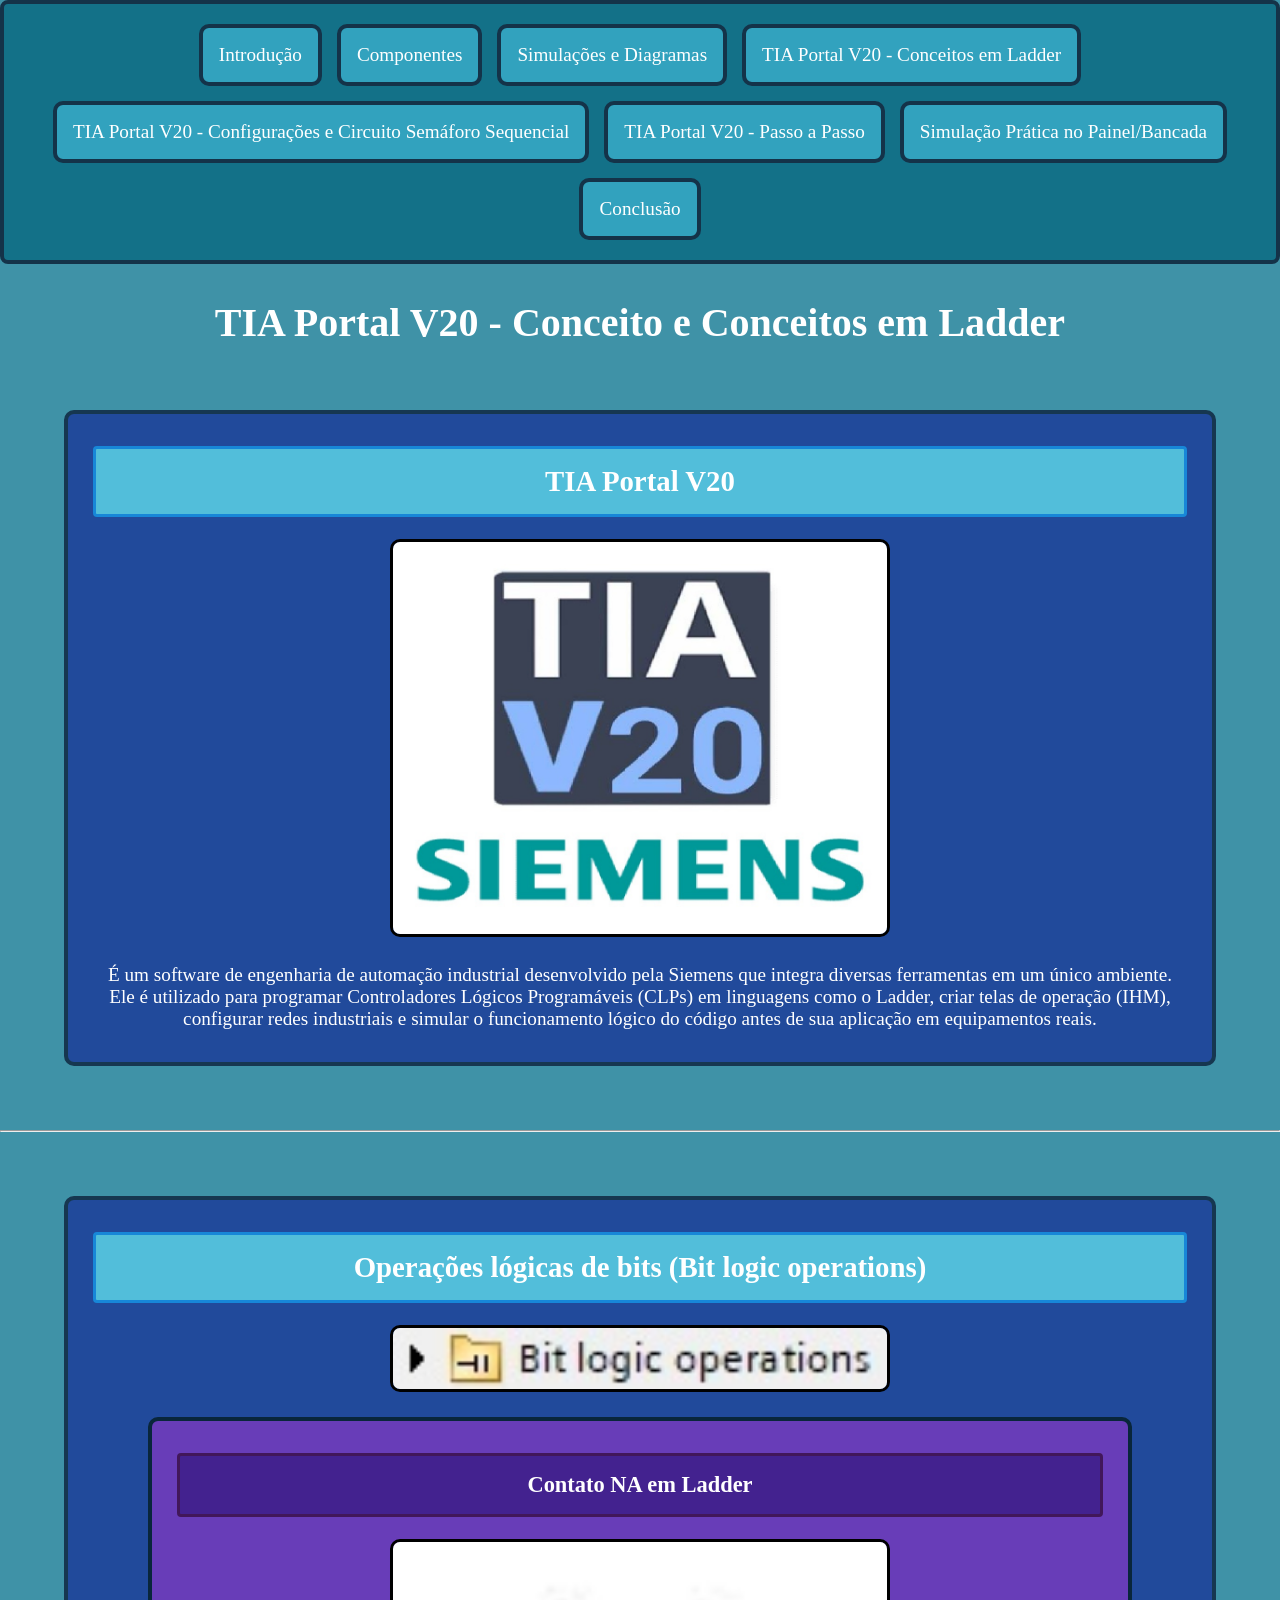
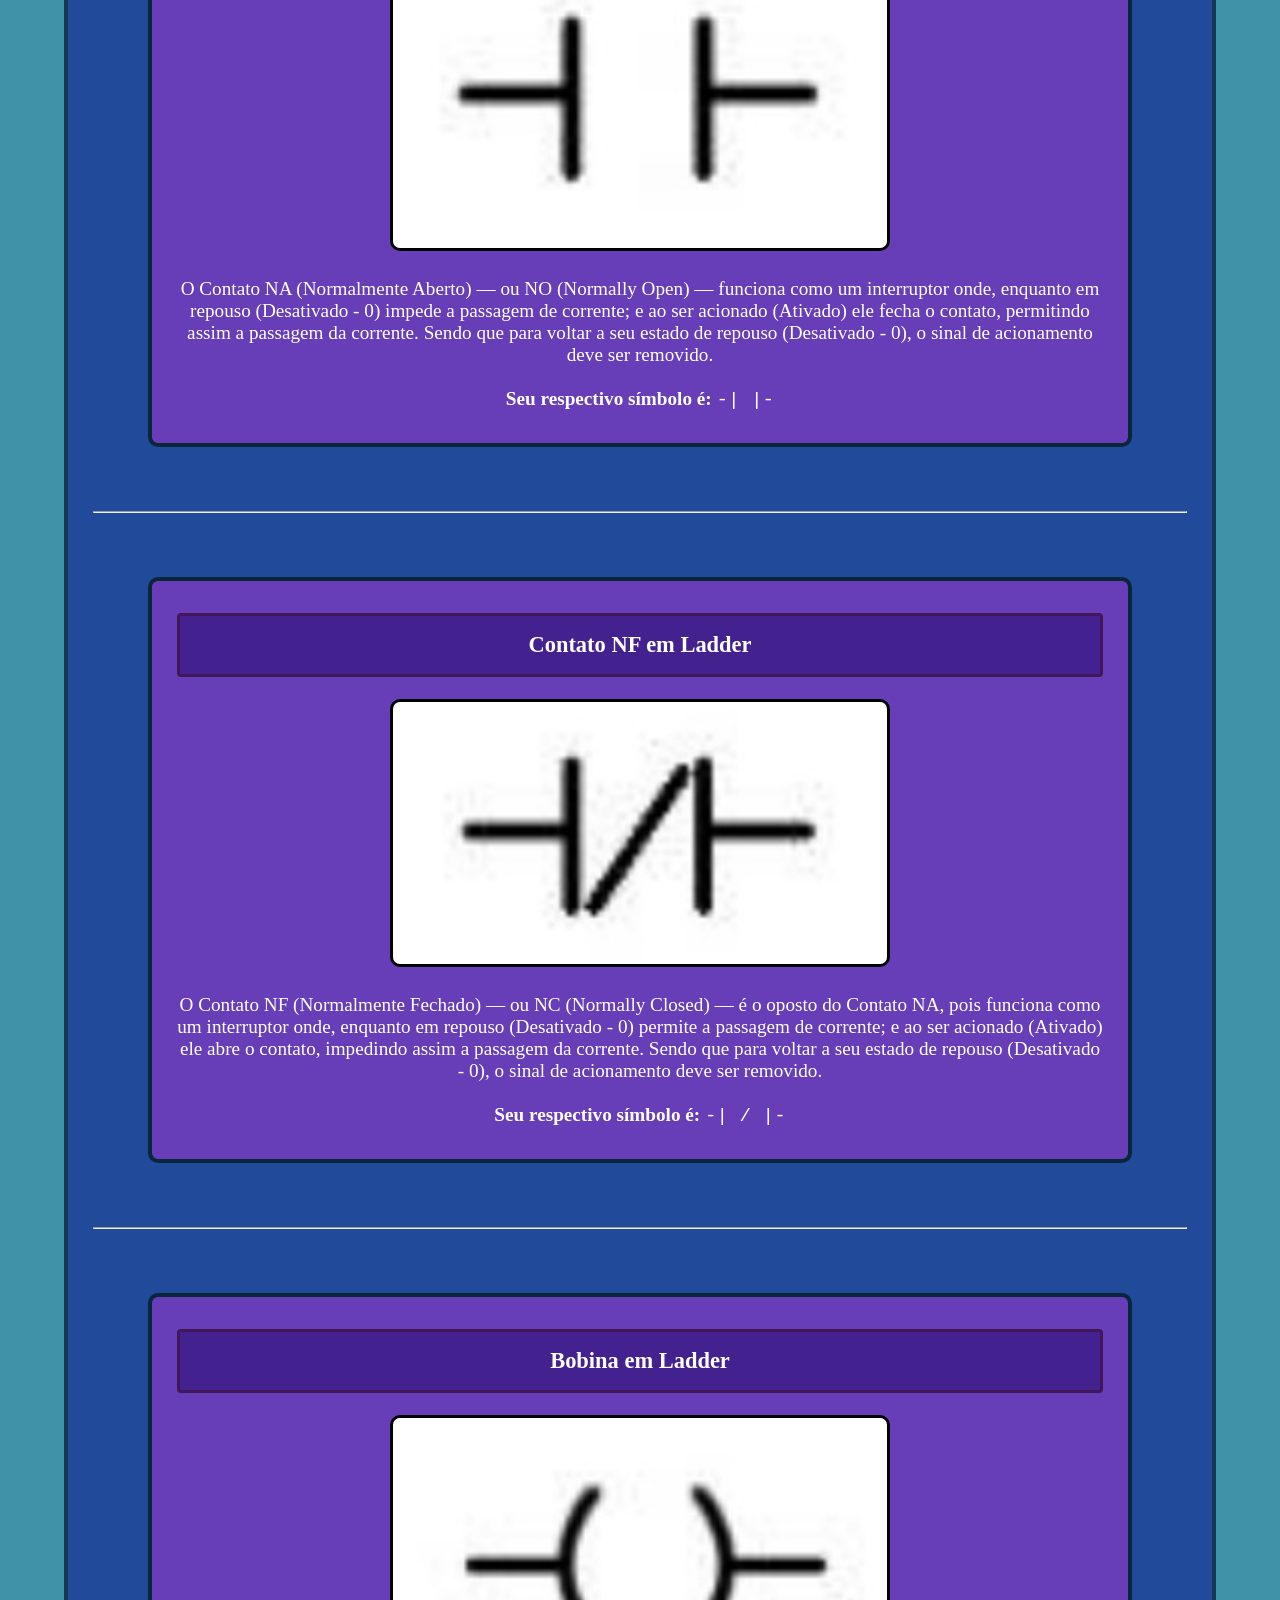
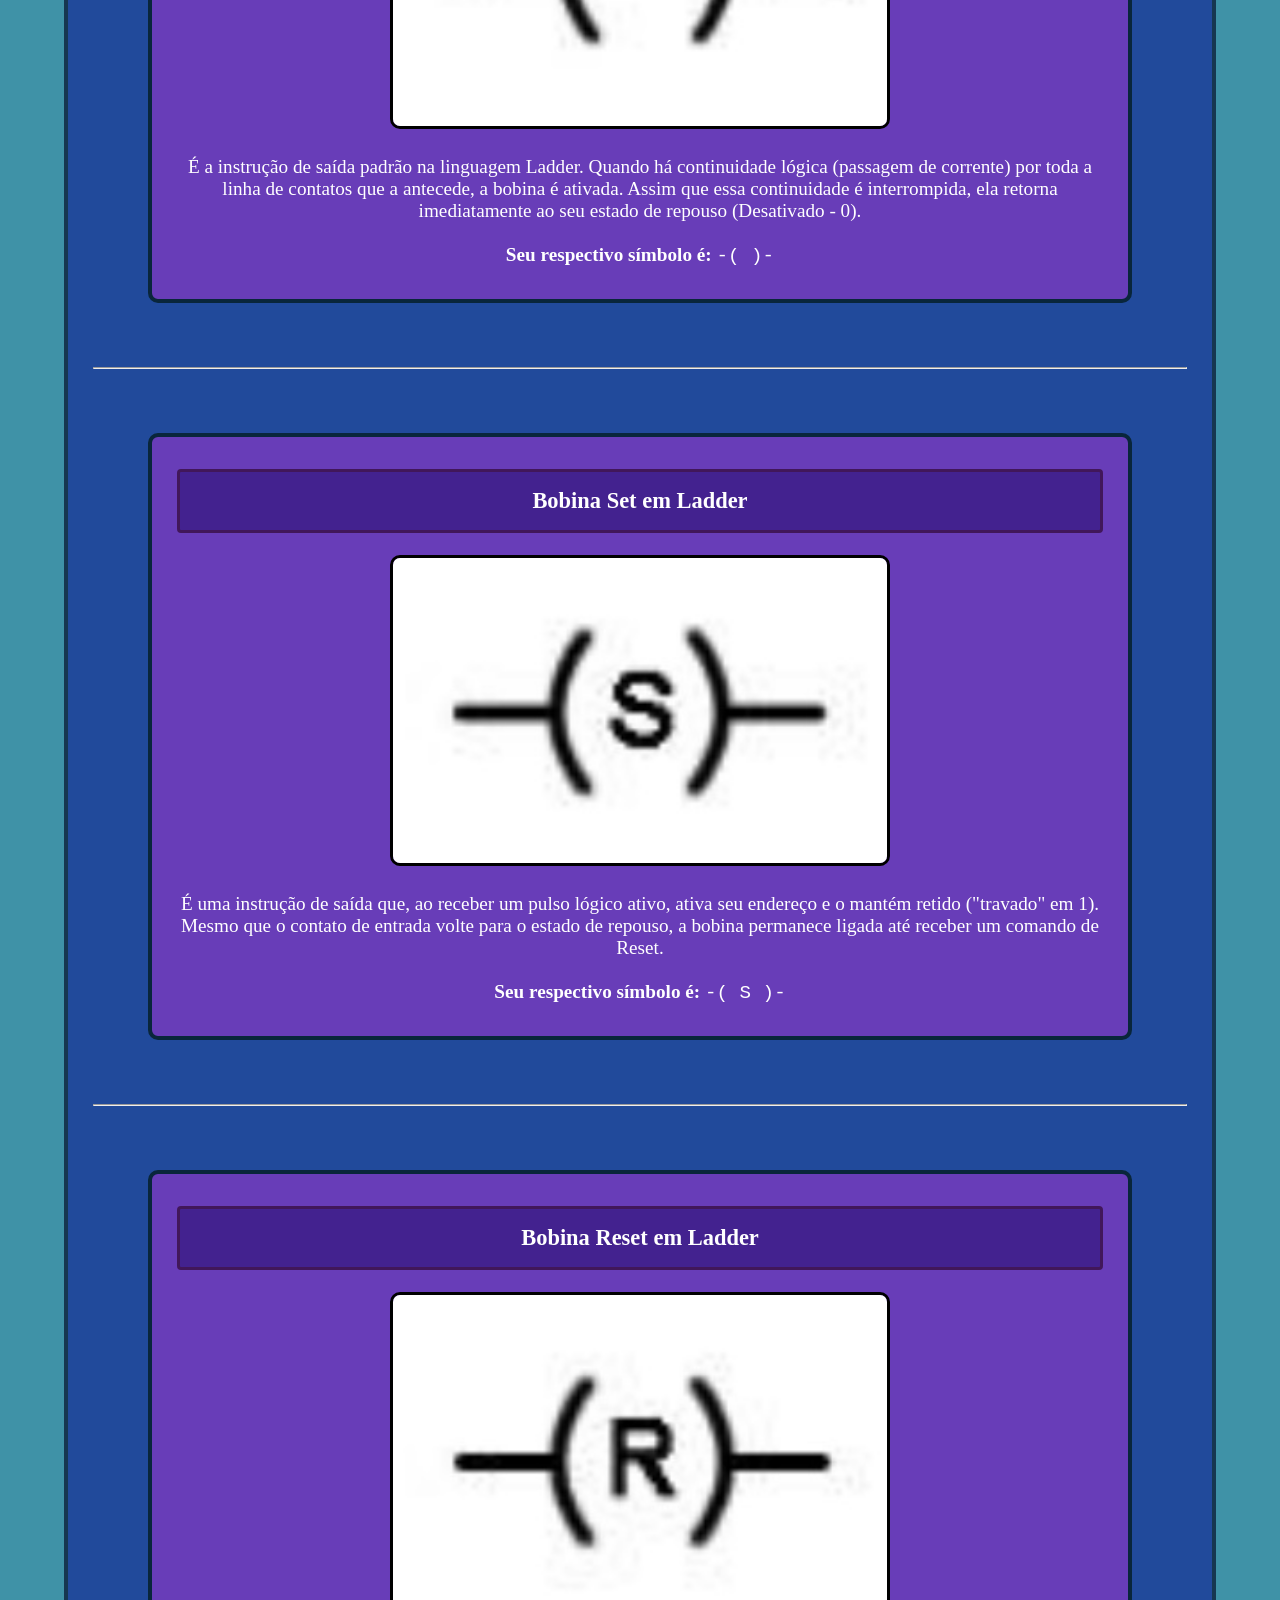
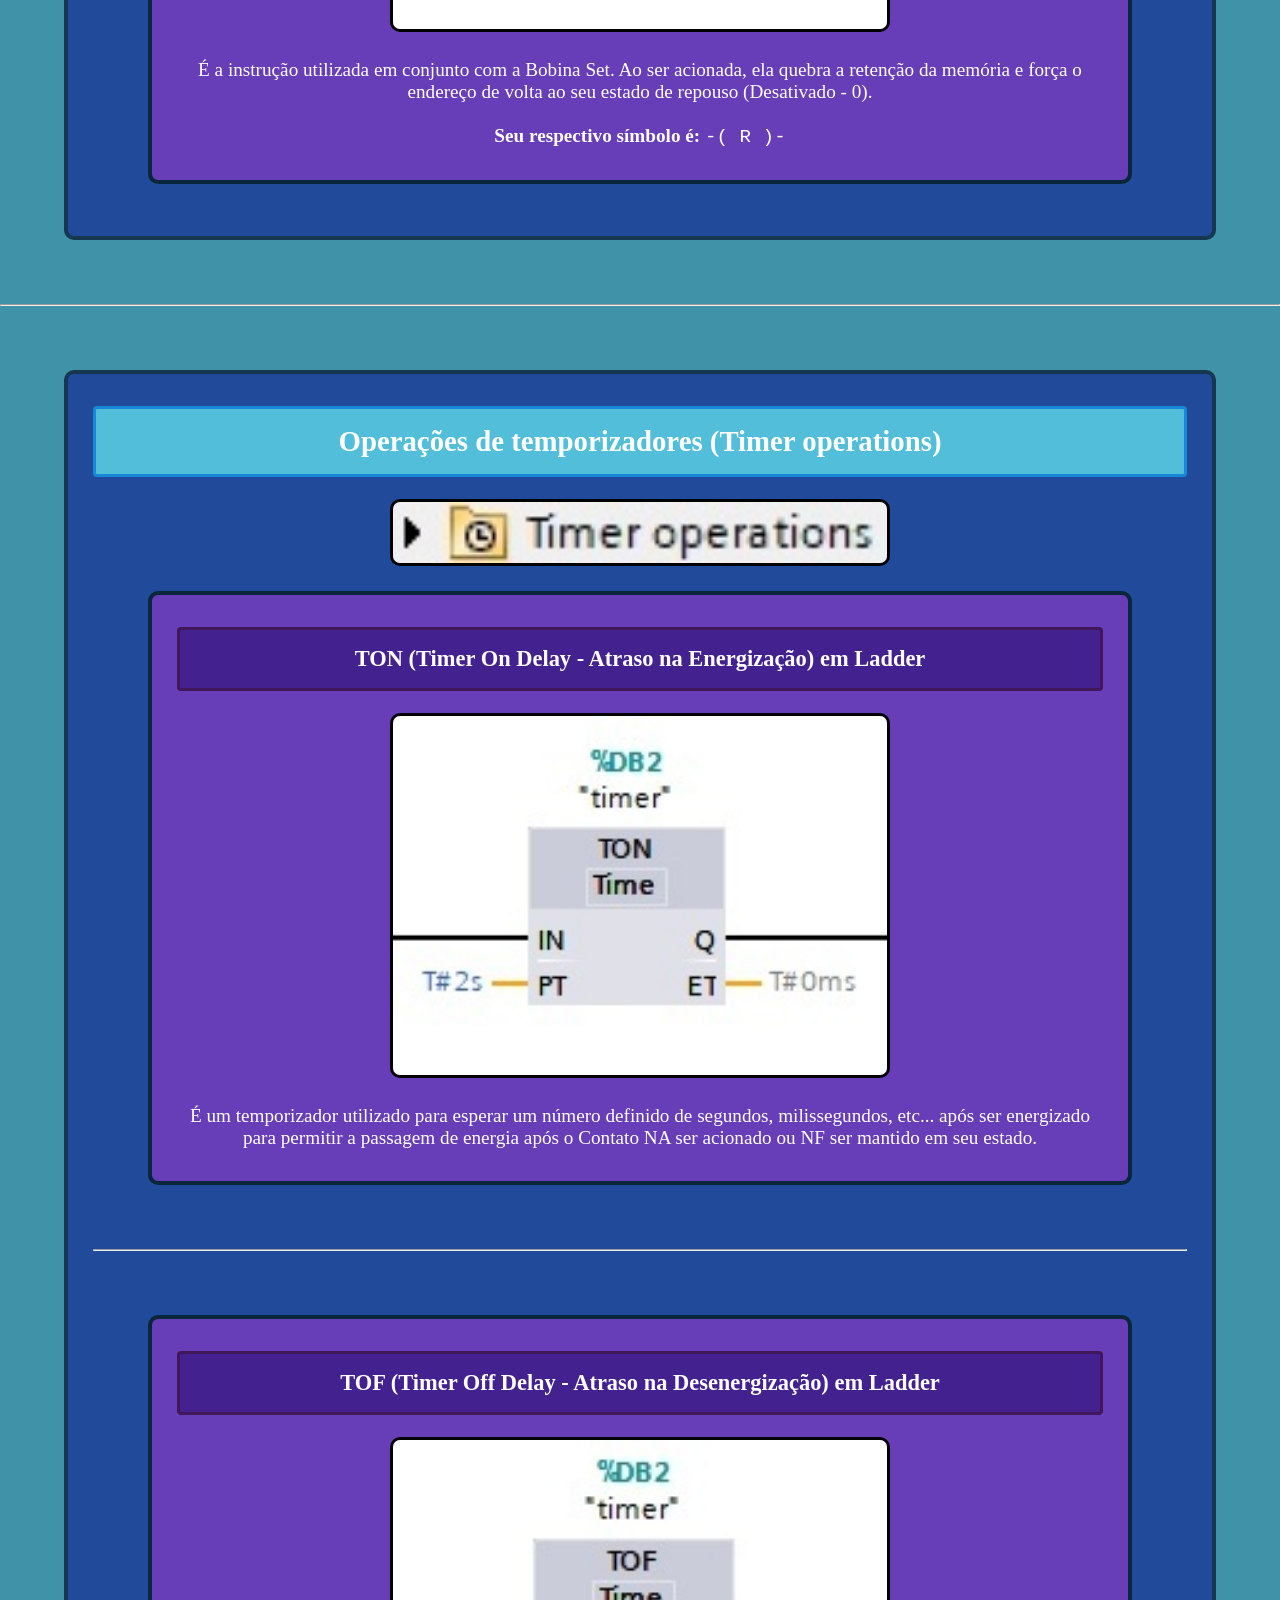
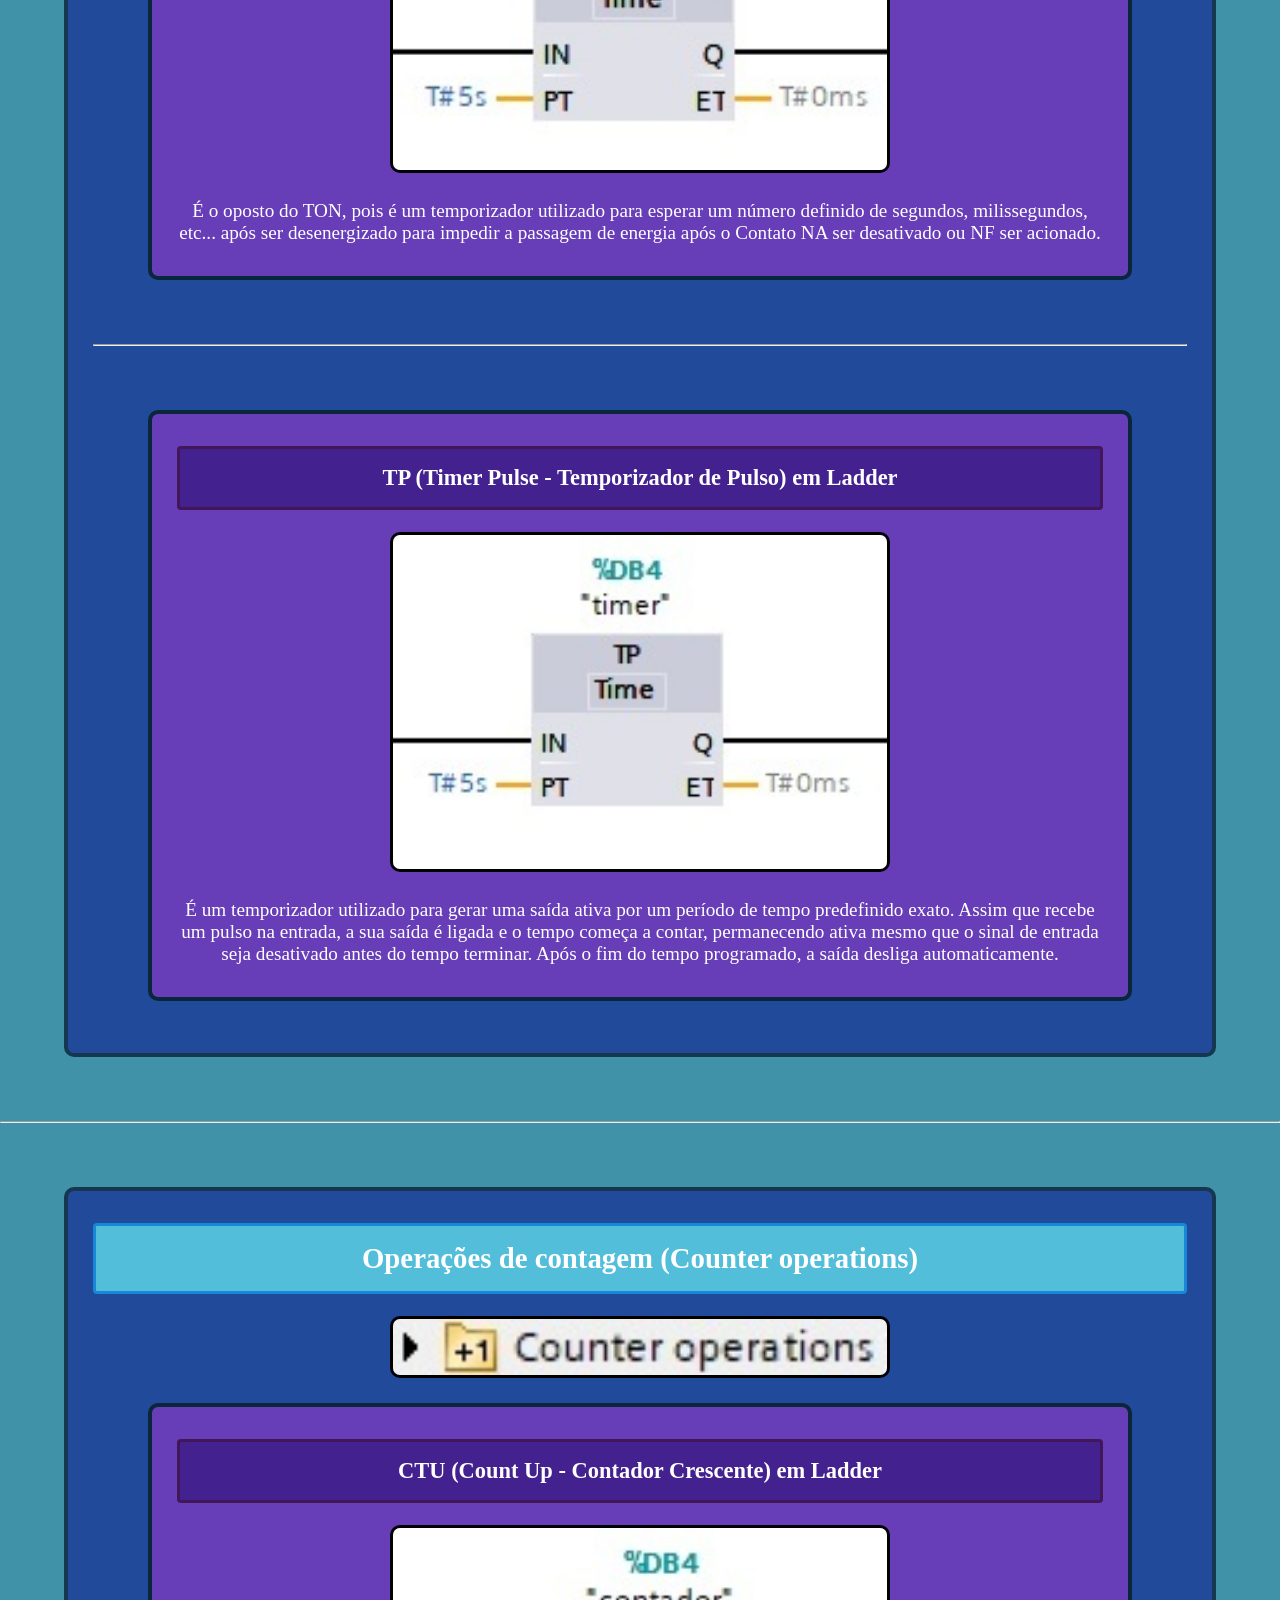
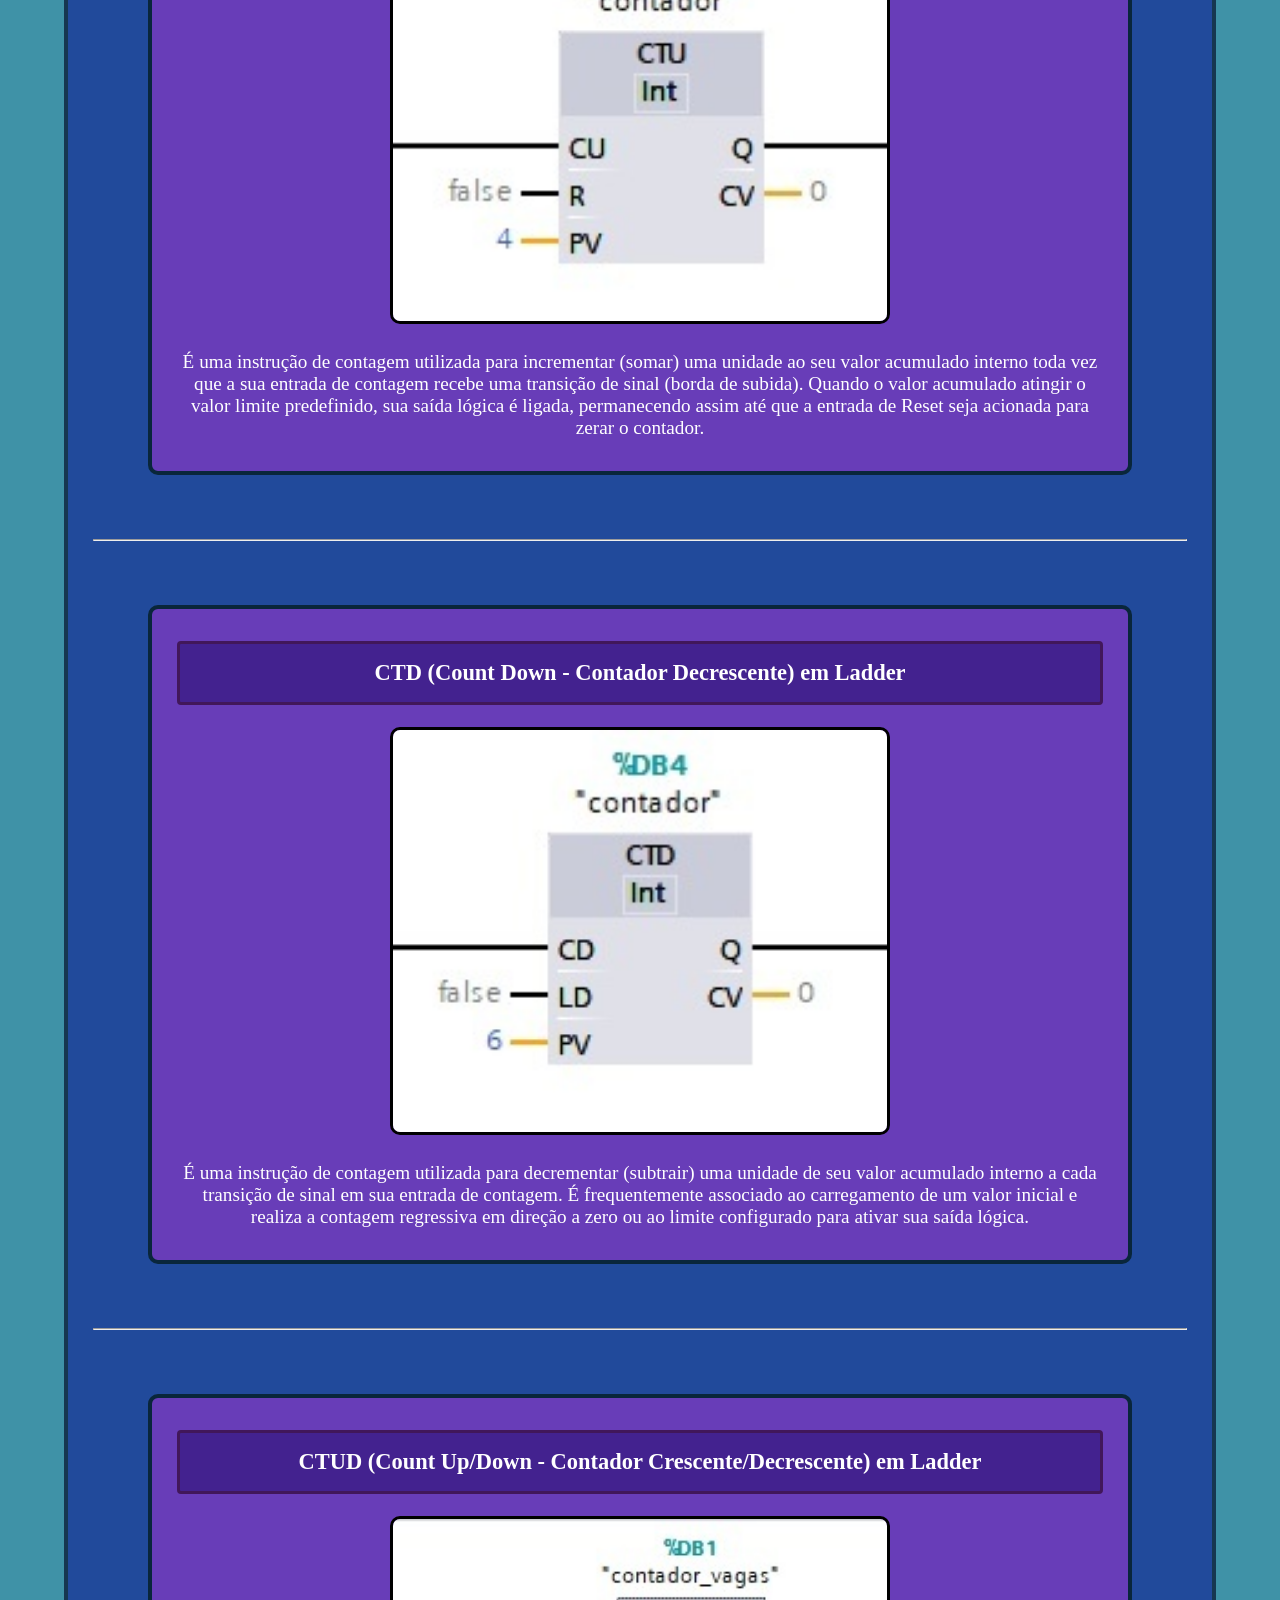
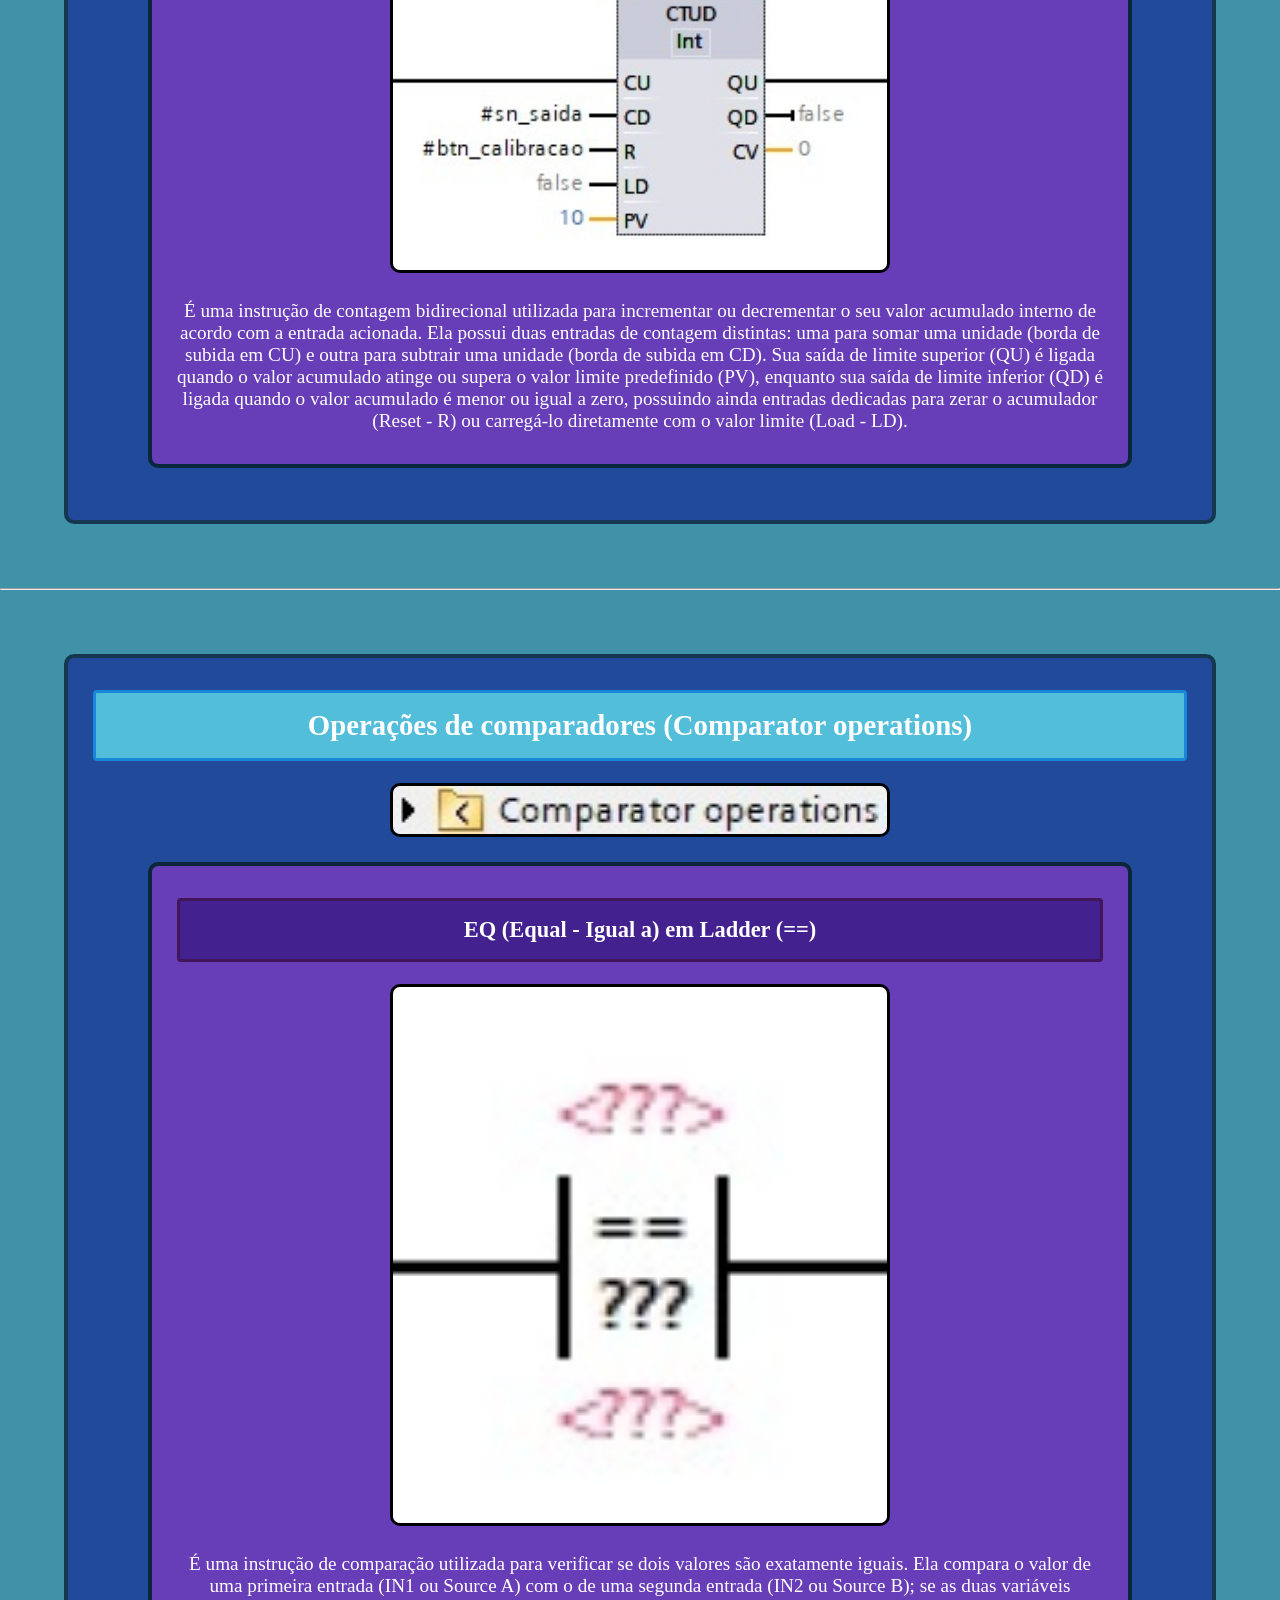
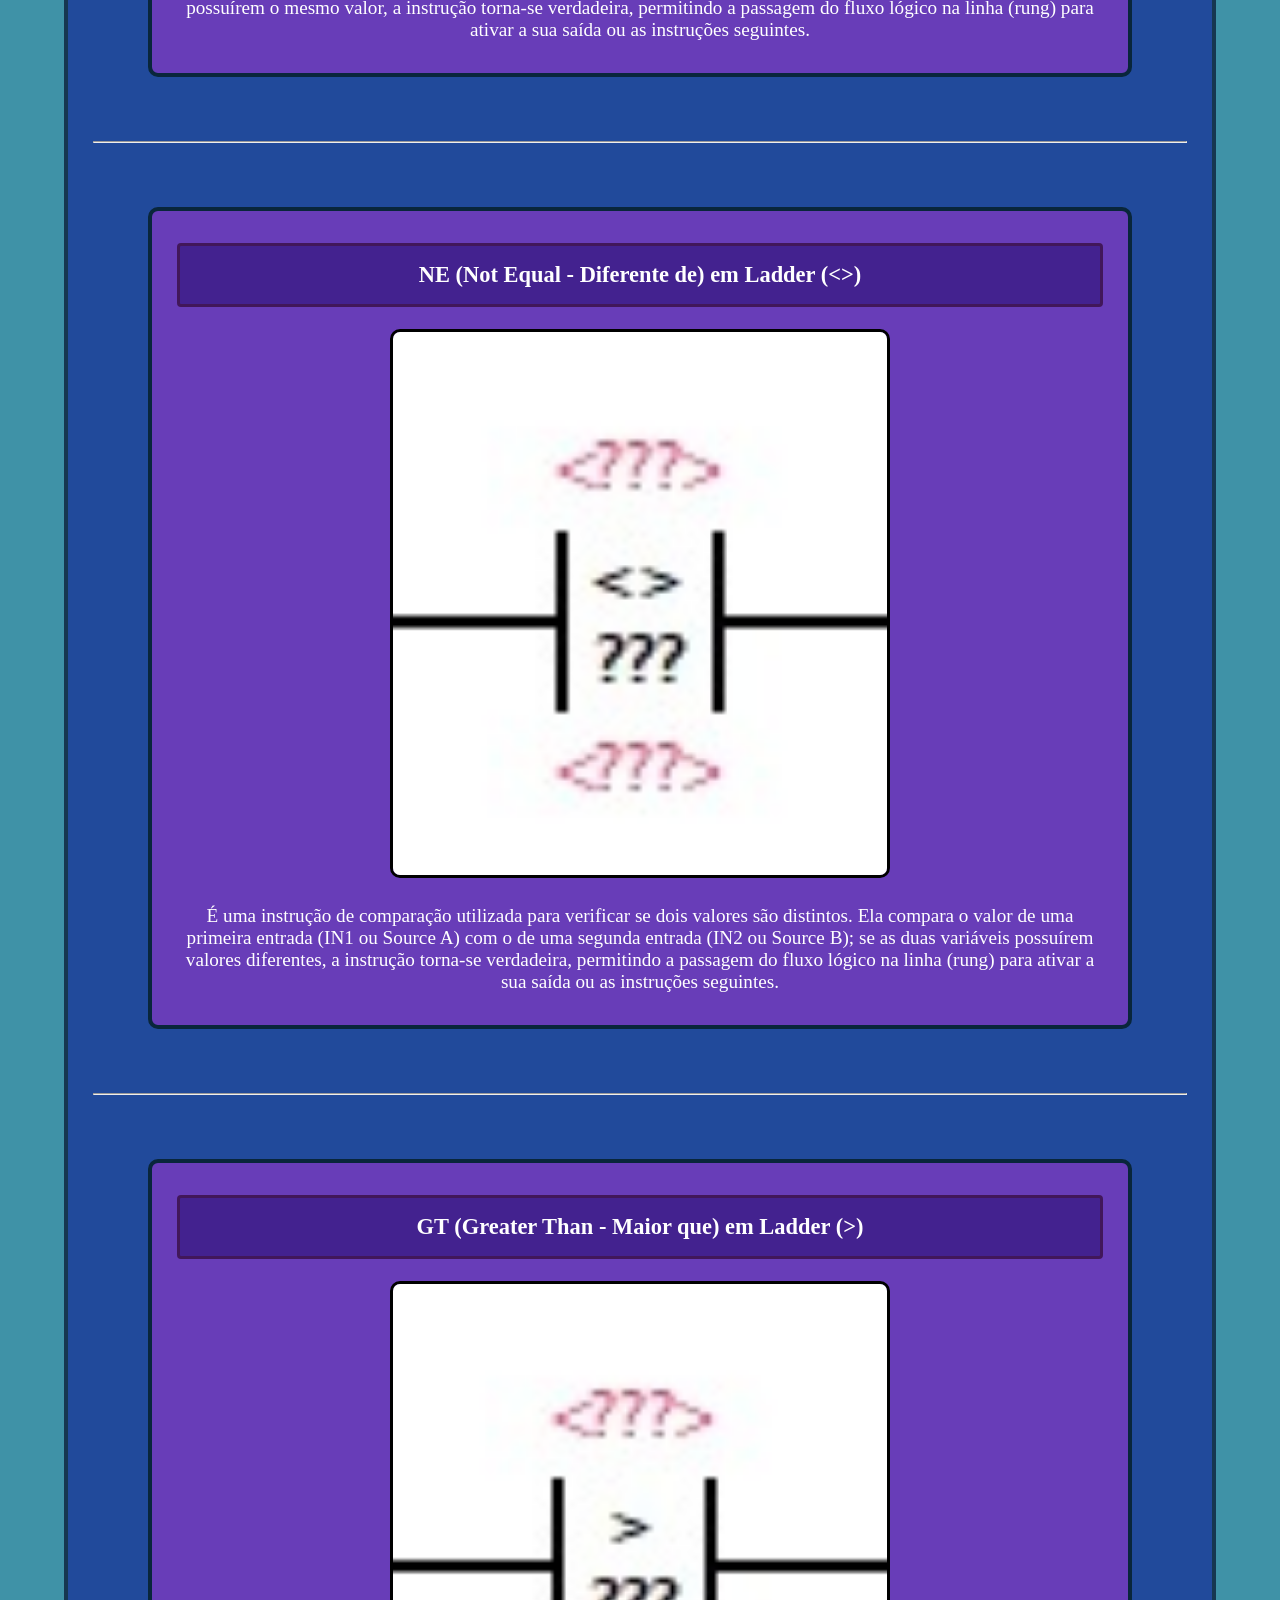
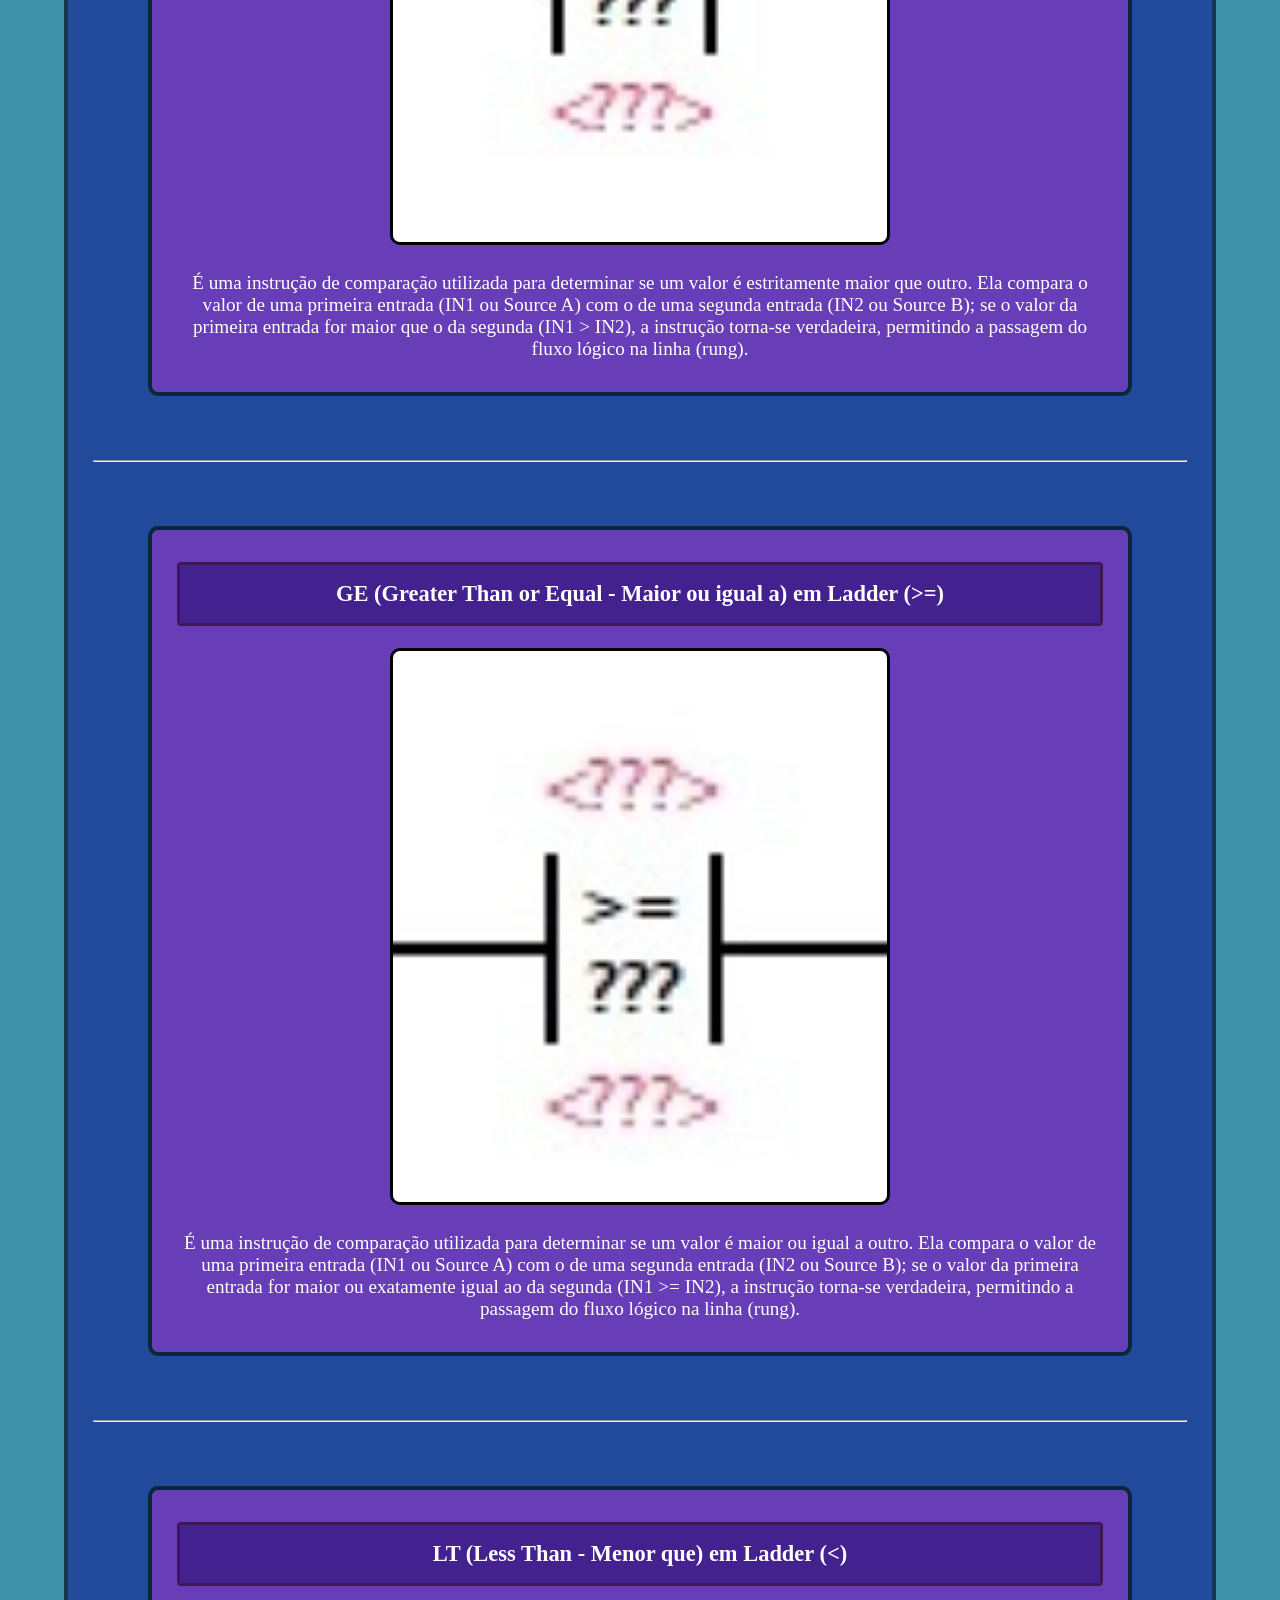
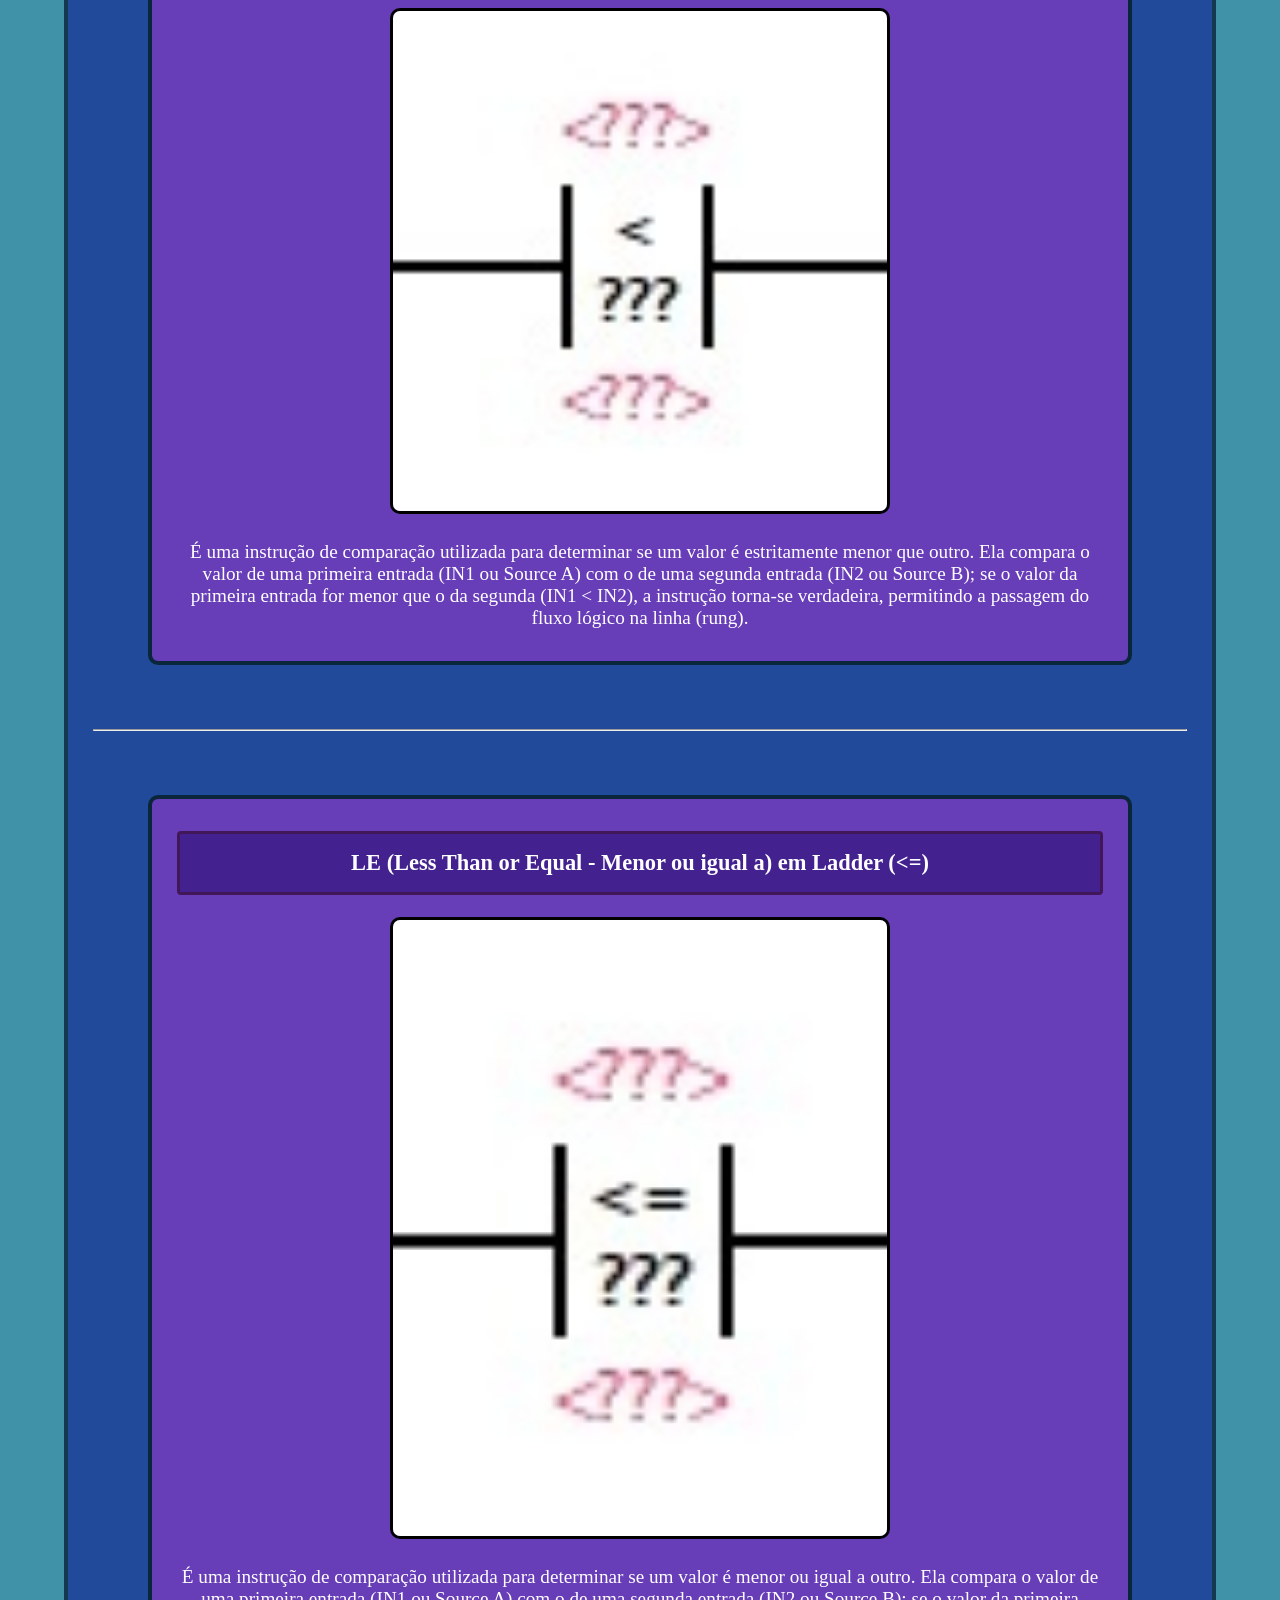
<file: html/tia_portal_conceitos.html>
<!DOCTYPE html>
<html lang="pt-BR">
<head>
    <meta charset="UTF-8">
    <meta name="viewport" content="width=device-width, initial-scale=1.0">
    <link rel="stylesheet" href="../css/style.css">
    <title>Sistemas Eletrônicos</title>
</head>
<body>
    <header>
        <nav>
            <a href="../index.html"> Introdução </a>
            <a href="./componentes.html"> Componentes </a>
            <a href="./simulacoes.html"> Simulações e Diagramas </a>
            <a href="./tia_portal_conceitos.html"> TIA Portal V20 - Conceitos em Ladder </a>
            <a href="./tia_portal_circuito_semaforo.html"> TIA Portal V20 - Configurações e Circuito Semáforo Sequencial </a>
            <a href="./tia_portal_passo_a_passo.html"> TIA Portal V20 - Passo a Passo </a>
            <a href="./simulacao_pratica_painel.html"> Simulação Prática no Painel/Bancada </a>
            <a href="./conclusao.html"> Conclusão </a>
        </nav>
    </header>
    <main>
        <h1>TIA Portal V20 - Conceito e Conceitos em Ladder</h1>
        <br><br>


        <div class="fundo_geral">
            <br>
            <h2>TIA Portal V20</h2>
            <br>
            <div>
                <img src="../img/logo_tia_portal.jpg" width="500px">
            </div>
            <br>
            <p>É um software de engenharia de automação industrial desenvolvido pela Siemens que integra diversas ferramentas em um único ambiente. Ele é utilizado para programar Controladores Lógicos Programáveis (CLPs) em linguagens como o Ladder, criar telas de operação (IHM), configurar redes industriais e simular o funcionamento lógico do código antes de sua aplicação em equipamentos reais.</p>
            <br>
        </div>
        <br><br>
        <hr>
        <br><br>
        
        <div class="fundo_geral">
            <br>
            <h2>Operações lógicas de bits (Bit logic operations)</h2>
            <br>
            <div>
                <img src="../img/bit_logic_operations.jpg" width="500px">
            </div>
            
            <div class="fundo_geral_02">
                <br>
                <h3>Contato NA em Ladder</h3>
                <br>
                <div>
                    <img src="../img/contato_na_tia_portal.jpg" width="500px">
                </div>
                <br>
                <p>O Contato NA (Normalmente Aberto) — ou NO (Normally Open) — funciona como um interruptor onde, enquanto em repouso (Desativado - 0) impede a passagem de corrente; e ao ser acionado (Ativado) ele fecha o contato, permitindo assim a passagem da corrente. Sendo que para voltar a seu estado de repouso (Desativado - 0), o sinal de acionamento deve ser removido.</p>
                <br>
                <p><strong>Seu respectivo símbolo é:</strong> <code>-|  |-</code></p>
                <br>
            </div>
            <br><br>
            <hr>
            <br><br>
            
            
            <div class="fundo_geral_02">
                <br>
                <h3>Contato NF em Ladder</h3>
                <br>
                <div>
                    <img src="../img/contato_nf_tia_portal.jpg" width="500px">
                </div>
                <br>
                <p>O Contato NF (Normalmente Fechado) — ou NC (Normally Closed) — é o oposto do Contato NA, pois funciona como um interruptor onde, enquanto em repouso (Desativado - 0) permite a passagem de corrente; e ao ser acionado (Ativado) ele abre o contato, impedindo assim a passagem da corrente. Sendo que para voltar a seu estado de repouso (Desativado - 0), o sinal de acionamento deve ser removido.</p>
                <br>
                <p><strong>Seu respectivo símbolo é:</strong> <code>-| / |-</code></p>
                <br>
            </div>
            <br><br>
            <hr>
            <br><br>
            
            
            <div class="fundo_geral_02">
                <br>
                <h3>Bobina em Ladder</h3>
                <br>
                <div>
                    <img src="../img/bobina_tia_portal.jpg" width="500px">
                </div>
                <br>
                <p>É a instrução de saída padrão na linguagem Ladder. Quando há continuidade lógica (passagem de corrente) por toda a linha de contatos que a antecede, a bobina é ativada. Assim que essa continuidade é interrompida, ela retorna imediatamente ao seu estado de repouso (Desativado - 0).</p>
                <br>
                <p><strong>Seu respectivo símbolo é:</strong> <code>-(  )-</code></p>
                <br>
            </div>
            <br><br>
            <hr>
            <br><br>
            
            
            <div class="fundo_geral_02">
                <br>
                <h3>Bobina Set em Ladder</h3>
                <br>
                <div>
                    <img src="../img/bobina_set_tia_portal.jpg" width="500px">
                </div>
                <br>
                <p>É uma instrução de saída que, ao receber um pulso lógico ativo, ativa seu endereço e o mantém retido ("travado" em 1). Mesmo que o contato de entrada volte para o estado de repouso, a bobina permanece ligada até receber um comando de Reset.</p>
                <br>
                <p><strong>Seu respectivo símbolo é:</strong> <code>-( S )-</code></p>
                <br>
            </div>
            <br><br>
            <hr>
            <br><br>
            
            
            <div class="fundo_geral_02">
                <br>
                <h3>Bobina Reset em Ladder</h3>
                <br>
                <div>
                    <img src="../img/bobina_reset_tia_portal.jpg" width="500px">
                </div>
                <br>
                <p>É a instrução utilizada em conjunto com a Bobina Set. Ao ser acionada, ela quebra a retenção da memória e força o endereço de volta ao seu estado de repouso (Desativado - 0).</p>
                <br>
                <p><strong>Seu respectivo símbolo é:</strong> <code>-( R )-</code></p>
                <br>
            </div>
            <br>

        </div>
        <br><br>
        <hr>
        <br><br>
        

        <div class="fundo_geral">
            <br>
            <h2>Operações de temporizadores (Timer operations)</h2>
            <br>
            <div>
                <img src="../img/timer_operations.jpg" width="500px">
            </div>
            
            <div class="fundo_geral_02">
                <br>
                <h3>TON (Timer On Delay - Atraso na Energização) em Ladder</h3>
                <br>
                <div>
                    <img src="../img/ton_tia_portal.jpg" width="500px">
                </div>
                <br>
                <p>É um temporizador utilizado para esperar um número definido de segundos, milissegundos, etc... após ser energizado para permitir a passagem de energia após o Contato NA ser acionado ou NF ser mantido em seu estado.</p>
                <br>
            </div>
            <br><br>
            <hr>
            <br><br>
            
            
            <div class="fundo_geral_02">
                <br>
                <h3>TOF (Timer Off Delay - Atraso na Desenergização) em Ladder</h3>
                <br>
                <div>
                    <img src="../img/tof_tia_portal.jpg" width="500px">
                </div>
                <br>
                <p>É o oposto do TON, pois é um temporizador utilizado para esperar um número definido de segundos, milissegundos, etc... após ser desenergizado para impedir a passagem de energia após o Contato NA ser desativado ou NF ser acionado.</p>
                <br>
            </div>
            <br><br>
            <hr>
            <br><br>
            
            
            <div class="fundo_geral_02">
                <br>
                <h3>TP (Timer Pulse - Temporizador de Pulso) em Ladder</h3>
                <br>
                <div>
                    <img src="../img/tp_tia_portal.jpg" width="500px">
                </div>
                <br>
                <p>É um temporizador utilizado para gerar uma saída ativa por um período de tempo predefinido exato. Assim que recebe um pulso na entrada, a sua saída é ligada e o tempo começa a contar, permanecendo ativa mesmo que o sinal de entrada seja desativado antes do tempo terminar. Após o fim do tempo programado, a saída desliga automaticamente.</p>
                <br>
            </div>
            <br>
            
        </div>
        <br><br>
        <hr>
        <br><br>
        
        
        <div class="fundo_geral">
            <br>
            <h2>Operações de contagem (Counter operations)</h2>
            <br>
            <div>
                <img src="../img/counter_operations.jpg" width="500px">
            </div>

            <div class="fundo_geral_02">
                <br>
                <h3>CTU (Count Up - Contador Crescente) em Ladder</h3>
                <br>
                <div>
                    <img src="../img/ctu_tia_portal.jpg" width="500px">
                </div>
                <br>
                <p>É uma instrução de contagem utilizada para incrementar (somar) uma unidade ao seu valor acumulado interno toda vez que a sua entrada de contagem recebe uma transição de sinal (borda de subida). Quando o valor acumulado atingir o valor limite predefinido, sua saída lógica é ligada, permanecendo assim até que a entrada de Reset seja acionada para zerar o contador.</p>
                <br>
            </div>
            <br><br>
            <hr>
            <br><br>
            
            
            <div class="fundo_geral_02">
                <br>
                <h3>CTD (Count Down - Contador Decrescente) em Ladder</h3>
                <br>
                <div>
                    <img src="../img/ctd_tia_portal.jpg" width="500px">
                </div>
                <br>
                <p>É uma instrução de contagem utilizada para decrementar (subtrair) uma unidade de seu valor acumulado interno a cada transição de sinal em sua entrada de contagem. É frequentemente associado ao carregamento de um valor inicial e realiza a contagem regressiva em direção a zero ou ao limite configurado para ativar sua saída lógica.</p>
                <br>
            </div>
            <br><br>
            <hr>
            <br><br>
            
            
            <div class="fundo_geral_02">
                <br>
                <h3>CTUD (Count Up/Down - Contador Crescente/Decrescente) em Ladder</h3>
                <br>
                <div>
                    <img src="../img/ctud_tia_portal.jpg" width="500px">
                </div>
                <br>
                <p>É uma instrução de contagem bidirecional utilizada para incrementar ou decrementar o seu valor acumulado interno de acordo com a entrada acionada. Ela possui duas entradas de contagem distintas: uma para somar uma unidade (borda de subida em CU) e outra para subtrair uma unidade (borda de subida em CD). Sua saída de limite superior (QU) é ligada quando o valor acumulado atinge ou supera o valor limite predefinido (PV), enquanto sua saída de limite inferior (QD) é ligada quando o valor acumulado é menor ou igual a zero, possuindo ainda entradas dedicadas para zerar o acumulador (Reset - R) ou carregá-lo diretamente com o valor limite (Load - LD).</p>
                <br>
            </div>
            <br>
            
        </div>
        <br><br>
        <hr>
        <br><br>
        
        
        <div class="fundo_geral">
            <br>
            <h2>Operações de comparadores (Comparator operations)</h2>
            <br>
            <div>
                <img src="../img/comparator_operations.jpg" width="500px">
            </div>

            <div class="fundo_geral_02">
                <br>
                <h3>EQ (Equal - Igual a) em Ladder (==)</h3>
                <br>
                <div>
                    <img src="../img/tia_portal_cmp_igual.jpg" width="500px">
                </div>
                <br>
                <p>É uma instrução de comparação utilizada para verificar se dois valores são exatamente iguais. Ela compara o valor de uma primeira entrada (IN1 ou Source A) com o de uma segunda entrada (IN2 ou Source B); se as duas variáveis possuírem o mesmo valor, a instrução torna-se verdadeira, permitindo a passagem do fluxo lógico na linha (rung) para ativar a sua saída ou as instruções seguintes.</p>
                <br>
            </div>
            <br><br>
            <hr>
            <br><br>
            
            
            <div class="fundo_geral_02">
                <br>
                <h3>NE (Not Equal - Diferente de) em Ladder (<>)</h3>
                <br>
                <div>
                    <img src="../img/tia_portal_cmp_diferente.jpg" width="500px">
                </div>
                <br>
                <p>É uma instrução de comparação utilizada para verificar se dois valores são distintos. Ela compara o valor de uma primeira entrada (IN1 ou Source A) com o de uma segunda entrada (IN2 ou Source B); se as duas variáveis possuírem valores diferentes, a instrução torna-se verdadeira, permitindo a passagem do fluxo lógico na linha (rung) para ativar a sua saída ou as instruções seguintes.</p>
                <br>
            </div>
            <br><br>
            <hr>
            <br><br>
            
            
            <div class="fundo_geral_02">
                <br>
                <h3>GT (Greater Than - Maior que) em Ladder (>)</h3>
                <br>
                <div>
                    <img src="../img/tia_portal_cmp_maior.jpg" width="500px">
                </div>
                <br>
                <p>É uma instrução de comparação utilizada para determinar se um valor é estritamente maior que outro. Ela compara o valor de uma primeira entrada (IN1 ou Source A) com o de uma segunda entrada (IN2 ou Source B); se o valor da primeira entrada for maior que o da segunda (IN1 > IN2), a instrução torna-se verdadeira, permitindo a passagem do fluxo lógico na linha (rung).</p>
                <br>
            </div>
            <br><br>
            <hr>
            <br><br>
            
            
            <div class="fundo_geral_02">
                <br>
                <h3>GE (Greater Than or Equal - Maior ou igual a) em Ladder (>=)</h3>
                <br>
                <div>
                    <img src="../img/tia_portal_cmp_maior_ou_igual.jpg" width="500px">
                </div>
                <br>
                <p>É uma instrução de comparação utilizada para determinar se um valor é maior ou igual a outro. Ela compara o valor de uma primeira entrada (IN1 ou Source A) com o de uma segunda entrada (IN2 ou Source B); se o valor da primeira entrada for maior ou exatamente igual ao da segunda (IN1 >= IN2), a instrução torna-se verdadeira, permitindo a passagem do fluxo lógico na linha (rung).</p>
                <br>
            </div>
            <br><br>
            <hr>
            <br><br>
            
            
            <div class="fundo_geral_02">
                <br>
                <h3>LT (Less Than - Menor que) em Ladder (<)</h3>
                <br>
                <div>
                    <img src="../img/tia_portal_cmp_menor.jpg" width="500px">
                </div>
                <br>
                <p>É uma instrução de comparação utilizada para determinar se um valor é estritamente menor que outro. Ela compara o valor de uma primeira entrada (IN1 ou Source A) com o de uma segunda entrada (IN2 ou Source B); se o valor da primeira entrada for menor que o da segunda (IN1 < IN2), a instrução torna-se verdadeira, permitindo a passagem do fluxo lógico na linha (rung).</p>
                <br>
            </div>
            <br><br>
            <hr>
            <br><br>
            
            
            <div class="fundo_geral_02">
                <br>
                <h3>LE (Less Than or Equal - Menor ou igual a) em Ladder (<=)</h3>
                <br>
                <div>
                    <img src="../img/tia_portal_cmp_menor_ou_igual.jpg" width="500px">
                </div>
                <br>
                <p>É uma instrução de comparação utilizada para determinar se um valor é menor ou igual a outro. Ela compara o valor de uma primeira entrada (IN1 ou Source A) com o de uma segunda entrada (IN2 ou Source B); se o valor da primeira entrada for menor ou exatamente igual ao da segunda (IN1 <= IN2), a instrução torna-se verdadeira, permitindo a passagem do fluxo lógico na linha (rung).</p>
                <br>
            </div>
            <br>

        </div>
        <br><br>
        <hr>
        <br><br>


        <div class="fundo_geral">
            <br>
            <h2>Operações de movimentação (Move operations)</h2>
            <br>
            <div>
                <img src="../img/move_operations.jpg" width="500px">
            </div>

            <div class="fundo_geral_02">
                <br>
                <h3>MOVE (Move value - Mover valor) em Ladder</h3>
                <br>
                <div>
                    <img src="../img/move_tia_portal.jpg" width="500px">
                </div>
                <br>
                <p>É uma instrução de movimentação utilizada para copiar o conteúdo de uma entrada de dados para uma ou mais variáveis de destino. Ela lê o valor contido na entrada (IN) e o transfere para a saída (OUT1), mantendo o valor original intacto; quando a linha (rung) é energizada através da entrada de habilitação (EN), a transferência do dado é realizada e a instrução ativa a sua saída de habilitação (ENO), permitindo a continuidade do fluxo lógico.</p>
                <br>
            </div>
            <br>
        </div>
        <br><br>
        <hr>
        <br><br>

        
        <div class="fundo_geral">
            <br>
            <h2>Endereçamentos de Entrada em Ladder (I0.0, I1.0, etc...)</h2>
            <br>
            <p>Representam as entradas físicas (Inputs) do CLP mapeadas dentro do programa Ladder. São os endereços que recebem os sinais elétricos diretos de botões e sensores externos quando acionados em campo.</p>
            <br>
        </div>
        <br><br>
        <hr>
        <br><br>
        
        
        <div class="fundo_geral">
            <br>
            <h2>Endereçamentos de Saída em Ladder (Q0.0, Q1.0, etc...)</h2>
            <br>
            <p>Representam as saídas físicas (Outputs) do CLP no programa Ladder. São as instruções responsáveis por comandar os atuadores reais conectados ao CLP, tais como motores, lâmpadas e contatores.</p>
            <br>
        </div>
        <br><br>
        <hr>
        <br><br>
        
        
        <div class="fundo_geral">
            <br>
            <h2>Endereçamentos de Memória em Ladder (M10.0, M11.0, etc...)</h2>
            <br>
            <p>São bits de memória interna conhecidos como marcadores virtuais dentro da lógica Ladder. Funcionam como contatos ou bobinas internas para armazenar estados e ajudar no sequenciamento do código, sem necessitar de uma saída física direta.</p>
            <br>
        </div>
        <br><br>
        <hr>
        <br><br>
        
        
        <div class="fundo_geral">
            <br>
            <h2>Memória no CLP: Bit, Byte e Word</h2>
            <br>
            <p>Na programação de CLPs (Controladores Lógicos Programáveis), toda a informação — desde um simples botão de emergência até a temperatura de um equipamento, ambiente ou circuito — é armazenada e processada através de uma memória na forma de sinais binários (0 ou 1).</p>
            <br>
            <p>Para organização dessas informações, a memória do CLP é organizada em 3 unidades principais:</p>
            <br>

            <div class="fundo_geral_02">
                <br>
                <h3>•  Bit (Dígito Binário):</h3>
                <br>
                <p>É a menor unidade de informação possível, e só pode assumir dois valores: 0 (Desligado/Falso) ou 1 (Ligado/Verdadeiro).</p>
                <br>
                <p>Ele representa as variáveis do tipo BOOL (Booleanas), e é o sinal de entradas e saídas digitais, como botões, sensores liga/desliga e flags de memória (como as marcas M).</p>
                <br>
                <h3>Exemplo:</h3>
                <br>
                <p>I0.0 - Botão de Desligar (pressionado = 0, solto = 1), I0.1 - Botão de Ligar (pressionado = 1, solto = 0).</p>
                <br>
            </div>
            <br><br>
            <hr>
            <br><br>


            <div class="fundo_geral_02">
                <br>
                <h3>•  Byte (8 Bits — Bit 0 ao Bit 7):</h3>
                <br>
                <p>É um conjunto de 8 Bits agrupados que permite representar valores numéricos inteiros de 0 a 255, sendo utilizado para armazenar dados como: caracteres simples, pequenos contadores ou códigos de status.</p>
                <br>
                <p>No TIA Portal, o acesso de um byte é feito através do identificador B (ex: IB10, QB10 ou MB10).</p>
                <br>
                <h3>Exemplo:</h3>
                <br>
                <p>De M0.0 até M0.7.</p>
                <br>
            </div>
            <br><br>
            <hr>
            <br><br>


            <div class="fundo_geral_02">
                <br>
                <h3>•  Word (Palavra):</h3>
                <br>
                <p>É um conjunto de 16 Bits agrupados que podem representar valores de 0 a 65.535 ou de -32.768 a +32.767, usada para sinais analógicos, como sensores de pressão, nível, temperatura, entre outros.</p>
                <br>
                <p>No TIA Portal, o acesso de uma word é feito através do identificador W.</p>
                <br>
                <h3>Exemplo:</h3>
                <br>
                <p>IW40, QW10, MW20.</p>
                <br>
            </div>
            <br>
        </div>
        <br><br>
        <hr>
        <br><br>
    </main>
    <footer>
        by Arthur Furtado Machado &copy; &trade;
        <br><br><br>
    </footer>
</body>
</html>
</file>
<file: css/style.css>
* {
    margin: 0;
    padding: 0;
    box-sizing: border-box; /* 1. Crucial para evitar que paddings estoure a tela */
}

body {
    background-color: rgb(63, 146, 167);
    color: white;
    text-align: center;
    font-size: 1.2rem;
    font-family: 'Times New Roman', Times, serif;
}

nav {
    background-color: rgb(19, 113, 136);
    padding: 20px; /* Ajustado para caber melhor em telas menores */
    border-radius: 8px;
    border: rgb(20, 51, 73) 4px solid;

    /* 2. Responsividade automática dos botões do menu */
    display: flex;
    justify-content: center;
    gap: 15px;              /* Controla o espaçamento sem precisar de margin fixa nos links */

    /* 3. Permite que os botões desçam para a próxima linha em telas pequenas */
    flex-wrap: wrap;
}

nav a {
    padding: 16px 16px;
}

a {
    text-decoration: none;
    color: white;
    background-color: rgb(50, 162, 190);
    padding: 7px 7px;
    border-radius: 10px;
    border: rgb(20, 51, 73) 4px solid;
    
    /* 4. A transição deve ficar aqui para suavizar a ida e a volta */
    transition: ease;
    transition-duration: 0.65s;
}

a:hover, a:active{
    background-color: rgb(50, 162, 190);
    border-radius: 10px;
    border: rgb(20, 51, 73) 4px solid;

    transform: scale(0.85);
}

main {
    margin-top: 35px;
}

.fundo_geral {
    background-color: rgb(33, 74, 155);
    border-radius: 10px;
    border: rgb(22, 55, 80) 4px solid;
    padding: 10px 25px;

    /* 5. Trocado de 80px para 5% para ser responsivo */
    margin: 20px 5%;
}

.fundo_geral_02 {
    background-color: rgb(104, 61, 184);
    border-radius: 10px;
    border: rgb(9, 38, 59) 4px solid;
    padding: 10px 25px;

    /* 5. Trocado de 80px para 5% para ser responsivo */
    margin: 20px 5%;
}

h1 {
    font-size: 2.5rem;
    font-weight: bold;
}

h2 {
    background-color: rgb(82, 190, 218);
    padding: 16px 16px;
    border-radius: 4px;
    border: rgb(23, 135, 216) 3px solid;
}

h3 {
    background-color: rgb(67, 34, 143);
    padding: 16px 16px;
    border-radius: 4px;
    border: rgb(65, 23, 90) 3px solid;
}

.negrito {
    font-weight: bold;
    font-size: 1.3rem;
}

img, video {
    border-radius: 10px;
    border: black 3px solid;
    
    /* 5. Evita que imagens e vídeos estourem a tela do celular */
    max-width: 100%;
}
</file>
